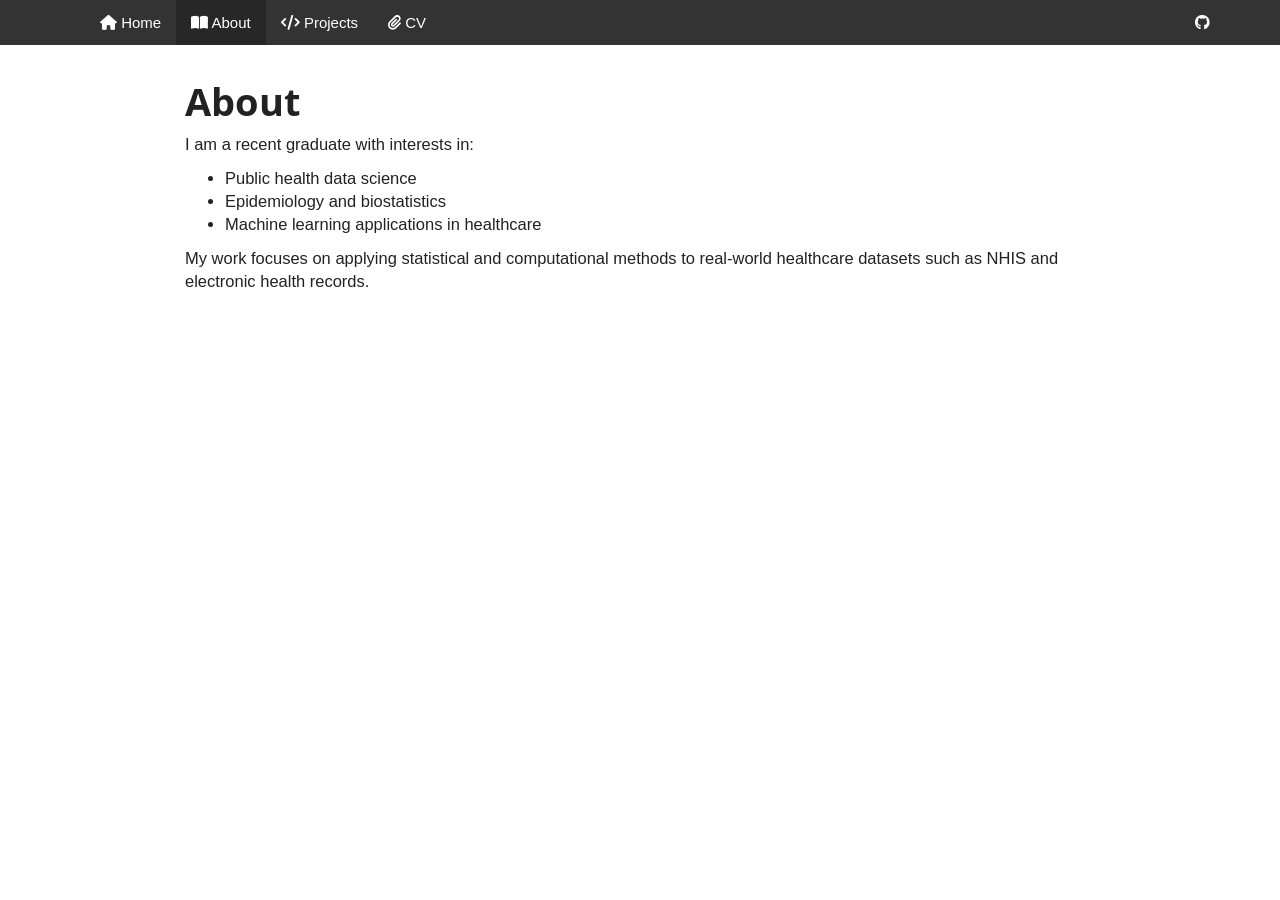
<file: docs/about.html>
<!DOCTYPE html>

<html>

<head>

<meta charset="utf-8" />
<meta name="generator" content="pandoc" />
<meta http-equiv="X-UA-Compatible" content="IE=EDGE" />




<title>About</title>

<script src="site_libs/header-attrs-2.29/header-attrs.js"></script>
<script src="site_libs/jquery-3.6.0/jquery-3.6.0.min.js"></script>
<meta name="viewport" content="width=device-width, initial-scale=1" />
<link href="site_libs/bootstrap-3.3.5/css/yeti.min.css" rel="stylesheet" />
<script src="site_libs/bootstrap-3.3.5/js/bootstrap.min.js"></script>
<script src="site_libs/bootstrap-3.3.5/shim/html5shiv.min.js"></script>
<script src="site_libs/bootstrap-3.3.5/shim/respond.min.js"></script>
<style>h1 {font-size: 34px;}
       h1.title {font-size: 38px;}
       h2 {font-size: 30px;}
       h3 {font-size: 24px;}
       h4 {font-size: 18px;}
       h5 {font-size: 16px;}
       h6 {font-size: 12px;}
       code {color: inherit; background-color: rgba(0, 0, 0, 0.04);}
       pre:not([class]) { background-color: white }</style>
<script src="site_libs/navigation-1.1/tabsets.js"></script>
<link href="site_libs/highlightjs-9.12.0/default.css" rel="stylesheet" />
<script src="site_libs/highlightjs-9.12.0/highlight.js"></script>
<link href="site_libs/font-awesome-6.5.2/css/all.min.css" rel="stylesheet" />
<link href="site_libs/font-awesome-6.5.2/css/v4-shims.min.css" rel="stylesheet" />
<link rel="icon" type="image/png" href="images/favicon.png"/>

<style type="text/css">
  code{white-space: pre-wrap;}
  span.smallcaps{font-variant: small-caps;}
  span.underline{text-decoration: underline;}
  div.column{display: inline-block; vertical-align: top; width: 50%;}
  div.hanging-indent{margin-left: 1.5em; text-indent: -1.5em;}
  ul.task-list{list-style: none;}
    </style>

<style type="text/css">code{white-space: pre;}</style>
<script type="text/javascript">
if (window.hljs) {
  hljs.configure({languages: []});
  hljs.initHighlightingOnLoad();
  if (document.readyState && document.readyState === "complete") {
    window.setTimeout(function() { hljs.initHighlighting(); }, 0);
  }
}
</script>






<link rel="stylesheet" href="style.css" type="text/css" />



<style type = "text/css">
.main-container {
  max-width: 940px;
  margin-left: auto;
  margin-right: auto;
}
img {
  max-width:100%;
}
.tabbed-pane {
  padding-top: 12px;
}
.html-widget {
  margin-bottom: 20px;
}
button.code-folding-btn:focus {
  outline: none;
}
summary {
  display: list-item;
}
details > summary > p:only-child {
  display: inline;
}
pre code {
  padding: 0;
}
</style>


<style type="text/css">
.dropdown-submenu {
  position: relative;
}
.dropdown-submenu>.dropdown-menu {
  top: 0;
  left: 100%;
  margin-top: -6px;
  margin-left: -1px;
  border-radius: 0 6px 6px 6px;
}
.dropdown-submenu:hover>.dropdown-menu {
  display: block;
}
.dropdown-submenu>a:after {
  display: block;
  content: " ";
  float: right;
  width: 0;
  height: 0;
  border-color: transparent;
  border-style: solid;
  border-width: 5px 0 5px 5px;
  border-left-color: #cccccc;
  margin-top: 5px;
  margin-right: -10px;
}
.dropdown-submenu:hover>a:after {
  border-left-color: #adb5bd;
}
.dropdown-submenu.pull-left {
  float: none;
}
.dropdown-submenu.pull-left>.dropdown-menu {
  left: -100%;
  margin-left: 10px;
  border-radius: 6px 0 6px 6px;
}
</style>

<script type="text/javascript">
// manage active state of menu based on current page
$(document).ready(function () {
  // active menu anchor
  href = window.location.pathname
  href = href.substr(href.lastIndexOf('/') + 1)
  if (href === "")
    href = "index.html";
  var menuAnchor = $('a[href="' + href + '"]');

  // mark the anchor link active (and if it's in a dropdown, also mark that active)
  var dropdown = menuAnchor.closest('li.dropdown');
  if (window.bootstrap) { // Bootstrap 4+
    menuAnchor.addClass('active');
    dropdown.find('> .dropdown-toggle').addClass('active');
  } else { // Bootstrap 3
    menuAnchor.parent().addClass('active');
    dropdown.addClass('active');
  }

  // Navbar adjustments
  var navHeight = $(".navbar").first().height() + 15;
  var style = document.createElement('style');
  var pt = "padding-top: " + navHeight + "px; ";
  var mt = "margin-top: -" + navHeight + "px; ";
  var css = "";
  // offset scroll position for anchor links (for fixed navbar)
  for (var i = 1; i <= 6; i++) {
    css += ".section h" + i + "{ " + pt + mt + "}\n";
  }
  style.innerHTML = "body {" + pt + "padding-bottom: 40px; }\n" + css;
  document.head.appendChild(style);
});
</script>

<!-- tabsets -->

<style type="text/css">
.tabset-dropdown > .nav-tabs {
  display: inline-table;
  max-height: 500px;
  min-height: 44px;
  overflow-y: auto;
  border: 1px solid #ddd;
  border-radius: 4px;
}

.tabset-dropdown > .nav-tabs > li.active:before, .tabset-dropdown > .nav-tabs.nav-tabs-open:before {
  content: "\e259";
  font-family: 'Glyphicons Halflings';
  display: inline-block;
  padding: 10px;
  border-right: 1px solid #ddd;
}

.tabset-dropdown > .nav-tabs.nav-tabs-open > li.active:before {
  content: "\e258";
  font-family: 'Glyphicons Halflings';
  border: none;
}

.tabset-dropdown > .nav-tabs > li.active {
  display: block;
}

.tabset-dropdown > .nav-tabs > li > a,
.tabset-dropdown > .nav-tabs > li > a:focus,
.tabset-dropdown > .nav-tabs > li > a:hover {
  border: none;
  display: inline-block;
  border-radius: 4px;
  background-color: transparent;
}

.tabset-dropdown > .nav-tabs.nav-tabs-open > li {
  display: block;
  float: none;
}

.tabset-dropdown > .nav-tabs > li {
  display: none;
}
</style>

<!-- code folding -->




</head>

<body>


<div class="container-fluid main-container">




<div class="navbar navbar-default  navbar-fixed-top" role="navigation">
  <div class="container">
    <div class="navbar-header">
      <button type="button" class="navbar-toggle collapsed" data-toggle="collapse" data-bs-toggle="collapse" data-target="#navbar" data-bs-target="#navbar">
        <span class="icon-bar"></span>
        <span class="icon-bar"></span>
        <span class="icon-bar"></span>
      </button>
      <a class="navbar-brand" href="index.html"></a>
    </div>
    <div id="navbar" class="navbar-collapse collapse">
      <ul class="nav navbar-nav">
        <li>
  <a href="index.html">
    <span class="fa fa-home"></span>
     
    Home
  </a>
</li>
<li>
  <a href="about.html">
    <span class="fa fa-book-open"></span>
     
    About
  </a>
</li>
<li>
  <a href="projects.html">
    <span class="fa fa-code"></span>
     
    Projects
  </a>
</li>
<li>
  <a href="cv.html">
    <span class="fa fa-paperclip"></span>
     
    CV
  </a>
</li>
      </ul>
      <ul class="nav navbar-nav navbar-right">
        <li>
  <a href="https://github.com/Eduardo-GV">
    <span class="fa fa-github"></span>
     
  </a>
</li>
      </ul>
    </div><!--/.nav-collapse -->
  </div><!--/.container -->
</div><!--/.navbar -->

<div id="header">



<h1 class="title toc-ignore">About</h1>

</div>


<p>I am a recent graduate with interests in:</p>
<ul>
<li>Public health data science<br />
</li>
<li>Epidemiology and biostatistics<br />
</li>
<li>Machine learning applications in healthcare</li>
</ul>
<p>My work focuses on applying statistical and computational methods to
real-world healthcare datasets such as NHIS and electronic health
records.</p>




</div>

<script>

// add bootstrap table styles to pandoc tables
function bootstrapStylePandocTables() {
  $('tr.odd').parent('tbody').parent('table').addClass('table table-condensed');
}
$(document).ready(function () {
  bootstrapStylePandocTables();
});


</script>

<!-- tabsets -->

<script>
$(document).ready(function () {
  window.buildTabsets("TOC");
});

$(document).ready(function () {
  $('.tabset-dropdown > .nav-tabs > li').click(function () {
    $(this).parent().toggleClass('nav-tabs-open');
  });
});
</script>

<!-- code folding -->


<!-- dynamically load mathjax for compatibility with self-contained -->
<script>
  (function () {
    var script = document.createElement("script");
    script.type = "text/javascript";
    script.src  = "https://mathjax.rstudio.com/latest/MathJax.js?config=TeX-AMS-MML_HTMLorMML";
    document.getElementsByTagName("head")[0].appendChild(script);
  })();
</script>

</body>
</html>
</file>
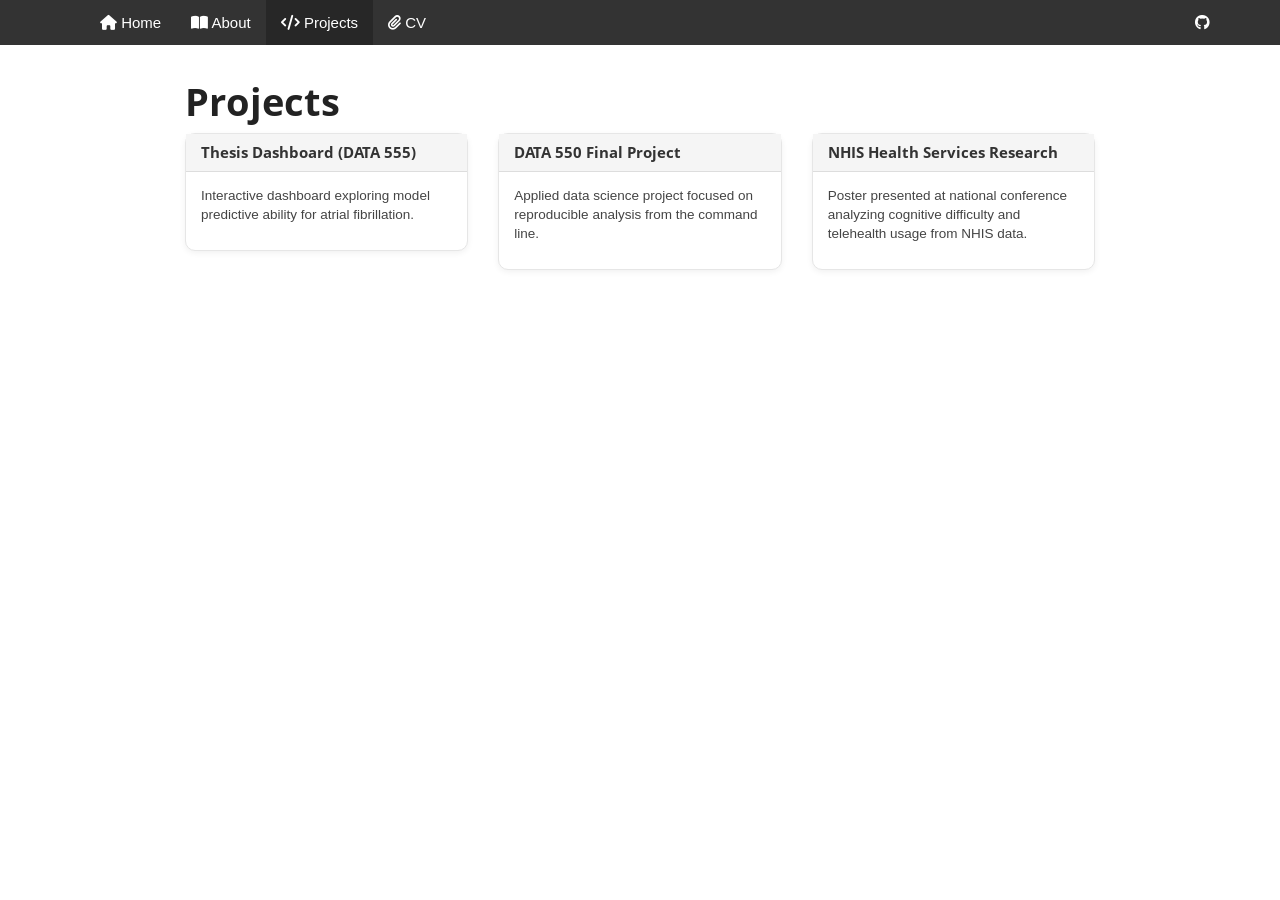
<file: docs/projects.html>
<!DOCTYPE html>

<html>

<head>

<meta charset="utf-8" />
<meta name="generator" content="pandoc" />
<meta http-equiv="X-UA-Compatible" content="IE=EDGE" />




<title>Projects</title>

<script src="site_libs/header-attrs-2.29/header-attrs.js"></script>
<script src="site_libs/jquery-3.6.0/jquery-3.6.0.min.js"></script>
<meta name="viewport" content="width=device-width, initial-scale=1" />
<link href="site_libs/bootstrap-3.3.5/css/yeti.min.css" rel="stylesheet" />
<script src="site_libs/bootstrap-3.3.5/js/bootstrap.min.js"></script>
<script src="site_libs/bootstrap-3.3.5/shim/html5shiv.min.js"></script>
<script src="site_libs/bootstrap-3.3.5/shim/respond.min.js"></script>
<style>h1 {font-size: 34px;}
       h1.title {font-size: 38px;}
       h2 {font-size: 30px;}
       h3 {font-size: 24px;}
       h4 {font-size: 18px;}
       h5 {font-size: 16px;}
       h6 {font-size: 12px;}
       code {color: inherit; background-color: rgba(0, 0, 0, 0.04);}
       pre:not([class]) { background-color: white }</style>
<script src="site_libs/navigation-1.1/tabsets.js"></script>
<link href="site_libs/highlightjs-9.12.0/default.css" rel="stylesheet" />
<script src="site_libs/highlightjs-9.12.0/highlight.js"></script>
<link href="site_libs/font-awesome-6.5.2/css/all.min.css" rel="stylesheet" />
<link href="site_libs/font-awesome-6.5.2/css/v4-shims.min.css" rel="stylesheet" />
<link rel="icon" type="image/png" href="images/favicon.png"/>

<style type="text/css">
  code{white-space: pre-wrap;}
  span.smallcaps{font-variant: small-caps;}
  span.underline{text-decoration: underline;}
  div.column{display: inline-block; vertical-align: top; width: 50%;}
  div.hanging-indent{margin-left: 1.5em; text-indent: -1.5em;}
  ul.task-list{list-style: none;}
    </style>

<style type="text/css">code{white-space: pre;}</style>
<script type="text/javascript">
if (window.hljs) {
  hljs.configure({languages: []});
  hljs.initHighlightingOnLoad();
  if (document.readyState && document.readyState === "complete") {
    window.setTimeout(function() { hljs.initHighlighting(); }, 0);
  }
}
</script>






<link rel="stylesheet" href="style.css" type="text/css" />



<style type = "text/css">
.main-container {
  max-width: 940px;
  margin-left: auto;
  margin-right: auto;
}
img {
  max-width:100%;
}
.tabbed-pane {
  padding-top: 12px;
}
.html-widget {
  margin-bottom: 20px;
}
button.code-folding-btn:focus {
  outline: none;
}
summary {
  display: list-item;
}
details > summary > p:only-child {
  display: inline;
}
pre code {
  padding: 0;
}
</style>


<style type="text/css">
.dropdown-submenu {
  position: relative;
}
.dropdown-submenu>.dropdown-menu {
  top: 0;
  left: 100%;
  margin-top: -6px;
  margin-left: -1px;
  border-radius: 0 6px 6px 6px;
}
.dropdown-submenu:hover>.dropdown-menu {
  display: block;
}
.dropdown-submenu>a:after {
  display: block;
  content: " ";
  float: right;
  width: 0;
  height: 0;
  border-color: transparent;
  border-style: solid;
  border-width: 5px 0 5px 5px;
  border-left-color: #cccccc;
  margin-top: 5px;
  margin-right: -10px;
}
.dropdown-submenu:hover>a:after {
  border-left-color: #adb5bd;
}
.dropdown-submenu.pull-left {
  float: none;
}
.dropdown-submenu.pull-left>.dropdown-menu {
  left: -100%;
  margin-left: 10px;
  border-radius: 6px 0 6px 6px;
}
</style>

<script type="text/javascript">
// manage active state of menu based on current page
$(document).ready(function () {
  // active menu anchor
  href = window.location.pathname
  href = href.substr(href.lastIndexOf('/') + 1)
  if (href === "")
    href = "index.html";
  var menuAnchor = $('a[href="' + href + '"]');

  // mark the anchor link active (and if it's in a dropdown, also mark that active)
  var dropdown = menuAnchor.closest('li.dropdown');
  if (window.bootstrap) { // Bootstrap 4+
    menuAnchor.addClass('active');
    dropdown.find('> .dropdown-toggle').addClass('active');
  } else { // Bootstrap 3
    menuAnchor.parent().addClass('active');
    dropdown.addClass('active');
  }

  // Navbar adjustments
  var navHeight = $(".navbar").first().height() + 15;
  var style = document.createElement('style');
  var pt = "padding-top: " + navHeight + "px; ";
  var mt = "margin-top: -" + navHeight + "px; ";
  var css = "";
  // offset scroll position for anchor links (for fixed navbar)
  for (var i = 1; i <= 6; i++) {
    css += ".section h" + i + "{ " + pt + mt + "}\n";
  }
  style.innerHTML = "body {" + pt + "padding-bottom: 40px; }\n" + css;
  document.head.appendChild(style);
});
</script>

<!-- tabsets -->

<style type="text/css">
.tabset-dropdown > .nav-tabs {
  display: inline-table;
  max-height: 500px;
  min-height: 44px;
  overflow-y: auto;
  border: 1px solid #ddd;
  border-radius: 4px;
}

.tabset-dropdown > .nav-tabs > li.active:before, .tabset-dropdown > .nav-tabs.nav-tabs-open:before {
  content: "\e259";
  font-family: 'Glyphicons Halflings';
  display: inline-block;
  padding: 10px;
  border-right: 1px solid #ddd;
}

.tabset-dropdown > .nav-tabs.nav-tabs-open > li.active:before {
  content: "\e258";
  font-family: 'Glyphicons Halflings';
  border: none;
}

.tabset-dropdown > .nav-tabs > li.active {
  display: block;
}

.tabset-dropdown > .nav-tabs > li > a,
.tabset-dropdown > .nav-tabs > li > a:focus,
.tabset-dropdown > .nav-tabs > li > a:hover {
  border: none;
  display: inline-block;
  border-radius: 4px;
  background-color: transparent;
}

.tabset-dropdown > .nav-tabs.nav-tabs-open > li {
  display: block;
  float: none;
}

.tabset-dropdown > .nav-tabs > li {
  display: none;
}
</style>

<!-- code folding -->




</head>

<body>


<div class="container-fluid main-container">




<div class="navbar navbar-default  navbar-fixed-top" role="navigation">
  <div class="container">
    <div class="navbar-header">
      <button type="button" class="navbar-toggle collapsed" data-toggle="collapse" data-bs-toggle="collapse" data-target="#navbar" data-bs-target="#navbar">
        <span class="icon-bar"></span>
        <span class="icon-bar"></span>
        <span class="icon-bar"></span>
      </button>
      <a class="navbar-brand" href="index.html"></a>
    </div>
    <div id="navbar" class="navbar-collapse collapse">
      <ul class="nav navbar-nav">
        <li>
  <a href="index.html">
    <span class="fa fa-home"></span>
     
    Home
  </a>
</li>
<li>
  <a href="about.html">
    <span class="fa fa-book-open"></span>
     
    About
  </a>
</li>
<li>
  <a href="projects.html">
    <span class="fa fa-code"></span>
     
    Projects
  </a>
</li>
<li>
  <a href="cv.html">
    <span class="fa fa-paperclip"></span>
     
    CV
  </a>
</li>
      </ul>
      <ul class="nav navbar-nav navbar-right">
        <li>
  <a href="https://github.com/Eduardo-GV">
    <span class="fa fa-github"></span>
     
  </a>
</li>
      </ul>
    </div><!--/.nav-collapse -->
  </div><!--/.container -->
</div><!--/.navbar -->

<div id="header">



<h1 class="title toc-ignore">Projects</h1>

</div>


<div class="row">
<div class="col-sm-4">
<a href="https://eduardo-gv.github.io/Thesis-Dashboard/" target="_blank">
<div class="panel panel-default">
<div class="panel-heading">
<h3 class="panel-title">
Thesis Dashboard (DATA 555)
</h3>
</div>
<div class="panel-body">
<p>Interactive dashboard exploring model predictive ability for atrial
fibrillation.</p>
</div>
</div>
<p></a></p>
</div>
<div class="col-sm-4">
<a href="https://github.com/Eduardo-GV/550Final" target="_blank">
<div class="panel panel-default">
<div class="panel-heading">
<h3 class="panel-title">
DATA 550 Final Project
</h3>
</div>
<div class="panel-body">
<p>Applied data science project focused on reproducible analysis from
the command line.</p>
</div>
</div>
<p></a></p>
</div>
<div class="col-sm-4">
<a href="files/NHIS_poster.pptx" target="_blank">
<div class="panel panel-default">
<div class="panel-heading">
<h3 class="panel-title">
NHIS Health Services Research
</h3>
</div>
<div class="panel-body">
<p>Poster presented at national conference analyzing cognitive
difficulty and telehealth usage from NHIS data.</p>
</div>
</div>
<p></a></p>
</div>
</div>




</div>

<script>

// add bootstrap table styles to pandoc tables
function bootstrapStylePandocTables() {
  $('tr.odd').parent('tbody').parent('table').addClass('table table-condensed');
}
$(document).ready(function () {
  bootstrapStylePandocTables();
});


</script>

<!-- tabsets -->

<script>
$(document).ready(function () {
  window.buildTabsets("TOC");
});

$(document).ready(function () {
  $('.tabset-dropdown > .nav-tabs > li').click(function () {
    $(this).parent().toggleClass('nav-tabs-open');
  });
});
</script>

<!-- code folding -->


<!-- dynamically load mathjax for compatibility with self-contained -->
<script>
  (function () {
    var script = document.createElement("script");
    script.type = "text/javascript";
    script.src  = "https://mathjax.rstudio.com/latest/MathJax.js?config=TeX-AMS-MML_HTMLorMML";
    document.getElementsByTagName("head")[0].appendChild(script);
  })();
</script>

</body>
</html>
</file>
<file: docs/site_libs/highlightjs-9.12.0/default.css>
.hljs-literal {
  color: #990073;
}

.hljs-number {
  color: #099;
}

.hljs-comment {
  color: #998;
  font-style: italic;
}

.hljs-keyword {
  color: #900;
  font-weight: bold;
}

.hljs-string {
  color: #d14;
}
</file>
<file: docs/style.css>
/* =========================
   GLOBAL / BASE STYLES
========================= */

body {
  font-family: 'Lato', sans-serif;
  font-size: 16.5px;
}

/* Headings */
h1, h2, h3 {
  font-weight: 700;
}

/* Navbar */
.navbar {
  font-size: 15px;
}

/* =========================
   HOMEPAGE HERO LAYOUT
========================= */

.hero-container {
  display: flex;
  align-items: center;
  justify-content: space-between;
  gap: 40px;
  margin-top: 30px;
}

.hero-left {
  flex: 1.2;
}

.hero-right {
  flex: 1;
  text-align: center;
}

.hero-left h1 {
  font-size: 38px;
  font-weight: 700;
  margin-bottom: 10px;
}

.hero-left h3 {
  font-weight: 400;
  color: #555;
  margin-bottom: 20px;
}

.hero-left p {
  line-height: 1.6;
  font-size: 16px;
}

/* Mobile responsiveness */
@media (max-width: 768px) {
  .hero-container {
    flex-direction: column;
    text-align: center;
  }

  .hero-right {
    order: -1;
  }
}

/* =========================
   PROJECT CARDS (PORTFOLIO)
========================= */

.panel {
  border-radius: 10px;
  border: 1px solid #e6e6e6;
  box-shadow: 0 2px 6px rgba(0,0,0,0.06);
  transition: all 0.25s ease;
}

/* Hover effect (ONLY ONCE) */
.panel:hover {
  transform: translateY(-6px);
  box-shadow: 0 10px 25px rgba(0,0,0,0.12);
}

/* Panel text */
.panel-title {
  font-weight: 600;
  font-size: 15px;
}

.panel-body {
  font-size: 13.5px;
  color: #444;
}

/* Remove link styling around cards */
a .panel {
  color: inherit;
  text-decoration: none;
}
</file>
<file: docs/site_libs/bootstrap-3.3.5/css/yeti.min.css>
@font-face {
  font-family: 'Open Sans';
  font-style: normal;
  font-weight: 300;
  src: url(fonts/OpenSansLight.ttf) format('truetype');
}
@font-face {
  font-family: 'Open Sans';
  font-style: normal;
  font-weight: 400;
  src: url(fonts/OpenSans.ttf) format('truetype');
}
@font-face {
  font-family: 'Open Sans';
  font-style: normal;
  font-weight: 700;
  src: url(fonts/OpenSansBold.ttf) format('truetype');
}
@font-face {
  font-family: 'Open Sans';
  font-style: italic;
  font-weight: 300;
  src: url(fonts/OpenSansLightItalic.ttf) format('truetype');
}
@font-face {
  font-family: 'Open Sans';
  font-style: italic;
  font-weight: 400;
  src: url(fonts/OpenSansItalic.ttf) format('truetype');
}
@font-face {
  font-family: 'Open Sans';
  font-style: italic;
  font-weight: 700;
  src: url(fonts/OpenSansBoldItalic.ttf) format('truetype');
}


/*!
 * bootswatch v3.3.6
 * Homepage: http://bootswatch.com
 * Copyright 2012-2015 Thomas Park
 * Licensed under MIT
 * Based on Bootstrap
*//*!
 * Bootstrap v3.3.6 (http://getbootstrap.com)
 * Copyright 2011-2015 Twitter, Inc.
 * Licensed under MIT (https://github.com/twbs/bootstrap/blob/master/LICENSE)
 *//*! normalize.css v3.0.3 | MIT License | github.com/necolas/normalize.css */html{font-family:sans-serif;-ms-text-size-adjust:100%;-webkit-text-size-adjust:100%}body{margin:0}article,aside,details,figcaption,figure,footer,header,hgroup,main,menu,nav,section,summary{display:block}audio,canvas,progress,video{display:inline-block;vertical-align:baseline}audio:not([controls]){display:none;height:0}[hidden],template{display:none}a{background-color:transparent}a:active,a:hover{outline:0}abbr[title]{border-bottom:1px dotted}b,strong{font-weight:bold}dfn{font-style:italic}h1{font-size:2em;margin:0.67em 0}mark{background:#ff0;color:#000}small{font-size:80%}sub,sup{font-size:75%;line-height:0;position:relative;vertical-align:baseline}sup{top:-0.5em}sub{bottom:-0.25em}img{border:0}svg:not(:root){overflow:hidden}figure{margin:1em 40px}hr{-webkit-box-sizing:content-box;-moz-box-sizing:content-box;box-sizing:content-box;height:0}pre{overflow:auto}code,kbd,pre,samp{font-family:monospace, monospace;font-size:1em}button,input,optgroup,select,textarea{color:inherit;font:inherit;margin:0}button{overflow:visible}button,select{text-transform:none}button,html input[type="button"],input[type="reset"],input[type="submit"]{-webkit-appearance:button;cursor:pointer}button[disabled],html input[disabled]{cursor:default}button::-moz-focus-inner,input::-moz-focus-inner{border:0;padding:0}input{line-height:normal}input[type="checkbox"],input[type="radio"]{-webkit-box-sizing:border-box;-moz-box-sizing:border-box;box-sizing:border-box;padding:0}input[type="number"]::-webkit-inner-spin-button,input[type="number"]::-webkit-outer-spin-button{height:auto}input[type="search"]{-webkit-appearance:textfield;-webkit-box-sizing:content-box;-moz-box-sizing:content-box;box-sizing:content-box}input[type="search"]::-webkit-search-cancel-button,input[type="search"]::-webkit-search-decoration{-webkit-appearance:none}fieldset{border:1px solid #c0c0c0;margin:0 2px;padding:0.35em 0.625em 0.75em}legend{border:0;padding:0}textarea{overflow:auto}optgroup{font-weight:bold}table{border-collapse:collapse;border-spacing:0}td,th{padding:0}/*! Source: https://github.com/h5bp/html5-boilerplate/blob/master/src/css/main.css */@media print{*,*:before,*:after{background:transparent !important;color:#000 !important;-webkit-box-shadow:none !important;box-shadow:none !important;text-shadow:none !important}a,a:visited{text-decoration:underline}a[href]:after{content:" (" attr(href) ")"}abbr[title]:after{content:" (" attr(title) ")"}a[href^="#"]:after,a[href^="javascript:"]:after{content:""}pre,blockquote{border:1px solid #999;page-break-inside:avoid}thead{display:table-header-group}tr,img{page-break-inside:avoid}img{max-width:100% !important}p,h2,h3{orphans:3;widows:3}h2,h3{page-break-after:avoid}.navbar{display:none}.btn>.caret,.dropup>.btn>.caret{border-top-color:#000 !important}.label{border:1px solid #000}.table{border-collapse:collapse !important}.table td,.table th{background-color:#fff !important}.table-bordered th,.table-bordered td{border:1px solid #ddd !important}}@font-face{font-family:'Glyphicons Halflings';src:url('../fonts/glyphicons-halflings-regular.eot');src:url('../fonts/glyphicons-halflings-regular.eot?#iefix') format('embedded-opentype'),url('../fonts/glyphicons-halflings-regular.woff') format('woff'),url('../fonts/glyphicons-halflings-regular.ttf') format('truetype'),url('../fonts/glyphicons-halflings-regular.svg#glyphicons_halflingsregular') format('svg')}.glyphicon{position:relative;top:1px;display:inline-block;font-family:'Glyphicons Halflings';font-style:normal;font-weight:normal;line-height:1;-webkit-font-smoothing:antialiased;-moz-osx-font-smoothing:grayscale}.glyphicon-asterisk:before{content:"\002a"}.glyphicon-plus:before{content:"\002b"}.glyphicon-euro:before,.glyphicon-eur:before{content:"\20ac"}.glyphicon-minus:before{content:"\2212"}.glyphicon-cloud:before{content:"\2601"}.glyphicon-envelope:before{content:"\2709"}.glyphicon-pencil:before{content:"\270f"}.glyphicon-glass:before{content:"\e001"}.glyphicon-music:before{content:"\e002"}.glyphicon-search:before{content:"\e003"}.glyphicon-heart:before{content:"\e005"}.glyphicon-star:before{content:"\e006"}.glyphicon-star-empty:before{content:"\e007"}.glyphicon-user:before{content:"\e008"}.glyphicon-film:before{content:"\e009"}.glyphicon-th-large:before{content:"\e010"}.glyphicon-th:before{content:"\e011"}.glyphicon-th-list:before{content:"\e012"}.glyphicon-ok:before{content:"\e013"}.glyphicon-remove:before{content:"\e014"}.glyphicon-zoom-in:before{content:"\e015"}.glyphicon-zoom-out:before{content:"\e016"}.glyphicon-off:before{content:"\e017"}.glyphicon-signal:before{content:"\e018"}.glyphicon-cog:before{content:"\e019"}.glyphicon-trash:before{content:"\e020"}.glyphicon-home:before{content:"\e021"}.glyphicon-file:before{content:"\e022"}.glyphicon-time:before{content:"\e023"}.glyphicon-road:before{content:"\e024"}.glyphicon-download-alt:before{content:"\e025"}.glyphicon-download:before{content:"\e026"}.glyphicon-upload:before{content:"\e027"}.glyphicon-inbox:before{content:"\e028"}.glyphicon-play-circle:before{content:"\e029"}.glyphicon-repeat:before{content:"\e030"}.glyphicon-refresh:before{content:"\e031"}.glyphicon-list-alt:before{content:"\e032"}.glyphicon-lock:before{content:"\e033"}.glyphicon-flag:before{content:"\e034"}.glyphicon-headphones:before{content:"\e035"}.glyphicon-volume-off:before{content:"\e036"}.glyphicon-volume-down:before{content:"\e037"}.glyphicon-volume-up:before{content:"\e038"}.glyphicon-qrcode:before{content:"\e039"}.glyphicon-barcode:before{content:"\e040"}.glyphicon-tag:before{content:"\e041"}.glyphicon-tags:before{content:"\e042"}.glyphicon-book:before{content:"\e043"}.glyphicon-bookmark:before{content:"\e044"}.glyphicon-print:before{content:"\e045"}.glyphicon-camera:before{content:"\e046"}.glyphicon-font:before{content:"\e047"}.glyphicon-bold:before{content:"\e048"}.glyphicon-italic:before{content:"\e049"}.glyphicon-text-height:before{content:"\e050"}.glyphicon-text-width:before{content:"\e051"}.glyphicon-align-left:before{content:"\e052"}.glyphicon-align-center:before{content:"\e053"}.glyphicon-align-right:before{content:"\e054"}.glyphicon-align-justify:before{content:"\e055"}.glyphicon-list:before{content:"\e056"}.glyphicon-indent-left:before{content:"\e057"}.glyphicon-indent-right:before{content:"\e058"}.glyphicon-facetime-video:before{content:"\e059"}.glyphicon-picture:before{content:"\e060"}.glyphicon-map-marker:before{content:"\e062"}.glyphicon-adjust:before{content:"\e063"}.glyphicon-tint:before{content:"\e064"}.glyphicon-edit:before{content:"\e065"}.glyphicon-share:before{content:"\e066"}.glyphicon-check:before{content:"\e067"}.glyphicon-move:before{content:"\e068"}.glyphicon-step-backward:before{content:"\e069"}.glyphicon-fast-backward:before{content:"\e070"}.glyphicon-backward:before{content:"\e071"}.glyphicon-play:before{content:"\e072"}.glyphicon-pause:before{content:"\e073"}.glyphicon-stop:before{content:"\e074"}.glyphicon-forward:before{content:"\e075"}.glyphicon-fast-forward:before{content:"\e076"}.glyphicon-step-forward:before{content:"\e077"}.glyphicon-eject:before{content:"\e078"}.glyphicon-chevron-left:before{content:"\e079"}.glyphicon-chevron-right:before{content:"\e080"}.glyphicon-plus-sign:before{content:"\e081"}.glyphicon-minus-sign:before{content:"\e082"}.glyphicon-remove-sign:before{content:"\e083"}.glyphicon-ok-sign:before{content:"\e084"}.glyphicon-question-sign:before{content:"\e085"}.glyphicon-info-sign:before{content:"\e086"}.glyphicon-screenshot:before{content:"\e087"}.glyphicon-remove-circle:before{content:"\e088"}.glyphicon-ok-circle:before{content:"\e089"}.glyphicon-ban-circle:before{content:"\e090"}.glyphicon-arrow-left:before{content:"\e091"}.glyphicon-arrow-right:before{content:"\e092"}.glyphicon-arrow-up:before{content:"\e093"}.glyphicon-arrow-down:before{content:"\e094"}.glyphicon-share-alt:before{content:"\e095"}.glyphicon-resize-full:before{content:"\e096"}.glyphicon-resize-small:before{content:"\e097"}.glyphicon-exclamation-sign:before{content:"\e101"}.glyphicon-gift:before{content:"\e102"}.glyphicon-leaf:before{content:"\e103"}.glyphicon-fire:before{content:"\e104"}.glyphicon-eye-open:before{content:"\e105"}.glyphicon-eye-close:before{content:"\e106"}.glyphicon-warning-sign:before{content:"\e107"}.glyphicon-plane:before{content:"\e108"}.glyphicon-calendar:before{content:"\e109"}.glyphicon-random:before{content:"\e110"}.glyphicon-comment:before{content:"\e111"}.glyphicon-magnet:before{content:"\e112"}.glyphicon-chevron-up:before{content:"\e113"}.glyphicon-chevron-down:before{content:"\e114"}.glyphicon-retweet:before{content:"\e115"}.glyphicon-shopping-cart:before{content:"\e116"}.glyphicon-folder-close:before{content:"\e117"}.glyphicon-folder-open:before{content:"\e118"}.glyphicon-resize-vertical:before{content:"\e119"}.glyphicon-resize-horizontal:before{content:"\e120"}.glyphicon-hdd:before{content:"\e121"}.glyphicon-bullhorn:before{content:"\e122"}.glyphicon-bell:before{content:"\e123"}.glyphicon-certificate:before{content:"\e124"}.glyphicon-thumbs-up:before{content:"\e125"}.glyphicon-thumbs-down:before{content:"\e126"}.glyphicon-hand-right:before{content:"\e127"}.glyphicon-hand-left:before{content:"\e128"}.glyphicon-hand-up:before{content:"\e129"}.glyphicon-hand-down:before{content:"\e130"}.glyphicon-circle-arrow-right:before{content:"\e131"}.glyphicon-circle-arrow-left:before{content:"\e132"}.glyphicon-circle-arrow-up:before{content:"\e133"}.glyphicon-circle-arrow-down:before{content:"\e134"}.glyphicon-globe:before{content:"\e135"}.glyphicon-wrench:before{content:"\e136"}.glyphicon-tasks:before{content:"\e137"}.glyphicon-filter:before{content:"\e138"}.glyphicon-briefcase:before{content:"\e139"}.glyphicon-fullscreen:before{content:"\e140"}.glyphicon-dashboard:before{content:"\e141"}.glyphicon-paperclip:before{content:"\e142"}.glyphicon-heart-empty:before{content:"\e143"}.glyphicon-link:before{content:"\e144"}.glyphicon-phone:before{content:"\e145"}.glyphicon-pushpin:before{content:"\e146"}.glyphicon-usd:before{content:"\e148"}.glyphicon-gbp:before{content:"\e149"}.glyphicon-sort:before{content:"\e150"}.glyphicon-sort-by-alphabet:before{content:"\e151"}.glyphicon-sort-by-alphabet-alt:before{content:"\e152"}.glyphicon-sort-by-order:before{content:"\e153"}.glyphicon-sort-by-order-alt:before{content:"\e154"}.glyphicon-sort-by-attributes:before{content:"\e155"}.glyphicon-sort-by-attributes-alt:before{content:"\e156"}.glyphicon-unchecked:before{content:"\e157"}.glyphicon-expand:before{content:"\e158"}.glyphicon-collapse-down:before{content:"\e159"}.glyphicon-collapse-up:before{content:"\e160"}.glyphicon-log-in:before{content:"\e161"}.glyphicon-flash:before{content:"\e162"}.glyphicon-log-out:before{content:"\e163"}.glyphicon-new-window:before{content:"\e164"}.glyphicon-record:before{content:"\e165"}.glyphicon-save:before{content:"\e166"}.glyphicon-open:before{content:"\e167"}.glyphicon-saved:before{content:"\e168"}.glyphicon-import:before{content:"\e169"}.glyphicon-export:before{content:"\e170"}.glyphicon-send:before{content:"\e171"}.glyphicon-floppy-disk:before{content:"\e172"}.glyphicon-floppy-saved:before{content:"\e173"}.glyphicon-floppy-remove:before{content:"\e174"}.glyphicon-floppy-save:before{content:"\e175"}.glyphicon-floppy-open:before{content:"\e176"}.glyphicon-credit-card:before{content:"\e177"}.glyphicon-transfer:before{content:"\e178"}.glyphicon-cutlery:before{content:"\e179"}.glyphicon-header:before{content:"\e180"}.glyphicon-compressed:before{content:"\e181"}.glyphicon-earphone:before{content:"\e182"}.glyphicon-phone-alt:before{content:"\e183"}.glyphicon-tower:before{content:"\e184"}.glyphicon-stats:before{content:"\e185"}.glyphicon-sd-video:before{content:"\e186"}.glyphicon-hd-video:before{content:"\e187"}.glyphicon-subtitles:before{content:"\e188"}.glyphicon-sound-stereo:before{content:"\e189"}.glyphicon-sound-dolby:before{content:"\e190"}.glyphicon-sound-5-1:before{content:"\e191"}.glyphicon-sound-6-1:before{content:"\e192"}.glyphicon-sound-7-1:before{content:"\e193"}.glyphicon-copyright-mark:before{content:"\e194"}.glyphicon-registration-mark:before{content:"\e195"}.glyphicon-cloud-download:before{content:"\e197"}.glyphicon-cloud-upload:before{content:"\e198"}.glyphicon-tree-conifer:before{content:"\e199"}.glyphicon-tree-deciduous:before{content:"\e200"}.glyphicon-cd:before{content:"\e201"}.glyphicon-save-file:before{content:"\e202"}.glyphicon-open-file:before{content:"\e203"}.glyphicon-level-up:before{content:"\e204"}.glyphicon-copy:before{content:"\e205"}.glyphicon-paste:before{content:"\e206"}.glyphicon-alert:before{content:"\e209"}.glyphicon-equalizer:before{content:"\e210"}.glyphicon-king:before{content:"\e211"}.glyphicon-queen:before{content:"\e212"}.glyphicon-pawn:before{content:"\e213"}.glyphicon-bishop:before{content:"\e214"}.glyphicon-knight:before{content:"\e215"}.glyphicon-baby-formula:before{content:"\e216"}.glyphicon-tent:before{content:"\26fa"}.glyphicon-blackboard:before{content:"\e218"}.glyphicon-bed:before{content:"\e219"}.glyphicon-apple:before{content:"\f8ff"}.glyphicon-erase:before{content:"\e221"}.glyphicon-hourglass:before{content:"\231b"}.glyphicon-lamp:before{content:"\e223"}.glyphicon-duplicate:before{content:"\e224"}.glyphicon-piggy-bank:before{content:"\e225"}.glyphicon-scissors:before{content:"\e226"}.glyphicon-bitcoin:before{content:"\e227"}.glyphicon-btc:before{content:"\e227"}.glyphicon-xbt:before{content:"\e227"}.glyphicon-yen:before{content:"\00a5"}.glyphicon-jpy:before{content:"\00a5"}.glyphicon-ruble:before{content:"\20bd"}.glyphicon-rub:before{content:"\20bd"}.glyphicon-scale:before{content:"\e230"}.glyphicon-ice-lolly:before{content:"\e231"}.glyphicon-ice-lolly-tasted:before{content:"\e232"}.glyphicon-education:before{content:"\e233"}.glyphicon-option-horizontal:before{content:"\e234"}.glyphicon-option-vertical:before{content:"\e235"}.glyphicon-menu-hamburger:before{content:"\e236"}.glyphicon-modal-window:before{content:"\e237"}.glyphicon-oil:before{content:"\e238"}.glyphicon-grain:before{content:"\e239"}.glyphicon-sunglasses:before{content:"\e240"}.glyphicon-text-size:before{content:"\e241"}.glyphicon-text-color:before{content:"\e242"}.glyphicon-text-background:before{content:"\e243"}.glyphicon-object-align-top:before{content:"\e244"}.glyphicon-object-align-bottom:before{content:"\e245"}.glyphicon-object-align-horizontal:before{content:"\e246"}.glyphicon-object-align-left:before{content:"\e247"}.glyphicon-object-align-vertical:before{content:"\e248"}.glyphicon-object-align-right:before{content:"\e249"}.glyphicon-triangle-right:before{content:"\e250"}.glyphicon-triangle-left:before{content:"\e251"}.glyphicon-triangle-bottom:before{content:"\e252"}.glyphicon-triangle-top:before{content:"\e253"}.glyphicon-console:before{content:"\e254"}.glyphicon-superscript:before{content:"\e255"}.glyphicon-subscript:before{content:"\e256"}.glyphicon-menu-left:before{content:"\e257"}.glyphicon-menu-right:before{content:"\e258"}.glyphicon-menu-down:before{content:"\e259"}.glyphicon-menu-up:before{content:"\e260"}*{-webkit-box-sizing:border-box;-moz-box-sizing:border-box;box-sizing:border-box}*:before,*:after{-webkit-box-sizing:border-box;-moz-box-sizing:border-box;box-sizing:border-box}html{font-size:10px;-webkit-tap-highlight-color:rgba(0,0,0,0)}body{font-family:"Open Sans","Helvetica Neue",Helvetica,Arial,sans-serif;font-size:15px;line-height:1.4;color:#222222;background-color:#ffffff}input,button,select,textarea{font-family:inherit;font-size:inherit;line-height:inherit}a{color:#008cba;text-decoration:none}a:hover,a:focus{color:#008cba;text-decoration:underline}a:focus{outline:thin dotted;outline:5px auto -webkit-focus-ring-color;outline-offset:-2px}figure{margin:0}img{vertical-align:middle}.img-responsive,.thumbnail>img,.thumbnail a>img,.carousel-inner>.item>img,.carousel-inner>.item>a>img{display:block;max-width:100%;height:auto}.img-rounded{border-radius:0}.img-thumbnail{padding:4px;line-height:1.4;background-color:#ffffff;border:1px solid #dddddd;border-radius:0;-webkit-transition:all .2s ease-in-out;-o-transition:all .2s ease-in-out;transition:all .2s ease-in-out;display:inline-block;max-width:100%;height:auto}.img-circle{border-radius:50%}hr{margin-top:21px;margin-bottom:21px;border:0;border-top:1px solid #dddddd}.sr-only{position:absolute;width:1px;height:1px;margin:-1px;padding:0;overflow:hidden;clip:rect(0, 0, 0, 0);border:0}.sr-only-focusable:active,.sr-only-focusable:focus{position:static;width:auto;height:auto;margin:0;overflow:visible;clip:auto}[role="button"]{cursor:pointer}h1,h2,h3,h4,h5,h6,.h1,.h2,.h3,.h4,.h5,.h6{font-family:"Open Sans","Helvetica Neue",Helvetica,Arial,sans-serif;font-weight:300;line-height:1.1;color:inherit}h1 small,h2 small,h3 small,h4 small,h5 small,h6 small,.h1 small,.h2 small,.h3 small,.h4 small,.h5 small,.h6 small,h1 .small,h2 .small,h3 .small,h4 .small,h5 .small,h6 .small,.h1 .small,.h2 .small,.h3 .small,.h4 .small,.h5 .small,.h6 .small{font-weight:normal;line-height:1;color:#999999}h1,.h1,h2,.h2,h3,.h3{margin-top:21px;margin-bottom:10.5px}h1 small,.h1 small,h2 small,.h2 small,h3 small,.h3 small,h1 .small,.h1 .small,h2 .small,.h2 .small,h3 .small,.h3 .small{font-size:65%}h4,.h4,h5,.h5,h6,.h6{margin-top:10.5px;margin-bottom:10.5px}h4 small,.h4 small,h5 small,.h5 small,h6 small,.h6 small,h4 .small,.h4 .small,h5 .small,.h5 .small,h6 .small,.h6 .small{font-size:75%}h1,.h1{font-size:39px}h2,.h2{font-size:32px}h3,.h3{font-size:26px}h4,.h4{font-size:19px}h5,.h5{font-size:15px}h6,.h6{font-size:13px}p{margin:0 0 10.5px}.lead{margin-bottom:21px;font-size:17px;font-weight:300;line-height:1.4}@media (min-width:768px){.lead{font-size:22.5px}}small,.small{font-size:80%}mark,.mark{background-color:#fcf8e3;padding:.2em}.text-left{text-align:left}.text-right{text-align:right}.text-center{text-align:center}.text-justify{text-align:justify}.text-nowrap{white-space:nowrap}.text-lowercase{text-transform:lowercase}.text-uppercase{text-transform:uppercase}.text-capitalize{text-transform:capitalize}.text-muted{color:#999999}.text-primary{color:#008cba}a.text-primary:hover,a.text-primary:focus{color:#006687}.text-success{color:#43ac6a}a.text-success:hover,a.text-success:focus{color:#358753}.text-info{color:#5bc0de}a.text-info:hover,a.text-info:focus{color:#31b0d5}.text-warning{color:#e99002}a.text-warning:hover,a.text-warning:focus{color:#b67102}.text-danger{color:#f04124}a.text-danger:hover,a.text-danger:focus{color:#d32a0e}.bg-primary{color:#fff;background-color:#008cba}a.bg-primary:hover,a.bg-primary:focus{background-color:#006687}.bg-success{background-color:#dff0d8}a.bg-success:hover,a.bg-success:focus{background-color:#c1e2b3}.bg-info{background-color:#d9edf7}a.bg-info:hover,a.bg-info:focus{background-color:#afd9ee}.bg-warning{background-color:#fcf8e3}a.bg-warning:hover,a.bg-warning:focus{background-color:#f7ecb5}.bg-danger{background-color:#f2dede}a.bg-danger:hover,a.bg-danger:focus{background-color:#e4b9b9}.page-header{padding-bottom:9.5px;margin:42px 0 21px;border-bottom:1px solid #dddddd}ul,ol{margin-top:0;margin-bottom:10.5px}ul ul,ol ul,ul ol,ol ol{margin-bottom:0}.list-unstyled{padding-left:0;list-style:none}.list-inline{padding-left:0;list-style:none;margin-left:-5px}.list-inline>li{display:inline-block;padding-left:5px;padding-right:5px}dl{margin-top:0;margin-bottom:21px}dt,dd{line-height:1.4}dt{font-weight:bold}dd{margin-left:0}@media (min-width:768px){.dl-horizontal dt{float:left;width:160px;clear:left;text-align:right;overflow:hidden;text-overflow:ellipsis;white-space:nowrap}.dl-horizontal dd{margin-left:180px}}abbr[title],abbr[data-original-title]{cursor:help;border-bottom:1px dotted #999999}.initialism{font-size:90%;text-transform:uppercase}blockquote{padding:10.5px 21px;margin:0 0 21px;font-size:18.75px;border-left:5px solid #dddddd}blockquote p:last-child,blockquote ul:last-child,blockquote ol:last-child{margin-bottom:0}blockquote footer,blockquote small,blockquote .small{display:block;font-size:80%;line-height:1.4;color:#6f6f6f}blockquote footer:before,blockquote small:before,blockquote .small:before{content:'\2014 \00A0'}.blockquote-reverse,blockquote.pull-right{padding-right:15px;padding-left:0;border-right:5px solid #dddddd;border-left:0;text-align:right}.blockquote-reverse footer:before,blockquote.pull-right footer:before,.blockquote-reverse small:before,blockquote.pull-right small:before,.blockquote-reverse .small:before,blockquote.pull-right .small:before{content:''}.blockquote-reverse footer:after,blockquote.pull-right footer:after,.blockquote-reverse small:after,blockquote.pull-right small:after,.blockquote-reverse .small:after,blockquote.pull-right .small:after{content:'\00A0 \2014'}address{margin-bottom:21px;font-style:normal;line-height:1.4}code,kbd,pre,samp{font-family:monospace}code{padding:2px 4px;font-size:90%;color:#c7254e;background-color:#f9f2f4;border-radius:0}kbd{padding:2px 4px;font-size:90%;color:#ffffff;background-color:#333333;border-radius:0;-webkit-box-shadow:inset 0 -1px 0 rgba(0,0,0,0.25);box-shadow:inset 0 -1px 0 rgba(0,0,0,0.25)}kbd kbd{padding:0;font-size:100%;font-weight:bold;-webkit-box-shadow:none;box-shadow:none}pre{display:block;padding:10px;margin:0 0 10.5px;font-size:14px;line-height:1.4;word-break:break-all;word-wrap:break-word;color:#333333;background-color:#f5f5f5;border:1px solid #cccccc;border-radius:0}pre code{padding:0;font-size:inherit;color:inherit;white-space:pre-wrap;background-color:transparent;border-radius:0}.pre-scrollable{max-height:340px;overflow-y:scroll}.container{margin-right:auto;margin-left:auto;padding-left:15px;padding-right:15px}@media (min-width:768px){.container{width:750px}}@media (min-width:992px){.container{width:970px}}@media (min-width:1200px){.container{width:1170px}}.container-fluid{margin-right:auto;margin-left:auto;padding-left:15px;padding-right:15px}.row{margin-left:-15px;margin-right:-15px}.col-xs-1,.col-sm-1,.col-md-1,.col-lg-1,.col-xs-2,.col-sm-2,.col-md-2,.col-lg-2,.col-xs-3,.col-sm-3,.col-md-3,.col-lg-3,.col-xs-4,.col-sm-4,.col-md-4,.col-lg-4,.col-xs-5,.col-sm-5,.col-md-5,.col-lg-5,.col-xs-6,.col-sm-6,.col-md-6,.col-lg-6,.col-xs-7,.col-sm-7,.col-md-7,.col-lg-7,.col-xs-8,.col-sm-8,.col-md-8,.col-lg-8,.col-xs-9,.col-sm-9,.col-md-9,.col-lg-9,.col-xs-10,.col-sm-10,.col-md-10,.col-lg-10,.col-xs-11,.col-sm-11,.col-md-11,.col-lg-11,.col-xs-12,.col-sm-12,.col-md-12,.col-lg-12{position:relative;min-height:1px;padding-left:15px;padding-right:15px}.col-xs-1,.col-xs-2,.col-xs-3,.col-xs-4,.col-xs-5,.col-xs-6,.col-xs-7,.col-xs-8,.col-xs-9,.col-xs-10,.col-xs-11,.col-xs-12{float:left}.col-xs-12{width:100%}.col-xs-11{width:91.66666667%}.col-xs-10{width:83.33333333%}.col-xs-9{width:75%}.col-xs-8{width:66.66666667%}.col-xs-7{width:58.33333333%}.col-xs-6{width:50%}.col-xs-5{width:41.66666667%}.col-xs-4{width:33.33333333%}.col-xs-3{width:25%}.col-xs-2{width:16.66666667%}.col-xs-1{width:8.33333333%}.col-xs-pull-12{right:100%}.col-xs-pull-11{right:91.66666667%}.col-xs-pull-10{right:83.33333333%}.col-xs-pull-9{right:75%}.col-xs-pull-8{right:66.66666667%}.col-xs-pull-7{right:58.33333333%}.col-xs-pull-6{right:50%}.col-xs-pull-5{right:41.66666667%}.col-xs-pull-4{right:33.33333333%}.col-xs-pull-3{right:25%}.col-xs-pull-2{right:16.66666667%}.col-xs-pull-1{right:8.33333333%}.col-xs-pull-0{right:auto}.col-xs-push-12{left:100%}.col-xs-push-11{left:91.66666667%}.col-xs-push-10{left:83.33333333%}.col-xs-push-9{left:75%}.col-xs-push-8{left:66.66666667%}.col-xs-push-7{left:58.33333333%}.col-xs-push-6{left:50%}.col-xs-push-5{left:41.66666667%}.col-xs-push-4{left:33.33333333%}.col-xs-push-3{left:25%}.col-xs-push-2{left:16.66666667%}.col-xs-push-1{left:8.33333333%}.col-xs-push-0{left:auto}.col-xs-offset-12{margin-left:100%}.col-xs-offset-11{margin-left:91.66666667%}.col-xs-offset-10{margin-left:83.33333333%}.col-xs-offset-9{margin-left:75%}.col-xs-offset-8{margin-left:66.66666667%}.col-xs-offset-7{margin-left:58.33333333%}.col-xs-offset-6{margin-left:50%}.col-xs-offset-5{margin-left:41.66666667%}.col-xs-offset-4{margin-left:33.33333333%}.col-xs-offset-3{margin-left:25%}.col-xs-offset-2{margin-left:16.66666667%}.col-xs-offset-1{margin-left:8.33333333%}.col-xs-offset-0{margin-left:0%}@media (min-width:768px){.col-sm-1,.col-sm-2,.col-sm-3,.col-sm-4,.col-sm-5,.col-sm-6,.col-sm-7,.col-sm-8,.col-sm-9,.col-sm-10,.col-sm-11,.col-sm-12{float:left}.col-sm-12{width:100%}.col-sm-11{width:91.66666667%}.col-sm-10{width:83.33333333%}.col-sm-9{width:75%}.col-sm-8{width:66.66666667%}.col-sm-7{width:58.33333333%}.col-sm-6{width:50%}.col-sm-5{width:41.66666667%}.col-sm-4{width:33.33333333%}.col-sm-3{width:25%}.col-sm-2{width:16.66666667%}.col-sm-1{width:8.33333333%}.col-sm-pull-12{right:100%}.col-sm-pull-11{right:91.66666667%}.col-sm-pull-10{right:83.33333333%}.col-sm-pull-9{right:75%}.col-sm-pull-8{right:66.66666667%}.col-sm-pull-7{right:58.33333333%}.col-sm-pull-6{right:50%}.col-sm-pull-5{right:41.66666667%}.col-sm-pull-4{right:33.33333333%}.col-sm-pull-3{right:25%}.col-sm-pull-2{right:16.66666667%}.col-sm-pull-1{right:8.33333333%}.col-sm-pull-0{right:auto}.col-sm-push-12{left:100%}.col-sm-push-11{left:91.66666667%}.col-sm-push-10{left:83.33333333%}.col-sm-push-9{left:75%}.col-sm-push-8{left:66.66666667%}.col-sm-push-7{left:58.33333333%}.col-sm-push-6{left:50%}.col-sm-push-5{left:41.66666667%}.col-sm-push-4{left:33.33333333%}.col-sm-push-3{left:25%}.col-sm-push-2{left:16.66666667%}.col-sm-push-1{left:8.33333333%}.col-sm-push-0{left:auto}.col-sm-offset-12{margin-left:100%}.col-sm-offset-11{margin-left:91.66666667%}.col-sm-offset-10{margin-left:83.33333333%}.col-sm-offset-9{margin-left:75%}.col-sm-offset-8{margin-left:66.66666667%}.col-sm-offset-7{margin-left:58.33333333%}.col-sm-offset-6{margin-left:50%}.col-sm-offset-5{margin-left:41.66666667%}.col-sm-offset-4{margin-left:33.33333333%}.col-sm-offset-3{margin-left:25%}.col-sm-offset-2{margin-left:16.66666667%}.col-sm-offset-1{margin-left:8.33333333%}.col-sm-offset-0{margin-left:0%}}@media (min-width:992px){.col-md-1,.col-md-2,.col-md-3,.col-md-4,.col-md-5,.col-md-6,.col-md-7,.col-md-8,.col-md-9,.col-md-10,.col-md-11,.col-md-12{float:left}.col-md-12{width:100%}.col-md-11{width:91.66666667%}.col-md-10{width:83.33333333%}.col-md-9{width:75%}.col-md-8{width:66.66666667%}.col-md-7{width:58.33333333%}.col-md-6{width:50%}.col-md-5{width:41.66666667%}.col-md-4{width:33.33333333%}.col-md-3{width:25%}.col-md-2{width:16.66666667%}.col-md-1{width:8.33333333%}.col-md-pull-12{right:100%}.col-md-pull-11{right:91.66666667%}.col-md-pull-10{right:83.33333333%}.col-md-pull-9{right:75%}.col-md-pull-8{right:66.66666667%}.col-md-pull-7{right:58.33333333%}.col-md-pull-6{right:50%}.col-md-pull-5{right:41.66666667%}.col-md-pull-4{right:33.33333333%}.col-md-pull-3{right:25%}.col-md-pull-2{right:16.66666667%}.col-md-pull-1{right:8.33333333%}.col-md-pull-0{right:auto}.col-md-push-12{left:100%}.col-md-push-11{left:91.66666667%}.col-md-push-10{left:83.33333333%}.col-md-push-9{left:75%}.col-md-push-8{left:66.66666667%}.col-md-push-7{left:58.33333333%}.col-md-push-6{left:50%}.col-md-push-5{left:41.66666667%}.col-md-push-4{left:33.33333333%}.col-md-push-3{left:25%}.col-md-push-2{left:16.66666667%}.col-md-push-1{left:8.33333333%}.col-md-push-0{left:auto}.col-md-offset-12{margin-left:100%}.col-md-offset-11{margin-left:91.66666667%}.col-md-offset-10{margin-left:83.33333333%}.col-md-offset-9{margin-left:75%}.col-md-offset-8{margin-left:66.66666667%}.col-md-offset-7{margin-left:58.33333333%}.col-md-offset-6{margin-left:50%}.col-md-offset-5{margin-left:41.66666667%}.col-md-offset-4{margin-left:33.33333333%}.col-md-offset-3{margin-left:25%}.col-md-offset-2{margin-left:16.66666667%}.col-md-offset-1{margin-left:8.33333333%}.col-md-offset-0{margin-left:0%}}@media (min-width:1200px){.col-lg-1,.col-lg-2,.col-lg-3,.col-lg-4,.col-lg-5,.col-lg-6,.col-lg-7,.col-lg-8,.col-lg-9,.col-lg-10,.col-lg-11,.col-lg-12{float:left}.col-lg-12{width:100%}.col-lg-11{width:91.66666667%}.col-lg-10{width:83.33333333%}.col-lg-9{width:75%}.col-lg-8{width:66.66666667%}.col-lg-7{width:58.33333333%}.col-lg-6{width:50%}.col-lg-5{width:41.66666667%}.col-lg-4{width:33.33333333%}.col-lg-3{width:25%}.col-lg-2{width:16.66666667%}.col-lg-1{width:8.33333333%}.col-lg-pull-12{right:100%}.col-lg-pull-11{right:91.66666667%}.col-lg-pull-10{right:83.33333333%}.col-lg-pull-9{right:75%}.col-lg-pull-8{right:66.66666667%}.col-lg-pull-7{right:58.33333333%}.col-lg-pull-6{right:50%}.col-lg-pull-5{right:41.66666667%}.col-lg-pull-4{right:33.33333333%}.col-lg-pull-3{right:25%}.col-lg-pull-2{right:16.66666667%}.col-lg-pull-1{right:8.33333333%}.col-lg-pull-0{right:auto}.col-lg-push-12{left:100%}.col-lg-push-11{left:91.66666667%}.col-lg-push-10{left:83.33333333%}.col-lg-push-9{left:75%}.col-lg-push-8{left:66.66666667%}.col-lg-push-7{left:58.33333333%}.col-lg-push-6{left:50%}.col-lg-push-5{left:41.66666667%}.col-lg-push-4{left:33.33333333%}.col-lg-push-3{left:25%}.col-lg-push-2{left:16.66666667%}.col-lg-push-1{left:8.33333333%}.col-lg-push-0{left:auto}.col-lg-offset-12{margin-left:100%}.col-lg-offset-11{margin-left:91.66666667%}.col-lg-offset-10{margin-left:83.33333333%}.col-lg-offset-9{margin-left:75%}.col-lg-offset-8{margin-left:66.66666667%}.col-lg-offset-7{margin-left:58.33333333%}.col-lg-offset-6{margin-left:50%}.col-lg-offset-5{margin-left:41.66666667%}.col-lg-offset-4{margin-left:33.33333333%}.col-lg-offset-3{margin-left:25%}.col-lg-offset-2{margin-left:16.66666667%}.col-lg-offset-1{margin-left:8.33333333%}.col-lg-offset-0{margin-left:0%}}table{background-color:transparent}caption{padding-top:8px;padding-bottom:8px;color:#999999;text-align:left}th{}.table{width:100%;max-width:100%;margin-bottom:21px}.table>thead>tr>th,.table>tbody>tr>th,.table>tfoot>tr>th,.table>thead>tr>td,.table>tbody>tr>td,.table>tfoot>tr>td{padding:8px;line-height:1.4;vertical-align:top;border-top:1px solid #dddddd}.table>thead>tr>th{vertical-align:bottom;border-bottom:2px solid #dddddd}.table>caption+thead>tr:first-child>th,.table>colgroup+thead>tr:first-child>th,.table>thead:first-child>tr:first-child>th,.table>caption+thead>tr:first-child>td,.table>colgroup+thead>tr:first-child>td,.table>thead:first-child>tr:first-child>td{border-top:0}.table>tbody+tbody{border-top:2px solid #dddddd}.table .table{background-color:#ffffff}.table-condensed>thead>tr>th,.table-condensed>tbody>tr>th,.table-condensed>tfoot>tr>th,.table-condensed>thead>tr>td,.table-condensed>tbody>tr>td,.table-condensed>tfoot>tr>td{padding:5px}.table-bordered{border:1px solid #dddddd}.table-bordered>thead>tr>th,.table-bordered>tbody>tr>th,.table-bordered>tfoot>tr>th,.table-bordered>thead>tr>td,.table-bordered>tbody>tr>td,.table-bordered>tfoot>tr>td{border:1px solid #dddddd}.table-bordered>thead>tr>th,.table-bordered>thead>tr>td{border-bottom-width:2px}.table-striped>tbody>tr:nth-of-type(odd){background-color:#f9f9f9}.table-hover>tbody>tr:hover{background-color:#f5f5f5}table col[class*="col-"]{position:static;float:none;display:table-column}table td[class*="col-"],table th[class*="col-"]{position:static;float:none;display:table-cell}.table>thead>tr>td.active,.table>tbody>tr>td.active,.table>tfoot>tr>td.active,.table>thead>tr>th.active,.table>tbody>tr>th.active,.table>tfoot>tr>th.active,.table>thead>tr.active>td,.table>tbody>tr.active>td,.table>tfoot>tr.active>td,.table>thead>tr.active>th,.table>tbody>tr.active>th,.table>tfoot>tr.active>th{background-color:#f5f5f5}.table-hover>tbody>tr>td.active:hover,.table-hover>tbody>tr>th.active:hover,.table-hover>tbody>tr.active:hover>td,.table-hover>tbody>tr:hover>.active,.table-hover>tbody>tr.active:hover>th{background-color:#e8e8e8}.table>thead>tr>td.success,.table>tbody>tr>td.success,.table>tfoot>tr>td.success,.table>thead>tr>th.success,.table>tbody>tr>th.success,.table>tfoot>tr>th.success,.table>thead>tr.success>td,.table>tbody>tr.success>td,.table>tfoot>tr.success>td,.table>thead>tr.success>th,.table>tbody>tr.success>th,.table>tfoot>tr.success>th{background-color:#dff0d8}.table-hover>tbody>tr>td.success:hover,.table-hover>tbody>tr>th.success:hover,.table-hover>tbody>tr.success:hover>td,.table-hover>tbody>tr:hover>.success,.table-hover>tbody>tr.success:hover>th{background-color:#d0e9c6}.table>thead>tr>td.info,.table>tbody>tr>td.info,.table>tfoot>tr>td.info,.table>thead>tr>th.info,.table>tbody>tr>th.info,.table>tfoot>tr>th.info,.table>thead>tr.info>td,.table>tbody>tr.info>td,.table>tfoot>tr.info>td,.table>thead>tr.info>th,.table>tbody>tr.info>th,.table>tfoot>tr.info>th{background-color:#d9edf7}.table-hover>tbody>tr>td.info:hover,.table-hover>tbody>tr>th.info:hover,.table-hover>tbody>tr.info:hover>td,.table-hover>tbody>tr:hover>.info,.table-hover>tbody>tr.info:hover>th{background-color:#c4e3f3}.table>thead>tr>td.warning,.table>tbody>tr>td.warning,.table>tfoot>tr>td.warning,.table>thead>tr>th.warning,.table>tbody>tr>th.warning,.table>tfoot>tr>th.warning,.table>thead>tr.warning>td,.table>tbody>tr.warning>td,.table>tfoot>tr.warning>td,.table>thead>tr.warning>th,.table>tbody>tr.warning>th,.table>tfoot>tr.warning>th{background-color:#fcf8e3}.table-hover>tbody>tr>td.warning:hover,.table-hover>tbody>tr>th.warning:hover,.table-hover>tbody>tr.warning:hover>td,.table-hover>tbody>tr:hover>.warning,.table-hover>tbody>tr.warning:hover>th{background-color:#faf2cc}.table>thead>tr>td.danger,.table>tbody>tr>td.danger,.table>tfoot>tr>td.danger,.table>thead>tr>th.danger,.table>tbody>tr>th.danger,.table>tfoot>tr>th.danger,.table>thead>tr.danger>td,.table>tbody>tr.danger>td,.table>tfoot>tr.danger>td,.table>thead>tr.danger>th,.table>tbody>tr.danger>th,.table>tfoot>tr.danger>th{background-color:#f2dede}.table-hover>tbody>tr>td.danger:hover,.table-hover>tbody>tr>th.danger:hover,.table-hover>tbody>tr.danger:hover>td,.table-hover>tbody>tr:hover>.danger,.table-hover>tbody>tr.danger:hover>th{background-color:#ebcccc}.table-responsive{overflow-x:auto;min-height:0.01%}@media screen and (max-width:767px){.table-responsive{width:100%;margin-bottom:15.75px;overflow-y:hidden;-ms-overflow-style:-ms-autohiding-scrollbar;border:1px solid #dddddd}.table-responsive>.table{margin-bottom:0}.table-responsive>.table>thead>tr>th,.table-responsive>.table>tbody>tr>th,.table-responsive>.table>tfoot>tr>th,.table-responsive>.table>thead>tr>td,.table-responsive>.table>tbody>tr>td,.table-responsive>.table>tfoot>tr>td{white-space:nowrap}.table-responsive>.table-bordered{border:0}.table-responsive>.table-bordered>thead>tr>th:first-child,.table-responsive>.table-bordered>tbody>tr>th:first-child,.table-responsive>.table-bordered>tfoot>tr>th:first-child,.table-responsive>.table-bordered>thead>tr>td:first-child,.table-responsive>.table-bordered>tbody>tr>td:first-child,.table-responsive>.table-bordered>tfoot>tr>td:first-child{border-left:0}.table-responsive>.table-bordered>thead>tr>th:last-child,.table-responsive>.table-bordered>tbody>tr>th:last-child,.table-responsive>.table-bordered>tfoot>tr>th:last-child,.table-responsive>.table-bordered>thead>tr>td:last-child,.table-responsive>.table-bordered>tbody>tr>td:last-child,.table-responsive>.table-bordered>tfoot>tr>td:last-child{border-right:0}.table-responsive>.table-bordered>tbody>tr:last-child>th,.table-responsive>.table-bordered>tfoot>tr:last-child>th,.table-responsive>.table-bordered>tbody>tr:last-child>td,.table-responsive>.table-bordered>tfoot>tr:last-child>td{border-bottom:0}}fieldset{padding:0;margin:0;border:0;min-width:0}legend{display:block;width:100%;padding:0;margin-bottom:21px;font-size:22.5px;line-height:inherit;color:#333333;border:0;border-bottom:1px solid #e5e5e5}label{display:inline-block;max-width:100%;margin-bottom:5px;font-weight:bold}input[type="search"]{-webkit-box-sizing:border-box;-moz-box-sizing:border-box;box-sizing:border-box}input[type="radio"],input[type="checkbox"]{margin:4px 0 0;margin-top:1px \9;line-height:normal}input[type="file"]{display:block}input[type="range"]{display:block;width:100%}select[multiple],select[size]{height:auto}input[type="file"]:focus,input[type="radio"]:focus,input[type="checkbox"]:focus{outline:thin dotted;outline:5px auto -webkit-focus-ring-color;outline-offset:-2px}output{display:block;padding-top:9px;font-size:15px;line-height:1.4;color:#6f6f6f}.form-control{display:block;width:100%;height:39px;padding:8px 12px;font-size:15px;line-height:1.4;color:#6f6f6f;background-color:#ffffff;background-image:none;border:1px solid #cccccc;border-radius:0;-webkit-box-shadow:inset 0 1px 1px rgba(0,0,0,0.075);box-shadow:inset 0 1px 1px rgba(0,0,0,0.075);-webkit-transition:border-color ease-in-out .15s,-webkit-box-shadow ease-in-out .15s;-o-transition:border-color ease-in-out .15s,box-shadow ease-in-out .15s;transition:border-color ease-in-out .15s,box-shadow ease-in-out .15s}.form-control:focus{border-color:#66afe9;outline:0;-webkit-box-shadow:inset 0 1px 1px rgba(0,0,0,0.075),0 0 8px rgba(102,175,233,0.6);box-shadow:inset 0 1px 1px rgba(0,0,0,0.075),0 0 8px rgba(102,175,233,0.6)}.form-control::-moz-placeholder{color:#999999;opacity:1}.form-control:-ms-input-placeholder{color:#999999}.form-control::-webkit-input-placeholder{color:#999999}.form-control::-ms-expand{border:0;background-color:transparent}.form-control[disabled],.form-control[readonly],fieldset[disabled] .form-control{background-color:#eeeeee;opacity:1}.form-control[disabled],fieldset[disabled] .form-control{cursor:not-allowed}textarea.form-control{height:auto}input[type="search"]{-webkit-appearance:none}@media screen and (-webkit-min-device-pixel-ratio:0){input[type="date"].form-control,input[type="time"].form-control,input[type="datetime-local"].form-control,input[type="month"].form-control{line-height:39px}input[type="date"].input-sm,input[type="time"].input-sm,input[type="datetime-local"].input-sm,input[type="month"].input-sm,.input-group-sm input[type="date"],.input-group-sm input[type="time"],.input-group-sm input[type="datetime-local"],.input-group-sm input[type="month"]{line-height:36px}input[type="date"].input-lg,input[type="time"].input-lg,input[type="datetime-local"].input-lg,input[type="month"].input-lg,.input-group-lg input[type="date"],.input-group-lg input[type="time"],.input-group-lg input[type="datetime-local"],.input-group-lg input[type="month"]{line-height:60px}}.form-group{margin-bottom:15px}.radio,.checkbox{position:relative;display:block;margin-top:10px;margin-bottom:10px}.radio label,.checkbox label{min-height:21px;padding-left:20px;margin-bottom:0;font-weight:normal;cursor:pointer}.radio input[type="radio"],.radio-inline input[type="radio"],.checkbox input[type="checkbox"],.checkbox-inline input[type="checkbox"]{position:absolute;margin-left:-20px;margin-top:4px \9}.radio+.radio,.checkbox+.checkbox{margin-top:-5px}.radio-inline,.checkbox-inline{position:relative;display:inline-block;padding-left:20px;margin-bottom:0;vertical-align:middle;font-weight:normal;cursor:pointer}.radio-inline+.radio-inline,.checkbox-inline+.checkbox-inline{margin-top:0;margin-left:10px}input[type="radio"][disabled],input[type="checkbox"][disabled],input[type="radio"].disabled,input[type="checkbox"].disabled,fieldset[disabled] input[type="radio"],fieldset[disabled] input[type="checkbox"]{cursor:not-allowed}.radio-inline.disabled,.checkbox-inline.disabled,fieldset[disabled] .radio-inline,fieldset[disabled] .checkbox-inline{cursor:not-allowed}.radio.disabled label,.checkbox.disabled label,fieldset[disabled] .radio label,fieldset[disabled] .checkbox label{cursor:not-allowed}.form-control-static{padding-top:9px;padding-bottom:9px;margin-bottom:0;min-height:36px}.form-control-static.input-lg,.form-control-static.input-sm{padding-left:0;padding-right:0}.input-sm{height:36px;padding:8px 12px;font-size:12px;line-height:1.5;border-radius:0}select.input-sm{height:36px;line-height:36px}textarea.input-sm,select[multiple].input-sm{height:auto}.form-group-sm .form-control{height:36px;padding:8px 12px;font-size:12px;line-height:1.5;border-radius:0}.form-group-sm select.form-control{height:36px;line-height:36px}.form-group-sm textarea.form-control,.form-group-sm select[multiple].form-control{height:auto}.form-group-sm .form-control-static{height:36px;min-height:33px;padding:9px 12px;font-size:12px;line-height:1.5}.input-lg{height:60px;padding:16px 20px;font-size:19px;line-height:1.3333333;border-radius:0}select.input-lg{height:60px;line-height:60px}textarea.input-lg,select[multiple].input-lg{height:auto}.form-group-lg .form-control{height:60px;padding:16px 20px;font-size:19px;line-height:1.3333333;border-radius:0}.form-group-lg select.form-control{height:60px;line-height:60px}.form-group-lg textarea.form-control,.form-group-lg select[multiple].form-control{height:auto}.form-group-lg .form-control-static{height:60px;min-height:40px;padding:17px 20px;font-size:19px;line-height:1.3333333}.has-feedback{position:relative}.has-feedback .form-control{padding-right:48.75px}.form-control-feedback{position:absolute;top:0;right:0;z-index:2;display:block;width:39px;height:39px;line-height:39px;text-align:center;pointer-events:none}.input-lg+.form-control-feedback,.input-group-lg+.form-control-feedback,.form-group-lg .form-control+.form-control-feedback{width:60px;height:60px;line-height:60px}.input-sm+.form-control-feedback,.input-group-sm+.form-control-feedback,.form-group-sm .form-control+.form-control-feedback{width:36px;height:36px;line-height:36px}.has-success .help-block,.has-success .control-label,.has-success .radio,.has-success .checkbox,.has-success .radio-inline,.has-success .checkbox-inline,.has-success.radio label,.has-success.checkbox label,.has-success.radio-inline label,.has-success.checkbox-inline label{color:#43ac6a}.has-success .form-control{border-color:#43ac6a;-webkit-box-shadow:inset 0 1px 1px rgba(0,0,0,0.075);box-shadow:inset 0 1px 1px rgba(0,0,0,0.075)}.has-success .form-control:focus{border-color:#358753;-webkit-box-shadow:inset 0 1px 1px rgba(0,0,0,0.075),0 0 6px #85d0a1;box-shadow:inset 0 1px 1px rgba(0,0,0,0.075),0 0 6px #85d0a1}.has-success .input-group-addon{color:#43ac6a;border-color:#43ac6a;background-color:#dff0d8}.has-success .form-control-feedback{color:#43ac6a}.has-warning .help-block,.has-warning .control-label,.has-warning .radio,.has-warning .checkbox,.has-warning .radio-inline,.has-warning .checkbox-inline,.has-warning.radio label,.has-warning.checkbox label,.has-warning.radio-inline label,.has-warning.checkbox-inline label{color:#e99002}.has-warning .form-control{border-color:#e99002;-webkit-box-shadow:inset 0 1px 1px rgba(0,0,0,0.075);box-shadow:inset 0 1px 1px rgba(0,0,0,0.075)}.has-warning .form-control:focus{border-color:#b67102;-webkit-box-shadow:inset 0 1px 1px rgba(0,0,0,0.075),0 0 6px #febc53;box-shadow:inset 0 1px 1px rgba(0,0,0,0.075),0 0 6px #febc53}.has-warning .input-group-addon{color:#e99002;border-color:#e99002;background-color:#fcf8e3}.has-warning .form-control-feedback{color:#e99002}.has-error .help-block,.has-error .control-label,.has-error .radio,.has-error .checkbox,.has-error .radio-inline,.has-error .checkbox-inline,.has-error.radio label,.has-error.checkbox label,.has-error.radio-inline label,.has-error.checkbox-inline label{color:#f04124}.has-error .form-control{border-color:#f04124;-webkit-box-shadow:inset 0 1px 1px rgba(0,0,0,0.075);box-shadow:inset 0 1px 1px rgba(0,0,0,0.075)}.has-error .form-control:focus{border-color:#d32a0e;-webkit-box-shadow:inset 0 1px 1px rgba(0,0,0,0.075),0 0 6px #f79483;box-shadow:inset 0 1px 1px rgba(0,0,0,0.075),0 0 6px #f79483}.has-error .input-group-addon{color:#f04124;border-color:#f04124;background-color:#f2dede}.has-error .form-control-feedback{color:#f04124}.has-feedback label~.form-control-feedback{top:26px}.has-feedback label.sr-only~.form-control-feedback{top:0}.help-block{display:block;margin-top:5px;margin-bottom:10px;color:#626262}@media (min-width:768px){.form-inline .form-group{display:inline-block;margin-bottom:0;vertical-align:middle}.form-inline .form-control{display:inline-block;width:auto;vertical-align:middle}.form-inline .form-control-static{display:inline-block}.form-inline .input-group{display:inline-table;vertical-align:middle}.form-inline .input-group .input-group-addon,.form-inline .input-group .input-group-btn,.form-inline .input-group .form-control{width:auto}.form-inline .input-group>.form-control{width:100%}.form-inline .control-label{margin-bottom:0;vertical-align:middle}.form-inline .radio,.form-inline .checkbox{display:inline-block;margin-top:0;margin-bottom:0;vertical-align:middle}.form-inline .radio label,.form-inline .checkbox label{padding-left:0}.form-inline .radio input[type="radio"],.form-inline .checkbox input[type="checkbox"]{position:relative;margin-left:0}.form-inline .has-feedback .form-control-feedback{top:0}}.form-horizontal .radio,.form-horizontal .checkbox,.form-horizontal .radio-inline,.form-horizontal .checkbox-inline{margin-top:0;margin-bottom:0;padding-top:9px}.form-horizontal .radio,.form-horizontal .checkbox{min-height:30px}.form-horizontal .form-group{margin-left:-15px;margin-right:-15px}@media (min-width:768px){.form-horizontal .control-label{text-align:right;margin-bottom:0;padding-top:9px}}.form-horizontal .has-feedback .form-control-feedback{right:15px}@media (min-width:768px){.form-horizontal .form-group-lg .control-label{padding-top:17px;font-size:19px}}@media (min-width:768px){.form-horizontal .form-group-sm .control-label{padding-top:9px;font-size:12px}}.btn{display:inline-block;margin-bottom:0;font-weight:normal;text-align:center;vertical-align:middle;-ms-touch-action:manipulation;touch-action:manipulation;cursor:pointer;background-image:none;border:1px solid transparent;white-space:nowrap;padding:8px 12px;font-size:15px;line-height:1.4;border-radius:0;-webkit-user-select:none;-moz-user-select:none;-ms-user-select:none;user-select:none}.btn:focus,.btn:active:focus,.btn.active:focus,.btn.focus,.btn:active.focus,.btn.active.focus{outline:thin dotted;outline:5px auto -webkit-focus-ring-color;outline-offset:-2px}.btn:hover,.btn:focus,.btn.focus{color:#333333;text-decoration:none}.btn:active,.btn.active{outline:0;background-image:none;-webkit-box-shadow:inset 0 3px 5px rgba(0,0,0,0.125);box-shadow:inset 0 3px 5px rgba(0,0,0,0.125)}.btn.disabled,.btn[disabled],fieldset[disabled] .btn{cursor:not-allowed;opacity:0.65;filter:alpha(opacity=65);-webkit-box-shadow:none;box-shadow:none}a.btn.disabled,fieldset[disabled] a.btn{pointer-events:none}.btn-default{color:#333333;background-color:#e7e7e7;border-color:#cccccc}.btn-default:focus,.btn-default.focus{color:#333333;background-color:#cecece;border-color:#8c8c8c}.btn-default:hover{color:#333333;background-color:#cecece;border-color:#adadad}.btn-default:active,.btn-default.active,.open>.dropdown-toggle.btn-default{color:#333333;background-color:#cecece;border-color:#adadad}.btn-default:active:hover,.btn-default.active:hover,.open>.dropdown-toggle.btn-default:hover,.btn-default:active:focus,.btn-default.active:focus,.open>.dropdown-toggle.btn-default:focus,.btn-default:active.focus,.btn-default.active.focus,.open>.dropdown-toggle.btn-default.focus{color:#333333;background-color:#bcbcbc;border-color:#8c8c8c}.btn-default:active,.btn-default.active,.open>.dropdown-toggle.btn-default{background-image:none}.btn-default.disabled:hover,.btn-default[disabled]:hover,fieldset[disabled] .btn-default:hover,.btn-default.disabled:focus,.btn-default[disabled]:focus,fieldset[disabled] .btn-default:focus,.btn-default.disabled.focus,.btn-default[disabled].focus,fieldset[disabled] .btn-default.focus{background-color:#e7e7e7;border-color:#cccccc}.btn-default .badge{color:#e7e7e7;background-color:#333333}.btn-primary{color:#ffffff;background-color:#008cba;border-color:#0079a1}.btn-primary:focus,.btn-primary.focus{color:#ffffff;background-color:#006687;border-color:#001921}.btn-primary:hover{color:#ffffff;background-color:#006687;border-color:#004b63}.btn-primary:active,.btn-primary.active,.open>.dropdown-toggle.btn-primary{color:#ffffff;background-color:#006687;border-color:#004b63}.btn-primary:active:hover,.btn-primary.active:hover,.open>.dropdown-toggle.btn-primary:hover,.btn-primary:active:focus,.btn-primary.active:focus,.open>.dropdown-toggle.btn-primary:focus,.btn-primary:active.focus,.btn-primary.active.focus,.open>.dropdown-toggle.btn-primary.focus{color:#ffffff;background-color:#004b63;border-color:#001921}.btn-primary:active,.btn-primary.active,.open>.dropdown-toggle.btn-primary{background-image:none}.btn-primary.disabled:hover,.btn-primary[disabled]:hover,fieldset[disabled] .btn-primary:hover,.btn-primary.disabled:focus,.btn-primary[disabled]:focus,fieldset[disabled] .btn-primary:focus,.btn-primary.disabled.focus,.btn-primary[disabled].focus,fieldset[disabled] .btn-primary.focus{background-color:#008cba;border-color:#0079a1}.btn-primary .badge{color:#008cba;background-color:#ffffff}.btn-success{color:#ffffff;background-color:#43ac6a;border-color:#3c9a5f}.btn-success:focus,.btn-success.focus{color:#ffffff;background-color:#358753;border-color:#183e26}.btn-success:hover{color:#ffffff;background-color:#358753;border-color:#2b6e44}.btn-success:active,.btn-success.active,.open>.dropdown-toggle.btn-success{color:#ffffff;background-color:#358753;border-color:#2b6e44}.btn-success:active:hover,.btn-success.active:hover,.open>.dropdown-toggle.btn-success:hover,.btn-success:active:focus,.btn-success.active:focus,.open>.dropdown-toggle.btn-success:focus,.btn-success:active.focus,.btn-success.active.focus,.open>.dropdown-toggle.btn-success.focus{color:#ffffff;background-color:#2b6e44;border-color:#183e26}.btn-success:active,.btn-success.active,.open>.dropdown-toggle.btn-success{background-image:none}.btn-success.disabled:hover,.btn-success[disabled]:hover,fieldset[disabled] .btn-success:hover,.btn-success.disabled:focus,.btn-success[disabled]:focus,fieldset[disabled] .btn-success:focus,.btn-success.disabled.focus,.btn-success[disabled].focus,fieldset[disabled] .btn-success.focus{background-color:#43ac6a;border-color:#3c9a5f}.btn-success .badge{color:#43ac6a;background-color:#ffffff}.btn-info{color:#ffffff;background-color:#5bc0de;border-color:#46b8da}.btn-info:focus,.btn-info.focus{color:#ffffff;background-color:#31b0d5;border-color:#1b6d85}.btn-info:hover{color:#ffffff;background-color:#31b0d5;border-color:#269abc}.btn-info:active,.btn-info.active,.open>.dropdown-toggle.btn-info{color:#ffffff;background-color:#31b0d5;border-color:#269abc}.btn-info:active:hover,.btn-info.active:hover,.open>.dropdown-toggle.btn-info:hover,.btn-info:active:focus,.btn-info.active:focus,.open>.dropdown-toggle.btn-info:focus,.btn-info:active.focus,.btn-info.active.focus,.open>.dropdown-toggle.btn-info.focus{color:#ffffff;background-color:#269abc;border-color:#1b6d85}.btn-info:active,.btn-info.active,.open>.dropdown-toggle.btn-info{background-image:none}.btn-info.disabled:hover,.btn-info[disabled]:hover,fieldset[disabled] .btn-info:hover,.btn-info.disabled:focus,.btn-info[disabled]:focus,fieldset[disabled] .btn-info:focus,.btn-info.disabled.focus,.btn-info[disabled].focus,fieldset[disabled] .btn-info.focus{background-color:#5bc0de;border-color:#46b8da}.btn-info .badge{color:#5bc0de;background-color:#ffffff}.btn-warning{color:#ffffff;background-color:#e99002;border-color:#d08002}.btn-warning:focus,.btn-warning.focus{color:#ffffff;background-color:#b67102;border-color:#513201}.btn-warning:hover{color:#ffffff;background-color:#b67102;border-color:#935b01}.btn-warning:active,.btn-warning.active,.open>.dropdown-toggle.btn-warning{color:#ffffff;background-color:#b67102;border-color:#935b01}.btn-warning:active:hover,.btn-warning.active:hover,.open>.dropdown-toggle.btn-warning:hover,.btn-warning:active:focus,.btn-warning.active:focus,.open>.dropdown-toggle.btn-warning:focus,.btn-warning:active.focus,.btn-warning.active.focus,.open>.dropdown-toggle.btn-warning.focus{color:#ffffff;background-color:#935b01;border-color:#513201}.btn-warning:active,.btn-warning.active,.open>.dropdown-toggle.btn-warning{background-image:none}.btn-warning.disabled:hover,.btn-warning[disabled]:hover,fieldset[disabled] .btn-warning:hover,.btn-warning.disabled:focus,.btn-warning[disabled]:focus,fieldset[disabled] .btn-warning:focus,.btn-warning.disabled.focus,.btn-warning[disabled].focus,fieldset[disabled] .btn-warning.focus{background-color:#e99002;border-color:#d08002}.btn-warning .badge{color:#e99002;background-color:#ffffff}.btn-danger{color:#ffffff;background-color:#f04124;border-color:#ea2f10}.btn-danger:focus,.btn-danger.focus{color:#ffffff;background-color:#d32a0e;border-color:#731708}.btn-danger:hover{color:#ffffff;background-color:#d32a0e;border-color:#b1240c}.btn-danger:active,.btn-danger.active,.open>.dropdown-toggle.btn-danger{color:#ffffff;background-color:#d32a0e;border-color:#b1240c}.btn-danger:active:hover,.btn-danger.active:hover,.open>.dropdown-toggle.btn-danger:hover,.btn-danger:active:focus,.btn-danger.active:focus,.open>.dropdown-toggle.btn-danger:focus,.btn-danger:active.focus,.btn-danger.active.focus,.open>.dropdown-toggle.btn-danger.focus{color:#ffffff;background-color:#b1240c;border-color:#731708}.btn-danger:active,.btn-danger.active,.open>.dropdown-toggle.btn-danger{background-image:none}.btn-danger.disabled:hover,.btn-danger[disabled]:hover,fieldset[disabled] .btn-danger:hover,.btn-danger.disabled:focus,.btn-danger[disabled]:focus,fieldset[disabled] .btn-danger:focus,.btn-danger.disabled.focus,.btn-danger[disabled].focus,fieldset[disabled] .btn-danger.focus{background-color:#f04124;border-color:#ea2f10}.btn-danger .badge{color:#f04124;background-color:#ffffff}.btn-link{color:#008cba;font-weight:normal;border-radius:0}.btn-link,.btn-link:active,.btn-link.active,.btn-link[disabled],fieldset[disabled] .btn-link{background-color:transparent;-webkit-box-shadow:none;box-shadow:none}.btn-link,.btn-link:hover,.btn-link:focus,.btn-link:active{border-color:transparent}.btn-link:hover,.btn-link:focus{color:#008cba;text-decoration:underline;background-color:transparent}.btn-link[disabled]:hover,fieldset[disabled] .btn-link:hover,.btn-link[disabled]:focus,fieldset[disabled] .btn-link:focus{color:#999999;text-decoration:none}.btn-lg,.btn-group-lg>.btn{padding:16px 20px;font-size:19px;line-height:1.3333333;border-radius:0}.btn-sm,.btn-group-sm>.btn{padding:8px 12px;font-size:12px;line-height:1.5;border-radius:0}.btn-xs,.btn-group-xs>.btn{padding:4px 6px;font-size:12px;line-height:1.5;border-radius:0}.btn-block{display:block;width:100%}.btn-block+.btn-block{margin-top:5px}input[type="submit"].btn-block,input[type="reset"].btn-block,input[type="button"].btn-block{width:100%}.fade{opacity:0;-webkit-transition:opacity 0.15s linear;-o-transition:opacity 0.15s linear;transition:opacity 0.15s linear}.fade.in{opacity:1}.collapse{display:none}.collapse.in{display:block}tr.collapse.in{display:table-row}tbody.collapse.in{display:table-row-group}.collapsing{position:relative;height:0;overflow:hidden;-webkit-transition-property:height, visibility;-o-transition-property:height, visibility;transition-property:height, visibility;-webkit-transition-duration:0.35s;-o-transition-duration:0.35s;transition-duration:0.35s;-webkit-transition-timing-function:ease;-o-transition-timing-function:ease;transition-timing-function:ease}.caret{display:inline-block;width:0;height:0;margin-left:2px;vertical-align:middle;border-top:4px dashed;border-top:4px solid \9;border-right:4px solid transparent;border-left:4px solid transparent}.dropup,.dropdown{position:relative}.dropdown-toggle:focus{outline:0}.dropdown-menu{position:absolute;top:100%;left:0;z-index:1000;display:none;float:left;min-width:160px;padding:5px 0;margin:2px 0 0;list-style:none;font-size:15px;text-align:left;background-color:#ffffff;border:1px solid #cccccc;border:1px solid rgba(0,0,0,0.15);border-radius:0;-webkit-box-shadow:0 6px 12px rgba(0,0,0,0.175);box-shadow:0 6px 12px rgba(0,0,0,0.175);-webkit-background-clip:padding-box;background-clip:padding-box}.dropdown-menu.pull-right{right:0;left:auto}.dropdown-menu .divider{height:1px;margin:9.5px 0;overflow:hidden;background-color:rgba(0,0,0,0.2)}.dropdown-menu>li>a{display:block;padding:3px 20px;clear:both;font-weight:normal;line-height:1.4;color:#555555;white-space:nowrap}.dropdown-menu>li>a:hover,.dropdown-menu>li>a:focus{text-decoration:none;color:#262626;background-color:#eeeeee}.dropdown-menu>.active>a,.dropdown-menu>.active>a:hover,.dropdown-menu>.active>a:focus{color:#ffffff;text-decoration:none;outline:0;background-color:#008cba}.dropdown-menu>.disabled>a,.dropdown-menu>.disabled>a:hover,.dropdown-menu>.disabled>a:focus{color:#999999}.dropdown-menu>.disabled>a:hover,.dropdown-menu>.disabled>a:focus{text-decoration:none;background-color:transparent;background-image:none;filter:progid:DXImageTransform.Microsoft.gradient(enabled=false);cursor:not-allowed}.open>.dropdown-menu{display:block}.open>a{outline:0}.dropdown-menu-right{left:auto;right:0}.dropdown-menu-left{left:0;right:auto}.dropdown-header{display:block;padding:3px 20px;font-size:12px;line-height:1.4;color:#999999;white-space:nowrap}.dropdown-backdrop{position:fixed;left:0;right:0;bottom:0;top:0;z-index:990}.pull-right>.dropdown-menu{right:0;left:auto}.dropup .caret,.navbar-fixed-bottom .dropdown .caret{border-top:0;border-bottom:4px dashed;border-bottom:4px solid \9;content:""}.dropup .dropdown-menu,.navbar-fixed-bottom .dropdown .dropdown-menu{top:auto;bottom:100%;margin-bottom:2px}@media (min-width:768px){.navbar-right .dropdown-menu{left:auto;right:0}.navbar-right .dropdown-menu-left{left:0;right:auto}}.btn-group,.btn-group-vertical{position:relative;display:inline-block;vertical-align:middle}.btn-group>.btn,.btn-group-vertical>.btn{position:relative;float:left}.btn-group>.btn:hover,.btn-group-vertical>.btn:hover,.btn-group>.btn:focus,.btn-group-vertical>.btn:focus,.btn-group>.btn:active,.btn-group-vertical>.btn:active,.btn-group>.btn.active,.btn-group-vertical>.btn.active{z-index:2}.btn-group .btn+.btn,.btn-group .btn+.btn-group,.btn-group .btn-group+.btn,.btn-group .btn-group+.btn-group{margin-left:-1px}.btn-toolbar{margin-left:-5px}.btn-toolbar .btn,.btn-toolbar .btn-group,.btn-toolbar .input-group{float:left}.btn-toolbar>.btn,.btn-toolbar>.btn-group,.btn-toolbar>.input-group{margin-left:5px}.btn-group>.btn:not(:first-child):not(:last-child):not(.dropdown-toggle){border-radius:0}.btn-group>.btn:first-child{margin-left:0}.btn-group>.btn:first-child:not(:last-child):not(.dropdown-toggle){border-bottom-right-radius:0;border-top-right-radius:0}.btn-group>.btn:last-child:not(:first-child),.btn-group>.dropdown-toggle:not(:first-child){border-bottom-left-radius:0;border-top-left-radius:0}.btn-group>.btn-group{float:left}.btn-group>.btn-group:not(:first-child):not(:last-child)>.btn{border-radius:0}.btn-group>.btn-group:first-child:not(:last-child)>.btn:last-child,.btn-group>.btn-group:first-child:not(:last-child)>.dropdown-toggle{border-bottom-right-radius:0;border-top-right-radius:0}.btn-group>.btn-group:last-child:not(:first-child)>.btn:first-child{border-bottom-left-radius:0;border-top-left-radius:0}.btn-group .dropdown-toggle:active,.btn-group.open .dropdown-toggle{outline:0}.btn-group>.btn+.dropdown-toggle{padding-left:8px;padding-right:8px}.btn-group>.btn-lg+.dropdown-toggle{padding-left:12px;padding-right:12px}.btn-group.open .dropdown-toggle{-webkit-box-shadow:inset 0 3px 5px rgba(0,0,0,0.125);box-shadow:inset 0 3px 5px rgba(0,0,0,0.125)}.btn-group.open .dropdown-toggle.btn-link{-webkit-box-shadow:none;box-shadow:none}.btn .caret{margin-left:0}.btn-lg .caret{border-width:5px 5px 0;border-bottom-width:0}.dropup .btn-lg .caret{border-width:0 5px 5px}.btn-group-vertical>.btn,.btn-group-vertical>.btn-group,.btn-group-vertical>.btn-group>.btn{display:block;float:none;width:100%;max-width:100%}.btn-group-vertical>.btn-group>.btn{float:none}.btn-group-vertical>.btn+.btn,.btn-group-vertical>.btn+.btn-group,.btn-group-vertical>.btn-group+.btn,.btn-group-vertical>.btn-group+.btn-group{margin-top:-1px;margin-left:0}.btn-group-vertical>.btn:not(:first-child):not(:last-child){border-radius:0}.btn-group-vertical>.btn:first-child:not(:last-child){border-top-right-radius:0;border-top-left-radius:0;border-bottom-right-radius:0;border-bottom-left-radius:0}.btn-group-vertical>.btn:last-child:not(:first-child){border-top-right-radius:0;border-top-left-radius:0;border-bottom-right-radius:0;border-bottom-left-radius:0}.btn-group-vertical>.btn-group:not(:first-child):not(:last-child)>.btn{border-radius:0}.btn-group-vertical>.btn-group:first-child:not(:last-child)>.btn:last-child,.btn-group-vertical>.btn-group:first-child:not(:last-child)>.dropdown-toggle{border-bottom-right-radius:0;border-bottom-left-radius:0}.btn-group-vertical>.btn-group:last-child:not(:first-child)>.btn:first-child{border-top-right-radius:0;border-top-left-radius:0}.btn-group-justified{display:table;width:100%;table-layout:fixed;border-collapse:separate}.btn-group-justified>.btn,.btn-group-justified>.btn-group{float:none;display:table-cell;width:1%}.btn-group-justified>.btn-group .btn{width:100%}.btn-group-justified>.btn-group .dropdown-menu{left:auto}[data-toggle="buttons"]>.btn input[type="radio"],[data-toggle="buttons"]>.btn-group>.btn input[type="radio"],[data-toggle="buttons"]>.btn input[type="checkbox"],[data-toggle="buttons"]>.btn-group>.btn input[type="checkbox"]{position:absolute;clip:rect(0, 0, 0, 0);pointer-events:none}.input-group{position:relative;display:table;border-collapse:separate}.input-group[class*="col-"]{float:none;padding-left:0;padding-right:0}.input-group .form-control{position:relative;z-index:2;float:left;width:100%;margin-bottom:0}.input-group .form-control:focus{z-index:3}.input-group-lg>.form-control,.input-group-lg>.input-group-addon,.input-group-lg>.input-group-btn>.btn{height:60px;padding:16px 20px;font-size:19px;line-height:1.3333333;border-radius:0}select.input-group-lg>.form-control,select.input-group-lg>.input-group-addon,select.input-group-lg>.input-group-btn>.btn{height:60px;line-height:60px}textarea.input-group-lg>.form-control,textarea.input-group-lg>.input-group-addon,textarea.input-group-lg>.input-group-btn>.btn,select[multiple].input-group-lg>.form-control,select[multiple].input-group-lg>.input-group-addon,select[multiple].input-group-lg>.input-group-btn>.btn{height:auto}.input-group-sm>.form-control,.input-group-sm>.input-group-addon,.input-group-sm>.input-group-btn>.btn{height:36px;padding:8px 12px;font-size:12px;line-height:1.5;border-radius:0}select.input-group-sm>.form-control,select.input-group-sm>.input-group-addon,select.input-group-sm>.input-group-btn>.btn{height:36px;line-height:36px}textarea.input-group-sm>.form-control,textarea.input-group-sm>.input-group-addon,textarea.input-group-sm>.input-group-btn>.btn,select[multiple].input-group-sm>.form-control,select[multiple].input-group-sm>.input-group-addon,select[multiple].input-group-sm>.input-group-btn>.btn{height:auto}.input-group-addon,.input-group-btn,.input-group .form-control{display:table-cell}.input-group-addon:not(:first-child):not(:last-child),.input-group-btn:not(:first-child):not(:last-child),.input-group .form-control:not(:first-child):not(:last-child){border-radius:0}.input-group-addon,.input-group-btn{width:1%;white-space:nowrap;vertical-align:middle}.input-group-addon{padding:8px 12px;font-size:15px;font-weight:normal;line-height:1;color:#6f6f6f;text-align:center;background-color:#eeeeee;border:1px solid #cccccc;border-radius:0}.input-group-addon.input-sm{padding:8px 12px;font-size:12px;border-radius:0}.input-group-addon.input-lg{padding:16px 20px;font-size:19px;border-radius:0}.input-group-addon input[type="radio"],.input-group-addon input[type="checkbox"]{margin-top:0}.input-group .form-control:first-child,.input-group-addon:first-child,.input-group-btn:first-child>.btn,.input-group-btn:first-child>.btn-group>.btn,.input-group-btn:first-child>.dropdown-toggle,.input-group-btn:last-child>.btn:not(:last-child):not(.dropdown-toggle),.input-group-btn:last-child>.btn-group:not(:last-child)>.btn{border-bottom-right-radius:0;border-top-right-radius:0}.input-group-addon:first-child{border-right:0}.input-group .form-control:last-child,.input-group-addon:last-child,.input-group-btn:last-child>.btn,.input-group-btn:last-child>.btn-group>.btn,.input-group-btn:last-child>.dropdown-toggle,.input-group-btn:first-child>.btn:not(:first-child),.input-group-btn:first-child>.btn-group:not(:first-child)>.btn{border-bottom-left-radius:0;border-top-left-radius:0}.input-group-addon:last-child{border-left:0}.input-group-btn{position:relative;font-size:0;white-space:nowrap}.input-group-btn>.btn{position:relative}.input-group-btn>.btn+.btn{margin-left:-1px}.input-group-btn>.btn:hover,.input-group-btn>.btn:focus,.input-group-btn>.btn:active{z-index:2}.input-group-btn:first-child>.btn,.input-group-btn:first-child>.btn-group{margin-right:-1px}.input-group-btn:last-child>.btn,.input-group-btn:last-child>.btn-group{z-index:2;margin-left:-1px}.nav{margin-bottom:0;padding-left:0;list-style:none}.nav>li{position:relative;display:block}.nav>li>a{position:relative;display:block;padding:10px 15px}.nav>li>a:hover,.nav>li>a:focus{text-decoration:none;background-color:#eeeeee}.nav>li.disabled>a{color:#999999}.nav>li.disabled>a:hover,.nav>li.disabled>a:focus{color:#999999;text-decoration:none;background-color:transparent;cursor:not-allowed}.nav .open>a,.nav .open>a:hover,.nav .open>a:focus{background-color:#eeeeee;border-color:#008cba}.nav .nav-divider{height:1px;margin:9.5px 0;overflow:hidden;background-color:#e5e5e5}.nav>li>a>img{max-width:none}.nav-tabs{border-bottom:1px solid #dddddd}.nav-tabs>li{float:left;margin-bottom:-1px}.nav-tabs>li>a{margin-right:2px;line-height:1.4;border:1px solid transparent;border-radius:0 0 0 0}.nav-tabs>li>a:hover{border-color:#eeeeee #eeeeee #dddddd}.nav-tabs>li.active>a,.nav-tabs>li.active>a:hover,.nav-tabs>li.active>a:focus{color:#6f6f6f;background-color:#ffffff;border:1px solid #dddddd;border-bottom-color:transparent;cursor:default}.nav-tabs.nav-justified{width:100%;border-bottom:0}.nav-tabs.nav-justified>li{float:none}.nav-tabs.nav-justified>li>a{text-align:center;margin-bottom:5px}.nav-tabs.nav-justified>.dropdown .dropdown-menu{top:auto;left:auto}@media (min-width:768px){.nav-tabs.nav-justified>li{display:table-cell;width:1%}.nav-tabs.nav-justified>li>a{margin-bottom:0}}.nav-tabs.nav-justified>li>a{margin-right:0;border-radius:0}.nav-tabs.nav-justified>.active>a,.nav-tabs.nav-justified>.active>a:hover,.nav-tabs.nav-justified>.active>a:focus{border:1px solid #dddddd}@media (min-width:768px){.nav-tabs.nav-justified>li>a{border-bottom:1px solid #dddddd;border-radius:0 0 0 0}.nav-tabs.nav-justified>.active>a,.nav-tabs.nav-justified>.active>a:hover,.nav-tabs.nav-justified>.active>a:focus{border-bottom-color:#ffffff}}.nav-pills>li{float:left}.nav-pills>li>a{border-radius:0}.nav-pills>li+li{margin-left:2px}.nav-pills>li.active>a,.nav-pills>li.active>a:hover,.nav-pills>li.active>a:focus{color:#ffffff;background-color:#008cba}.nav-stacked>li{float:none}.nav-stacked>li+li{margin-top:2px;margin-left:0}.nav-justified{width:100%}.nav-justified>li{float:none}.nav-justified>li>a{text-align:center;margin-bottom:5px}.nav-justified>.dropdown .dropdown-menu{top:auto;left:auto}@media (min-width:768px){.nav-justified>li{display:table-cell;width:1%}.nav-justified>li>a{margin-bottom:0}}.nav-tabs-justified{border-bottom:0}.nav-tabs-justified>li>a{margin-right:0;border-radius:0}.nav-tabs-justified>.active>a,.nav-tabs-justified>.active>a:hover,.nav-tabs-justified>.active>a:focus{border:1px solid #dddddd}@media (min-width:768px){.nav-tabs-justified>li>a{border-bottom:1px solid #dddddd;border-radius:0 0 0 0}.nav-tabs-justified>.active>a,.nav-tabs-justified>.active>a:hover,.nav-tabs-justified>.active>a:focus{border-bottom-color:#ffffff}}.tab-content>.tab-pane{display:none}.tab-content>.active{display:block}.nav-tabs .dropdown-menu{margin-top:-1px;border-top-right-radius:0;border-top-left-radius:0}.navbar{position:relative;min-height:45px;margin-bottom:21px;border:1px solid transparent}@media (min-width:768px){.navbar{border-radius:0}}@media (min-width:768px){.navbar-header{float:left}}.navbar-collapse{overflow-x:visible;padding-right:15px;padding-left:15px;border-top:1px solid transparent;-webkit-box-shadow:inset 0 1px 0 rgba(255,255,255,0.1);box-shadow:inset 0 1px 0 rgba(255,255,255,0.1);-webkit-overflow-scrolling:touch}.navbar-collapse.in{overflow-y:auto}@media (min-width:768px){.navbar-collapse{width:auto;border-top:0;-webkit-box-shadow:none;box-shadow:none}.navbar-collapse.collapse{display:block !important;height:auto !important;padding-bottom:0;overflow:visible !important}.navbar-collapse.in{overflow-y:visible}.navbar-fixed-top .navbar-collapse,.navbar-static-top .navbar-collapse,.navbar-fixed-bottom .navbar-collapse{padding-left:0;padding-right:0}}.navbar-fixed-top .navbar-collapse,.navbar-fixed-bottom .navbar-collapse{max-height:340px}@media (max-device-width:480px) and (orientation:landscape){.navbar-fixed-top .navbar-collapse,.navbar-fixed-bottom .navbar-collapse{max-height:200px}}.container>.navbar-header,.container-fluid>.navbar-header,.container>.navbar-collapse,.container-fluid>.navbar-collapse{margin-right:-15px;margin-left:-15px}@media (min-width:768px){.container>.navbar-header,.container-fluid>.navbar-header,.container>.navbar-collapse,.container-fluid>.navbar-collapse{margin-right:0;margin-left:0}}.navbar-static-top{z-index:1000;border-width:0 0 1px}@media (min-width:768px){.navbar-static-top{border-radius:0}}.navbar-fixed-top,.navbar-fixed-bottom{position:fixed;right:0;left:0;z-index:1030}@media (min-width:768px){.navbar-fixed-top,.navbar-fixed-bottom{border-radius:0}}.navbar-fixed-top{top:0;border-width:0 0 1px}.navbar-fixed-bottom{bottom:0;margin-bottom:0;border-width:1px 0 0}.navbar-brand{float:left;padding:12px 15px;font-size:19px;line-height:21px;height:45px}.navbar-brand:hover,.navbar-brand:focus{text-decoration:none}.navbar-brand>img{display:block}@media (min-width:768px){.navbar>.container .navbar-brand,.navbar>.container-fluid .navbar-brand{margin-left:-15px}}.navbar-toggle{position:relative;float:right;margin-right:15px;padding:9px 10px;margin-top:5.5px;margin-bottom:5.5px;background-color:transparent;background-image:none;border:1px solid transparent;border-radius:0}.navbar-toggle:focus{outline:0}.navbar-toggle .icon-bar{display:block;width:22px;height:2px;border-radius:1px}.navbar-toggle .icon-bar+.icon-bar{margin-top:4px}@media (min-width:768px){.navbar-toggle{display:none}}.navbar-nav{margin:6px -15px}.navbar-nav>li>a{padding-top:10px;padding-bottom:10px;line-height:21px}@media (max-width:767px){.navbar-nav .open .dropdown-menu{position:static;float:none;width:auto;margin-top:0;background-color:transparent;border:0;-webkit-box-shadow:none;box-shadow:none}.navbar-nav .open .dropdown-menu>li>a,.navbar-nav .open .dropdown-menu .dropdown-header{padding:5px 15px 5px 25px}.navbar-nav .open .dropdown-menu>li>a{line-height:21px}.navbar-nav .open .dropdown-menu>li>a:hover,.navbar-nav .open .dropdown-menu>li>a:focus{background-image:none}}@media (min-width:768px){.navbar-nav{float:left;margin:0}.navbar-nav>li{float:left}.navbar-nav>li>a{padding-top:12px;padding-bottom:12px}}.navbar-form{margin-left:-15px;margin-right:-15px;padding:10px 15px;border-top:1px solid transparent;border-bottom:1px solid transparent;-webkit-box-shadow:inset 0 1px 0 rgba(255,255,255,0.1),0 1px 0 rgba(255,255,255,0.1);box-shadow:inset 0 1px 0 rgba(255,255,255,0.1),0 1px 0 rgba(255,255,255,0.1);margin-top:3px;margin-bottom:3px}@media (min-width:768px){.navbar-form .form-group{display:inline-block;margin-bottom:0;vertical-align:middle}.navbar-form .form-control{display:inline-block;width:auto;vertical-align:middle}.navbar-form .form-control-static{display:inline-block}.navbar-form .input-group{display:inline-table;vertical-align:middle}.navbar-form .input-group .input-group-addon,.navbar-form .input-group .input-group-btn,.navbar-form .input-group .form-control{width:auto}.navbar-form .input-group>.form-control{width:100%}.navbar-form .control-label{margin-bottom:0;vertical-align:middle}.navbar-form .radio,.navbar-form .checkbox{display:inline-block;margin-top:0;margin-bottom:0;vertical-align:middle}.navbar-form .radio label,.navbar-form .checkbox label{padding-left:0}.navbar-form .radio input[type="radio"],.navbar-form .checkbox input[type="checkbox"]{position:relative;margin-left:0}.navbar-form .has-feedback .form-control-feedback{top:0}}@media (max-width:767px){.navbar-form .form-group{margin-bottom:5px}.navbar-form .form-group:last-child{margin-bottom:0}}@media (min-width:768px){.navbar-form{width:auto;border:0;margin-left:0;margin-right:0;padding-top:0;padding-bottom:0;-webkit-box-shadow:none;box-shadow:none}}.navbar-nav>li>.dropdown-menu{margin-top:0;border-top-right-radius:0;border-top-left-radius:0}.navbar-fixed-bottom .navbar-nav>li>.dropdown-menu{margin-bottom:0;border-top-right-radius:0;border-top-left-radius:0;border-bottom-right-radius:0;border-bottom-left-radius:0}.navbar-btn{margin-top:3px;margin-bottom:3px}.navbar-btn.btn-sm{margin-top:4.5px;margin-bottom:4.5px}.navbar-btn.btn-xs{margin-top:11.5px;margin-bottom:11.5px}.navbar-text{margin-top:12px;margin-bottom:12px}@media (min-width:768px){.navbar-text{float:left;margin-left:15px;margin-right:15px}}@media (min-width:768px){.navbar-left{float:left !important}.navbar-right{float:right !important;margin-right:-15px}.navbar-right~.navbar-right{margin-right:0}}.navbar-default{background-color:#333333;border-color:#222222}.navbar-default .navbar-brand{color:#ffffff}.navbar-default .navbar-brand:hover,.navbar-default .navbar-brand:focus{color:#ffffff;background-color:transparent}.navbar-default .navbar-text{color:#ffffff}.navbar-default .navbar-nav>li>a{color:#ffffff}.navbar-default .navbar-nav>li>a:hover,.navbar-default .navbar-nav>li>a:focus{color:#ffffff;background-color:#272727}.navbar-default .navbar-nav>.active>a,.navbar-default .navbar-nav>.active>a:hover,.navbar-default .navbar-nav>.active>a:focus{color:#ffffff;background-color:#272727}.navbar-default .navbar-nav>.disabled>a,.navbar-default .navbar-nav>.disabled>a:hover,.navbar-default .navbar-nav>.disabled>a:focus{color:#cccccc;background-color:transparent}.navbar-default .navbar-toggle{border-color:transparent}.navbar-default .navbar-toggle:hover,.navbar-default .navbar-toggle:focus{background-color:transparent}.navbar-default .navbar-toggle .icon-bar{background-color:#ffffff}.navbar-default .navbar-collapse,.navbar-default .navbar-form{border-color:#222222}.navbar-default .navbar-nav>.open>a,.navbar-default .navbar-nav>.open>a:hover,.navbar-default .navbar-nav>.open>a:focus{background-color:#272727;color:#ffffff}@media (max-width:767px){.navbar-default .navbar-nav .open .dropdown-menu>li>a{color:#ffffff}.navbar-default .navbar-nav .open .dropdown-menu>li>a:hover,.navbar-default .navbar-nav .open .dropdown-menu>li>a:focus{color:#ffffff;background-color:#272727}.navbar-default .navbar-nav .open .dropdown-menu>.active>a,.navbar-default .navbar-nav .open .dropdown-menu>.active>a:hover,.navbar-default .navbar-nav .open .dropdown-menu>.active>a:focus{color:#ffffff;background-color:#272727}.navbar-default .navbar-nav .open .dropdown-menu>.disabled>a,.navbar-default .navbar-nav .open .dropdown-menu>.disabled>a:hover,.navbar-default .navbar-nav .open .dropdown-menu>.disabled>a:focus{color:#cccccc;background-color:transparent}}.navbar-default .navbar-link{color:#ffffff}.navbar-default .navbar-link:hover{color:#ffffff}.navbar-default .btn-link{color:#ffffff}.navbar-default .btn-link:hover,.navbar-default .btn-link:focus{color:#ffffff}.navbar-default .btn-link[disabled]:hover,fieldset[disabled] .navbar-default .btn-link:hover,.navbar-default .btn-link[disabled]:focus,fieldset[disabled] .navbar-default .btn-link:focus{color:#cccccc}.navbar-inverse{background-color:#008cba;border-color:#006687}.navbar-inverse .navbar-brand{color:#ffffff}.navbar-inverse .navbar-brand:hover,.navbar-inverse .navbar-brand:focus{color:#ffffff;background-color:transparent}.navbar-inverse .navbar-text{color:#ffffff}.navbar-inverse .navbar-nav>li>a{color:#ffffff}.navbar-inverse .navbar-nav>li>a:hover,.navbar-inverse .navbar-nav>li>a:focus{color:#ffffff;background-color:#006687}.navbar-inverse .navbar-nav>.active>a,.navbar-inverse .navbar-nav>.active>a:hover,.navbar-inverse .navbar-nav>.active>a:focus{color:#ffffff;background-color:#006687}.navbar-inverse .navbar-nav>.disabled>a,.navbar-inverse .navbar-nav>.disabled>a:hover,.navbar-inverse .navbar-nav>.disabled>a:focus{color:#444444;background-color:transparent}.navbar-inverse .navbar-toggle{border-color:transparent}.navbar-inverse .navbar-toggle:hover,.navbar-inverse .navbar-toggle:focus{background-color:transparent}.navbar-inverse .navbar-toggle .icon-bar{background-color:#ffffff}.navbar-inverse .navbar-collapse,.navbar-inverse .navbar-form{border-color:#007196}.navbar-inverse .navbar-nav>.open>a,.navbar-inverse .navbar-nav>.open>a:hover,.navbar-inverse .navbar-nav>.open>a:focus{background-color:#006687;color:#ffffff}@media (max-width:767px){.navbar-inverse .navbar-nav .open .dropdown-menu>.dropdown-header{border-color:#006687}.navbar-inverse .navbar-nav .open .dropdown-menu .divider{background-color:#006687}.navbar-inverse .navbar-nav .open .dropdown-menu>li>a{color:#ffffff}.navbar-inverse .navbar-nav .open .dropdown-menu>li>a:hover,.navbar-inverse .navbar-nav .open .dropdown-menu>li>a:focus{color:#ffffff;background-color:#006687}.navbar-inverse .navbar-nav .open .dropdown-menu>.active>a,.navbar-inverse .navbar-nav .open .dropdown-menu>.active>a:hover,.navbar-inverse .navbar-nav .open .dropdown-menu>.active>a:focus{color:#ffffff;background-color:#006687}.navbar-inverse .navbar-nav .open .dropdown-menu>.disabled>a,.navbar-inverse .navbar-nav .open .dropdown-menu>.disabled>a:hover,.navbar-inverse .navbar-nav .open .dropdown-menu>.disabled>a:focus{color:#444444;background-color:transparent}}.navbar-inverse .navbar-link{color:#ffffff}.navbar-inverse .navbar-link:hover{color:#ffffff}.navbar-inverse .btn-link{color:#ffffff}.navbar-inverse .btn-link:hover,.navbar-inverse .btn-link:focus{color:#ffffff}.navbar-inverse .btn-link[disabled]:hover,fieldset[disabled] .navbar-inverse .btn-link:hover,.navbar-inverse .btn-link[disabled]:focus,fieldset[disabled] .navbar-inverse .btn-link:focus{color:#444444}.breadcrumb{padding:8px 15px;margin-bottom:21px;list-style:none;background-color:#f5f5f5;border-radius:0}.breadcrumb>li{display:inline-block}.breadcrumb>li+li:before{content:"/\00a0";padding:0 5px;color:#999999}.breadcrumb>.active{color:#333333}.pagination{display:inline-block;padding-left:0;margin:21px 0;border-radius:0}.pagination>li{display:inline}.pagination>li>a,.pagination>li>span{position:relative;float:left;padding:8px 12px;line-height:1.4;text-decoration:none;color:#008cba;background-color:transparent;border:1px solid transparent;margin-left:-1px}.pagination>li:first-child>a,.pagination>li:first-child>span{margin-left:0;border-bottom-left-radius:0;border-top-left-radius:0}.pagination>li:last-child>a,.pagination>li:last-child>span{border-bottom-right-radius:0;border-top-right-radius:0}.pagination>li>a:hover,.pagination>li>span:hover,.pagination>li>a:focus,.pagination>li>span:focus{z-index:2;color:#008cba;background-color:#eeeeee;border-color:transparent}.pagination>.active>a,.pagination>.active>span,.pagination>.active>a:hover,.pagination>.active>span:hover,.pagination>.active>a:focus,.pagination>.active>span:focus{z-index:3;color:#ffffff;background-color:#008cba;border-color:transparent;cursor:default}.pagination>.disabled>span,.pagination>.disabled>span:hover,.pagination>.disabled>span:focus,.pagination>.disabled>a,.pagination>.disabled>a:hover,.pagination>.disabled>a:focus{color:#999999;background-color:#ffffff;border-color:transparent;cursor:not-allowed}.pagination-lg>li>a,.pagination-lg>li>span{padding:16px 20px;font-size:19px;line-height:1.3333333}.pagination-lg>li:first-child>a,.pagination-lg>li:first-child>span{border-bottom-left-radius:0;border-top-left-radius:0}.pagination-lg>li:last-child>a,.pagination-lg>li:last-child>span{border-bottom-right-radius:0;border-top-right-radius:0}.pagination-sm>li>a,.pagination-sm>li>span{padding:8px 12px;font-size:12px;line-height:1.5}.pagination-sm>li:first-child>a,.pagination-sm>li:first-child>span{border-bottom-left-radius:0;border-top-left-radius:0}.pagination-sm>li:last-child>a,.pagination-sm>li:last-child>span{border-bottom-right-radius:0;border-top-right-radius:0}.pager{padding-left:0;margin:21px 0;list-style:none;text-align:center}.pager li{display:inline}.pager li>a,.pager li>span{display:inline-block;padding:5px 14px;background-color:transparent;border:1px solid transparent;border-radius:3px}.pager li>a:hover,.pager li>a:focus{text-decoration:none;background-color:#eeeeee}.pager .next>a,.pager .next>span{float:right}.pager .previous>a,.pager .previous>span{float:left}.pager .disabled>a,.pager .disabled>a:hover,.pager .disabled>a:focus,.pager .disabled>span{color:#999999;background-color:transparent;cursor:not-allowed}.label{display:inline;padding:.2em .6em .3em;font-size:75%;font-weight:bold;line-height:1;color:#ffffff;text-align:center;white-space:nowrap;vertical-align:baseline;border-radius:.25em}a.label:hover,a.label:focus{color:#ffffff;text-decoration:none;cursor:pointer}.label:empty{display:none}.btn .label{position:relative;top:-1px}.label-default{background-color:#999999}.label-default[href]:hover,.label-default[href]:focus{background-color:#808080}.label-primary{background-color:#008cba}.label-primary[href]:hover,.label-primary[href]:focus{background-color:#006687}.label-success{background-color:#43ac6a}.label-success[href]:hover,.label-success[href]:focus{background-color:#358753}.label-info{background-color:#5bc0de}.label-info[href]:hover,.label-info[href]:focus{background-color:#31b0d5}.label-warning{background-color:#e99002}.label-warning[href]:hover,.label-warning[href]:focus{background-color:#b67102}.label-danger{background-color:#f04124}.label-danger[href]:hover,.label-danger[href]:focus{background-color:#d32a0e}.badge{display:inline-block;min-width:10px;padding:3px 7px;font-size:12px;font-weight:bold;color:#ffffff;line-height:1;vertical-align:middle;white-space:nowrap;text-align:center;background-color:#008cba;border-radius:10px}.badge:empty{display:none}.btn .badge{position:relative;top:-1px}.btn-xs .badge,.btn-group-xs>.btn .badge{top:0;padding:1px 5px}a.badge:hover,a.badge:focus{color:#ffffff;text-decoration:none;cursor:pointer}.list-group-item.active>.badge,.nav-pills>.active>a>.badge{color:#008cba;background-color:#ffffff}.list-group-item>.badge{float:right}.list-group-item>.badge+.badge{margin-right:5px}.nav-pills>li>a>.badge{margin-left:3px}.jumbotron{padding-top:30px;padding-bottom:30px;margin-bottom:30px;color:inherit;background-color:#fafafa}.jumbotron h1,.jumbotron .h1{color:inherit}.jumbotron p{margin-bottom:15px;font-size:23px;font-weight:200}.jumbotron>hr{border-top-color:#e1e1e1}.container .jumbotron,.container-fluid .jumbotron{border-radius:0;padding-left:15px;padding-right:15px}.jumbotron .container{max-width:100%}@media screen and (min-width:768px){.jumbotron{padding-top:48px;padding-bottom:48px}.container .jumbotron,.container-fluid .jumbotron{padding-left:60px;padding-right:60px}.jumbotron h1,.jumbotron .h1{font-size:68px}}.thumbnail{display:block;padding:4px;margin-bottom:21px;line-height:1.4;background-color:#ffffff;border:1px solid #dddddd;border-radius:0;-webkit-transition:border .2s ease-in-out;-o-transition:border .2s ease-in-out;transition:border .2s ease-in-out}.thumbnail>img,.thumbnail a>img{margin-left:auto;margin-right:auto}a.thumbnail:hover,a.thumbnail:focus,a.thumbnail.active{border-color:#008cba}.thumbnail .caption{padding:9px;color:#222222}.alert{padding:15px;margin-bottom:21px;border:1px solid transparent;border-radius:0}.alert h4{margin-top:0;color:inherit}.alert .alert-link{font-weight:bold}.alert>p,.alert>ul{margin-bottom:0}.alert>p+p{margin-top:5px}.alert-dismissable,.alert-dismissible{padding-right:35px}.alert-dismissable .close,.alert-dismissible .close{position:relative;top:-2px;right:-21px;color:inherit}.alert-success{background-color:#43ac6a;border-color:#3c9a5f;color:#ffffff}.alert-success hr{border-top-color:#358753}.alert-success .alert-link{color:#e6e6e6}.alert-info{background-color:#5bc0de;border-color:#3db5d8;color:#ffffff}.alert-info hr{border-top-color:#2aabd2}.alert-info .alert-link{color:#e6e6e6}.alert-warning{background-color:#e99002;border-color:#d08002;color:#ffffff}.alert-warning hr{border-top-color:#b67102}.alert-warning .alert-link{color:#e6e6e6}.alert-danger{background-color:#f04124;border-color:#ea2f10;color:#ffffff}.alert-danger hr{border-top-color:#d32a0e}.alert-danger .alert-link{color:#e6e6e6}@-webkit-keyframes progress-bar-stripes{from{background-position:40px 0}to{background-position:0 0}}@-o-keyframes progress-bar-stripes{from{background-position:40px 0}to{background-position:0 0}}@keyframes progress-bar-stripes{from{background-position:40px 0}to{background-position:0 0}}.progress{overflow:hidden;height:21px;margin-bottom:21px;background-color:#f5f5f5;border-radius:0;-webkit-box-shadow:inset 0 1px 2px rgba(0,0,0,0.1);box-shadow:inset 0 1px 2px rgba(0,0,0,0.1)}.progress-bar{float:left;width:0%;height:100%;font-size:12px;line-height:21px;color:#ffffff;text-align:center;background-color:#008cba;-webkit-box-shadow:inset 0 -1px 0 rgba(0,0,0,0.15);box-shadow:inset 0 -1px 0 rgba(0,0,0,0.15);-webkit-transition:width 0.6s ease;-o-transition:width 0.6s ease;transition:width 0.6s ease}.progress-striped .progress-bar,.progress-bar-striped{background-image:-webkit-linear-gradient(45deg, rgba(255,255,255,0.15) 25%, transparent 25%, transparent 50%, rgba(255,255,255,0.15) 50%, rgba(255,255,255,0.15) 75%, transparent 75%, transparent);background-image:-o-linear-gradient(45deg, rgba(255,255,255,0.15) 25%, transparent 25%, transparent 50%, rgba(255,255,255,0.15) 50%, rgba(255,255,255,0.15) 75%, transparent 75%, transparent);background-image:linear-gradient(45deg, rgba(255,255,255,0.15) 25%, transparent 25%, transparent 50%, rgba(255,255,255,0.15) 50%, rgba(255,255,255,0.15) 75%, transparent 75%, transparent);-webkit-background-size:40px 40px;background-size:40px 40px}.progress.active .progress-bar,.progress-bar.active{-webkit-animation:progress-bar-stripes 2s linear infinite;-o-animation:progress-bar-stripes 2s linear infinite;animation:progress-bar-stripes 2s linear infinite}.progress-bar-success{background-color:#43ac6a}.progress-striped .progress-bar-success{background-image:-webkit-linear-gradient(45deg, rgba(255,255,255,0.15) 25%, transparent 25%, transparent 50%, rgba(255,255,255,0.15) 50%, rgba(255,255,255,0.15) 75%, transparent 75%, transparent);background-image:-o-linear-gradient(45deg, rgba(255,255,255,0.15) 25%, transparent 25%, transparent 50%, rgba(255,255,255,0.15) 50%, rgba(255,255,255,0.15) 75%, transparent 75%, transparent);background-image:linear-gradient(45deg, rgba(255,255,255,0.15) 25%, transparent 25%, transparent 50%, rgba(255,255,255,0.15) 50%, rgba(255,255,255,0.15) 75%, transparent 75%, transparent)}.progress-bar-info{background-color:#5bc0de}.progress-striped .progress-bar-info{background-image:-webkit-linear-gradient(45deg, rgba(255,255,255,0.15) 25%, transparent 25%, transparent 50%, rgba(255,255,255,0.15) 50%, rgba(255,255,255,0.15) 75%, transparent 75%, transparent);background-image:-o-linear-gradient(45deg, rgba(255,255,255,0.15) 25%, transparent 25%, transparent 50%, rgba(255,255,255,0.15) 50%, rgba(255,255,255,0.15) 75%, transparent 75%, transparent);background-image:linear-gradient(45deg, rgba(255,255,255,0.15) 25%, transparent 25%, transparent 50%, rgba(255,255,255,0.15) 50%, rgba(255,255,255,0.15) 75%, transparent 75%, transparent)}.progress-bar-warning{background-color:#e99002}.progress-striped .progress-bar-warning{background-image:-webkit-linear-gradient(45deg, rgba(255,255,255,0.15) 25%, transparent 25%, transparent 50%, rgba(255,255,255,0.15) 50%, rgba(255,255,255,0.15) 75%, transparent 75%, transparent);background-image:-o-linear-gradient(45deg, rgba(255,255,255,0.15) 25%, transparent 25%, transparent 50%, rgba(255,255,255,0.15) 50%, rgba(255,255,255,0.15) 75%, transparent 75%, transparent);background-image:linear-gradient(45deg, rgba(255,255,255,0.15) 25%, transparent 25%, transparent 50%, rgba(255,255,255,0.15) 50%, rgba(255,255,255,0.15) 75%, transparent 75%, transparent)}.progress-bar-danger{background-color:#f04124}.progress-striped .progress-bar-danger{background-image:-webkit-linear-gradient(45deg, rgba(255,255,255,0.15) 25%, transparent 25%, transparent 50%, rgba(255,255,255,0.15) 50%, rgba(255,255,255,0.15) 75%, transparent 75%, transparent);background-image:-o-linear-gradient(45deg, rgba(255,255,255,0.15) 25%, transparent 25%, transparent 50%, rgba(255,255,255,0.15) 50%, rgba(255,255,255,0.15) 75%, transparent 75%, transparent);background-image:linear-gradient(45deg, rgba(255,255,255,0.15) 25%, transparent 25%, transparent 50%, rgba(255,255,255,0.15) 50%, rgba(255,255,255,0.15) 75%, transparent 75%, transparent)}.media{margin-top:15px}.media:first-child{margin-top:0}.media,.media-body{zoom:1;overflow:hidden}.media-body{width:10000px}.media-object{display:block}.media-object.img-thumbnail{max-width:none}.media-right,.media>.pull-right{padding-left:10px}.media-left,.media>.pull-left{padding-right:10px}.media-left,.media-right,.media-body{display:table-cell;vertical-align:top}.media-middle{vertical-align:middle}.media-bottom{vertical-align:bottom}.media-heading{margin-top:0;margin-bottom:5px}.media-list{padding-left:0;list-style:none}.list-group{margin-bottom:20px;padding-left:0}.list-group-item{position:relative;display:block;padding:10px 15px;margin-bottom:-1px;background-color:#ffffff;border:1px solid #dddddd}.list-group-item:first-child{border-top-right-radius:0;border-top-left-radius:0}.list-group-item:last-child{margin-bottom:0;border-bottom-right-radius:0;border-bottom-left-radius:0}a.list-group-item,button.list-group-item{color:#555555}a.list-group-item .list-group-item-heading,button.list-group-item .list-group-item-heading{color:#333333}a.list-group-item:hover,button.list-group-item:hover,a.list-group-item:focus,button.list-group-item:focus{text-decoration:none;color:#555555;background-color:#f5f5f5}button.list-group-item{width:100%;text-align:left}.list-group-item.disabled,.list-group-item.disabled:hover,.list-group-item.disabled:focus{background-color:#eeeeee;color:#999999;cursor:not-allowed}.list-group-item.disabled .list-group-item-heading,.list-group-item.disabled:hover .list-group-item-heading,.list-group-item.disabled:focus .list-group-item-heading{color:inherit}.list-group-item.disabled .list-group-item-text,.list-group-item.disabled:hover .list-group-item-text,.list-group-item.disabled:focus .list-group-item-text{color:#999999}.list-group-item.active,.list-group-item.active:hover,.list-group-item.active:focus{z-index:2;color:#ffffff;background-color:#008cba;border-color:#008cba}.list-group-item.active .list-group-item-heading,.list-group-item.active:hover .list-group-item-heading,.list-group-item.active:focus .list-group-item-heading,.list-group-item.active .list-group-item-heading>small,.list-group-item.active:hover .list-group-item-heading>small,.list-group-item.active:focus .list-group-item-heading>small,.list-group-item.active .list-group-item-heading>.small,.list-group-item.active:hover .list-group-item-heading>.small,.list-group-item.active:focus .list-group-item-heading>.small{color:inherit}.list-group-item.active .list-group-item-text,.list-group-item.active:hover .list-group-item-text,.list-group-item.active:focus .list-group-item-text{color:#87e1ff}.list-group-item-success{color:#43ac6a;background-color:#dff0d8}a.list-group-item-success,button.list-group-item-success{color:#43ac6a}a.list-group-item-success .list-group-item-heading,button.list-group-item-success .list-group-item-heading{color:inherit}a.list-group-item-success:hover,button.list-group-item-success:hover,a.list-group-item-success:focus,button.list-group-item-success:focus{color:#43ac6a;background-color:#d0e9c6}a.list-group-item-success.active,button.list-group-item-success.active,a.list-group-item-success.active:hover,button.list-group-item-success.active:hover,a.list-group-item-success.active:focus,button.list-group-item-success.active:focus{color:#fff;background-color:#43ac6a;border-color:#43ac6a}.list-group-item-info{color:#5bc0de;background-color:#d9edf7}a.list-group-item-info,button.list-group-item-info{color:#5bc0de}a.list-group-item-info .list-group-item-heading,button.list-group-item-info .list-group-item-heading{color:inherit}a.list-group-item-info:hover,button.list-group-item-info:hover,a.list-group-item-info:focus,button.list-group-item-info:focus{color:#5bc0de;background-color:#c4e3f3}a.list-group-item-info.active,button.list-group-item-info.active,a.list-group-item-info.active:hover,button.list-group-item-info.active:hover,a.list-group-item-info.active:focus,button.list-group-item-info.active:focus{color:#fff;background-color:#5bc0de;border-color:#5bc0de}.list-group-item-warning{color:#e99002;background-color:#fcf8e3}a.list-group-item-warning,button.list-group-item-warning{color:#e99002}a.list-group-item-warning .list-group-item-heading,button.list-group-item-warning .list-group-item-heading{color:inherit}a.list-group-item-warning:hover,button.list-group-item-warning:hover,a.list-group-item-warning:focus,button.list-group-item-warning:focus{color:#e99002;background-color:#faf2cc}a.list-group-item-warning.active,button.list-group-item-warning.active,a.list-group-item-warning.active:hover,button.list-group-item-warning.active:hover,a.list-group-item-warning.active:focus,button.list-group-item-warning.active:focus{color:#fff;background-color:#e99002;border-color:#e99002}.list-group-item-danger{color:#f04124;background-color:#f2dede}a.list-group-item-danger,button.list-group-item-danger{color:#f04124}a.list-group-item-danger .list-group-item-heading,button.list-group-item-danger .list-group-item-heading{color:inherit}a.list-group-item-danger:hover,button.list-group-item-danger:hover,a.list-group-item-danger:focus,button.list-group-item-danger:focus{color:#f04124;background-color:#ebcccc}a.list-group-item-danger.active,button.list-group-item-danger.active,a.list-group-item-danger.active:hover,button.list-group-item-danger.active:hover,a.list-group-item-danger.active:focus,button.list-group-item-danger.active:focus{color:#fff;background-color:#f04124;border-color:#f04124}.list-group-item-heading{margin-top:0;margin-bottom:5px}.list-group-item-text{margin-bottom:0;line-height:1.3}.panel{margin-bottom:21px;background-color:#ffffff;border:1px solid transparent;border-radius:0;-webkit-box-shadow:0 1px 1px rgba(0,0,0,0.05);box-shadow:0 1px 1px rgba(0,0,0,0.05)}.panel-body{padding:15px}.panel-heading{padding:10px 15px;border-bottom:1px solid transparent;border-top-right-radius:-1;border-top-left-radius:-1}.panel-heading>.dropdown .dropdown-toggle{color:inherit}.panel-title{margin-top:0;margin-bottom:0;font-size:17px;color:inherit}.panel-title>a,.panel-title>small,.panel-title>.small,.panel-title>small>a,.panel-title>.small>a{color:inherit}.panel-footer{padding:10px 15px;background-color:#f5f5f5;border-top:1px solid #dddddd;border-bottom-right-radius:-1;border-bottom-left-radius:-1}.panel>.list-group,.panel>.panel-collapse>.list-group{margin-bottom:0}.panel>.list-group .list-group-item,.panel>.panel-collapse>.list-group .list-group-item{border-width:1px 0;border-radius:0}.panel>.list-group:first-child .list-group-item:first-child,.panel>.panel-collapse>.list-group:first-child .list-group-item:first-child{border-top:0;border-top-right-radius:-1;border-top-left-radius:-1}.panel>.list-group:last-child .list-group-item:last-child,.panel>.panel-collapse>.list-group:last-child .list-group-item:last-child{border-bottom:0;border-bottom-right-radius:-1;border-bottom-left-radius:-1}.panel>.panel-heading+.panel-collapse>.list-group .list-group-item:first-child{border-top-right-radius:0;border-top-left-radius:0}.panel-heading+.list-group .list-group-item:first-child{border-top-width:0}.list-group+.panel-footer{border-top-width:0}.panel>.table,.panel>.table-responsive>.table,.panel>.panel-collapse>.table{margin-bottom:0}.panel>.table caption,.panel>.table-responsive>.table caption,.panel>.panel-collapse>.table caption{padding-left:15px;padding-right:15px}.panel>.table:first-child,.panel>.table-responsive:first-child>.table:first-child{border-top-right-radius:-1;border-top-left-radius:-1}.panel>.table:first-child>thead:first-child>tr:first-child,.panel>.table-responsive:first-child>.table:first-child>thead:first-child>tr:first-child,.panel>.table:first-child>tbody:first-child>tr:first-child,.panel>.table-responsive:first-child>.table:first-child>tbody:first-child>tr:first-child{border-top-left-radius:-1;border-top-right-radius:-1}.panel>.table:first-child>thead:first-child>tr:first-child td:first-child,.panel>.table-responsive:first-child>.table:first-child>thead:first-child>tr:first-child td:first-child,.panel>.table:first-child>tbody:first-child>tr:first-child td:first-child,.panel>.table-responsive:first-child>.table:first-child>tbody:first-child>tr:first-child td:first-child,.panel>.table:first-child>thead:first-child>tr:first-child th:first-child,.panel>.table-responsive:first-child>.table:first-child>thead:first-child>tr:first-child th:first-child,.panel>.table:first-child>tbody:first-child>tr:first-child th:first-child,.panel>.table-responsive:first-child>.table:first-child>tbody:first-child>tr:first-child th:first-child{border-top-left-radius:-1}.panel>.table:first-child>thead:first-child>tr:first-child td:last-child,.panel>.table-responsive:first-child>.table:first-child>thead:first-child>tr:first-child td:last-child,.panel>.table:first-child>tbody:first-child>tr:first-child td:last-child,.panel>.table-responsive:first-child>.table:first-child>tbody:first-child>tr:first-child td:last-child,.panel>.table:first-child>thead:first-child>tr:first-child th:last-child,.panel>.table-responsive:first-child>.table:first-child>thead:first-child>tr:first-child th:last-child,.panel>.table:first-child>tbody:first-child>tr:first-child th:last-child,.panel>.table-responsive:first-child>.table:first-child>tbody:first-child>tr:first-child th:last-child{border-top-right-radius:-1}.panel>.table:last-child,.panel>.table-responsive:last-child>.table:last-child{border-bottom-right-radius:-1;border-bottom-left-radius:-1}.panel>.table:last-child>tbody:last-child>tr:last-child,.panel>.table-responsive:last-child>.table:last-child>tbody:last-child>tr:last-child,.panel>.table:last-child>tfoot:last-child>tr:last-child,.panel>.table-responsive:last-child>.table:last-child>tfoot:last-child>tr:last-child{border-bottom-left-radius:-1;border-bottom-right-radius:-1}.panel>.table:last-child>tbody:last-child>tr:last-child td:first-child,.panel>.table-responsive:last-child>.table:last-child>tbody:last-child>tr:last-child td:first-child,.panel>.table:last-child>tfoot:last-child>tr:last-child td:first-child,.panel>.table-responsive:last-child>.table:last-child>tfoot:last-child>tr:last-child td:first-child,.panel>.table:last-child>tbody:last-child>tr:last-child th:first-child,.panel>.table-responsive:last-child>.table:last-child>tbody:last-child>tr:last-child th:first-child,.panel>.table:last-child>tfoot:last-child>tr:last-child th:first-child,.panel>.table-responsive:last-child>.table:last-child>tfoot:last-child>tr:last-child th:first-child{border-bottom-left-radius:-1}.panel>.table:last-child>tbody:last-child>tr:last-child td:last-child,.panel>.table-responsive:last-child>.table:last-child>tbody:last-child>tr:last-child td:last-child,.panel>.table:last-child>tfoot:last-child>tr:last-child td:last-child,.panel>.table-responsive:last-child>.table:last-child>tfoot:last-child>tr:last-child td:last-child,.panel>.table:last-child>tbody:last-child>tr:last-child th:last-child,.panel>.table-responsive:last-child>.table:last-child>tbody:last-child>tr:last-child th:last-child,.panel>.table:last-child>tfoot:last-child>tr:last-child th:last-child,.panel>.table-responsive:last-child>.table:last-child>tfoot:last-child>tr:last-child th:last-child{border-bottom-right-radius:-1}.panel>.panel-body+.table,.panel>.panel-body+.table-responsive,.panel>.table+.panel-body,.panel>.table-responsive+.panel-body{border-top:1px solid #dddddd}.panel>.table>tbody:first-child>tr:first-child th,.panel>.table>tbody:first-child>tr:first-child td{border-top:0}.panel>.table-bordered,.panel>.table-responsive>.table-bordered{border:0}.panel>.table-bordered>thead>tr>th:first-child,.panel>.table-responsive>.table-bordered>thead>tr>th:first-child,.panel>.table-bordered>tbody>tr>th:first-child,.panel>.table-responsive>.table-bordered>tbody>tr>th:first-child,.panel>.table-bordered>tfoot>tr>th:first-child,.panel>.table-responsive>.table-bordered>tfoot>tr>th:first-child,.panel>.table-bordered>thead>tr>td:first-child,.panel>.table-responsive>.table-bordered>thead>tr>td:first-child,.panel>.table-bordered>tbody>tr>td:first-child,.panel>.table-responsive>.table-bordered>tbody>tr>td:first-child,.panel>.table-bordered>tfoot>tr>td:first-child,.panel>.table-responsive>.table-bordered>tfoot>tr>td:first-child{border-left:0}.panel>.table-bordered>thead>tr>th:last-child,.panel>.table-responsive>.table-bordered>thead>tr>th:last-child,.panel>.table-bordered>tbody>tr>th:last-child,.panel>.table-responsive>.table-bordered>tbody>tr>th:last-child,.panel>.table-bordered>tfoot>tr>th:last-child,.panel>.table-responsive>.table-bordered>tfoot>tr>th:last-child,.panel>.table-bordered>thead>tr>td:last-child,.panel>.table-responsive>.table-bordered>thead>tr>td:last-child,.panel>.table-bordered>tbody>tr>td:last-child,.panel>.table-responsive>.table-bordered>tbody>tr>td:last-child,.panel>.table-bordered>tfoot>tr>td:last-child,.panel>.table-responsive>.table-bordered>tfoot>tr>td:last-child{border-right:0}.panel>.table-bordered>thead>tr:first-child>td,.panel>.table-responsive>.table-bordered>thead>tr:first-child>td,.panel>.table-bordered>tbody>tr:first-child>td,.panel>.table-responsive>.table-bordered>tbody>tr:first-child>td,.panel>.table-bordered>thead>tr:first-child>th,.panel>.table-responsive>.table-bordered>thead>tr:first-child>th,.panel>.table-bordered>tbody>tr:first-child>th,.panel>.table-responsive>.table-bordered>tbody>tr:first-child>th{border-bottom:0}.panel>.table-bordered>tbody>tr:last-child>td,.panel>.table-responsive>.table-bordered>tbody>tr:last-child>td,.panel>.table-bordered>tfoot>tr:last-child>td,.panel>.table-responsive>.table-bordered>tfoot>tr:last-child>td,.panel>.table-bordered>tbody>tr:last-child>th,.panel>.table-responsive>.table-bordered>tbody>tr:last-child>th,.panel>.table-bordered>tfoot>tr:last-child>th,.panel>.table-responsive>.table-bordered>tfoot>tr:last-child>th{border-bottom:0}.panel>.table-responsive{border:0;margin-bottom:0}.panel-group{margin-bottom:21px}.panel-group .panel{margin-bottom:0;border-radius:0}.panel-group .panel+.panel{margin-top:5px}.panel-group .panel-heading{border-bottom:0}.panel-group .panel-heading+.panel-collapse>.panel-body,.panel-group .panel-heading+.panel-collapse>.list-group{border-top:1px solid #dddddd}.panel-group .panel-footer{border-top:0}.panel-group .panel-footer+.panel-collapse .panel-body{border-bottom:1px solid #dddddd}.panel-default{border-color:#dddddd}.panel-default>.panel-heading{color:#333333;background-color:#f5f5f5;border-color:#dddddd}.panel-default>.panel-heading+.panel-collapse>.panel-body{border-top-color:#dddddd}.panel-default>.panel-heading .badge{color:#f5f5f5;background-color:#333333}.panel-default>.panel-footer+.panel-collapse>.panel-body{border-bottom-color:#dddddd}.panel-primary{border-color:#008cba}.panel-primary>.panel-heading{color:#ffffff;background-color:#008cba;border-color:#008cba}.panel-primary>.panel-heading+.panel-collapse>.panel-body{border-top-color:#008cba}.panel-primary>.panel-heading .badge{color:#008cba;background-color:#ffffff}.panel-primary>.panel-footer+.panel-collapse>.panel-body{border-bottom-color:#008cba}.panel-success{border-color:#3c9a5f}.panel-success>.panel-heading{color:#ffffff;background-color:#43ac6a;border-color:#3c9a5f}.panel-success>.panel-heading+.panel-collapse>.panel-body{border-top-color:#3c9a5f}.panel-success>.panel-heading .badge{color:#43ac6a;background-color:#ffffff}.panel-success>.panel-footer+.panel-collapse>.panel-body{border-bottom-color:#3c9a5f}.panel-info{border-color:#3db5d8}.panel-info>.panel-heading{color:#ffffff;background-color:#5bc0de;border-color:#3db5d8}.panel-info>.panel-heading+.panel-collapse>.panel-body{border-top-color:#3db5d8}.panel-info>.panel-heading .badge{color:#5bc0de;background-color:#ffffff}.panel-info>.panel-footer+.panel-collapse>.panel-body{border-bottom-color:#3db5d8}.panel-warning{border-color:#d08002}.panel-warning>.panel-heading{color:#ffffff;background-color:#e99002;border-color:#d08002}.panel-warning>.panel-heading+.panel-collapse>.panel-body{border-top-color:#d08002}.panel-warning>.panel-heading .badge{color:#e99002;background-color:#ffffff}.panel-warning>.panel-footer+.panel-collapse>.panel-body{border-bottom-color:#d08002}.panel-danger{border-color:#ea2f10}.panel-danger>.panel-heading{color:#ffffff;background-color:#f04124;border-color:#ea2f10}.panel-danger>.panel-heading+.panel-collapse>.panel-body{border-top-color:#ea2f10}.panel-danger>.panel-heading .badge{color:#f04124;background-color:#ffffff}.panel-danger>.panel-footer+.panel-collapse>.panel-body{border-bottom-color:#ea2f10}.embed-responsive{position:relative;display:block;height:0;padding:0;overflow:hidden}.embed-responsive .embed-responsive-item,.embed-responsive iframe,.embed-responsive embed,.embed-responsive object,.embed-responsive video{position:absolute;top:0;left:0;bottom:0;height:100%;width:100%;border:0}.embed-responsive-16by9{padding-bottom:56.25%}.embed-responsive-4by3{padding-bottom:75%}.well{min-height:20px;padding:19px;margin-bottom:20px;background-color:#fafafa;border:1px solid #e8e8e8;border-radius:0;-webkit-box-shadow:inset 0 1px 1px rgba(0,0,0,0.05);box-shadow:inset 0 1px 1px rgba(0,0,0,0.05)}.well blockquote{border-color:#ddd;border-color:rgba(0,0,0,0.15)}.well-lg{padding:24px;border-radius:0}.well-sm{padding:9px;border-radius:0}.close{float:right;font-size:22.5px;font-weight:bold;line-height:1;color:#ffffff;text-shadow:0 1px 0 #ffffff;opacity:0.2;filter:alpha(opacity=20)}.close:hover,.close:focus{color:#ffffff;text-decoration:none;cursor:pointer;opacity:0.5;filter:alpha(opacity=50)}button.close{padding:0;cursor:pointer;background:transparent;border:0;-webkit-appearance:none}.modal-open{overflow:hidden}.modal{display:none;overflow:hidden;position:fixed;top:0;right:0;bottom:0;left:0;z-index:1050;-webkit-overflow-scrolling:touch;outline:0}.modal.fade .modal-dialog{-webkit-transform:translate(0, -25%);-ms-transform:translate(0, -25%);-o-transform:translate(0, -25%);transform:translate(0, -25%);-webkit-transition:-webkit-transform .3s ease-out;-o-transition:-o-transform .3s ease-out;transition:transform .3s ease-out}.modal.in .modal-dialog{-webkit-transform:translate(0, 0);-ms-transform:translate(0, 0);-o-transform:translate(0, 0);transform:translate(0, 0)}.modal-open .modal{overflow-x:hidden;overflow-y:auto}.modal-dialog{position:relative;width:auto;margin:10px}.modal-content{position:relative;background-color:#ffffff;border:1px solid #999999;border:1px solid rgba(0,0,0,0.2);border-radius:0;-webkit-box-shadow:0 3px 9px rgba(0,0,0,0.5);box-shadow:0 3px 9px rgba(0,0,0,0.5);-webkit-background-clip:padding-box;background-clip:padding-box;outline:0}.modal-backdrop{position:fixed;top:0;right:0;bottom:0;left:0;z-index:1040;background-color:#000000}.modal-backdrop.fade{opacity:0;filter:alpha(opacity=0)}.modal-backdrop.in{opacity:0.5;filter:alpha(opacity=50)}.modal-header{padding:15px;border-bottom:1px solid #e5e5e5}.modal-header .close{margin-top:-2px}.modal-title{margin:0;line-height:1.4}.modal-body{position:relative;padding:20px}.modal-footer{padding:20px;text-align:right;border-top:1px solid #e5e5e5}.modal-footer .btn+.btn{margin-left:5px;margin-bottom:0}.modal-footer .btn-group .btn+.btn{margin-left:-1px}.modal-footer .btn-block+.btn-block{margin-left:0}.modal-scrollbar-measure{position:absolute;top:-9999px;width:50px;height:50px;overflow:scroll}@media (min-width:768px){.modal-dialog{width:600px;margin:30px auto}.modal-content{-webkit-box-shadow:0 5px 15px rgba(0,0,0,0.5);box-shadow:0 5px 15px rgba(0,0,0,0.5)}.modal-sm{width:300px}}@media (min-width:992px){.modal-lg{width:900px}}.tooltip{position:absolute;z-index:1070;display:block;font-family:"Open Sans","Helvetica Neue",Helvetica,Arial,sans-serif;font-style:normal;font-weight:normal;letter-spacing:normal;line-break:auto;line-height:1.4;text-align:left;text-align:start;text-decoration:none;text-shadow:none;text-transform:none;white-space:normal;word-break:normal;word-spacing:normal;word-wrap:normal;font-size:12px;opacity:0;filter:alpha(opacity=0)}.tooltip.in{opacity:0.9;filter:alpha(opacity=90)}.tooltip.top{margin-top:-3px;padding:5px 0}.tooltip.right{margin-left:3px;padding:0 5px}.tooltip.bottom{margin-top:3px;padding:5px 0}.tooltip.left{margin-left:-3px;padding:0 5px}.tooltip-inner{max-width:200px;padding:3px 8px;color:#ffffff;text-align:center;background-color:#333333;border-radius:0}.tooltip-arrow{position:absolute;width:0;height:0;border-color:transparent;border-style:solid}.tooltip.top .tooltip-arrow{bottom:0;left:50%;margin-left:-5px;border-width:5px 5px 0;border-top-color:#333333}.tooltip.top-left .tooltip-arrow{bottom:0;right:5px;margin-bottom:-5px;border-width:5px 5px 0;border-top-color:#333333}.tooltip.top-right .tooltip-arrow{bottom:0;left:5px;margin-bottom:-5px;border-width:5px 5px 0;border-top-color:#333333}.tooltip.right .tooltip-arrow{top:50%;left:0;margin-top:-5px;border-width:5px 5px 5px 0;border-right-color:#333333}.tooltip.left .tooltip-arrow{top:50%;right:0;margin-top:-5px;border-width:5px 0 5px 5px;border-left-color:#333333}.tooltip.bottom .tooltip-arrow{top:0;left:50%;margin-left:-5px;border-width:0 5px 5px;border-bottom-color:#333333}.tooltip.bottom-left .tooltip-arrow{top:0;right:5px;margin-top:-5px;border-width:0 5px 5px;border-bottom-color:#333333}.tooltip.bottom-right .tooltip-arrow{top:0;left:5px;margin-top:-5px;border-width:0 5px 5px;border-bottom-color:#333333}.popover{position:absolute;top:0;left:0;z-index:1060;display:none;max-width:276px;padding:1px;font-family:"Open Sans","Helvetica Neue",Helvetica,Arial,sans-serif;font-style:normal;font-weight:normal;letter-spacing:normal;line-break:auto;line-height:1.4;text-align:left;text-align:start;text-decoration:none;text-shadow:none;text-transform:none;white-space:normal;word-break:normal;word-spacing:normal;word-wrap:normal;font-size:15px;background-color:#333333;-webkit-background-clip:padding-box;background-clip:padding-box;border:1px solid #333333;border:1px solid transparent;border-radius:0;-webkit-box-shadow:0 5px 10px rgba(0,0,0,0.2);box-shadow:0 5px 10px rgba(0,0,0,0.2)}.popover.top{margin-top:-10px}.popover.right{margin-left:10px}.popover.bottom{margin-top:10px}.popover.left{margin-left:-10px}.popover-title{margin:0;padding:8px 14px;font-size:15px;background-color:#333333;border-bottom:1px solid #262626;border-radius:-1 -1 0 0}.popover-content{padding:9px 14px}.popover>.arrow,.popover>.arrow:after{position:absolute;display:block;width:0;height:0;border-color:transparent;border-style:solid}.popover>.arrow{border-width:11px}.popover>.arrow:after{border-width:10px;content:""}.popover.top>.arrow{left:50%;margin-left:-11px;border-bottom-width:0;border-top-color:#000000;border-top-color:rgba(0,0,0,0.05);bottom:-11px}.popover.top>.arrow:after{content:" ";bottom:1px;margin-left:-10px;border-bottom-width:0;border-top-color:#333333}.popover.right>.arrow{top:50%;left:-11px;margin-top:-11px;border-left-width:0;border-right-color:#000000;border-right-color:rgba(0,0,0,0.05)}.popover.right>.arrow:after{content:" ";left:1px;bottom:-10px;border-left-width:0;border-right-color:#333333}.popover.bottom>.arrow{left:50%;margin-left:-11px;border-top-width:0;border-bottom-color:#000000;border-bottom-color:rgba(0,0,0,0.05);top:-11px}.popover.bottom>.arrow:after{content:" ";top:1px;margin-left:-10px;border-top-width:0;border-bottom-color:#333333}.popover.left>.arrow{top:50%;right:-11px;margin-top:-11px;border-right-width:0;border-left-color:#000000;border-left-color:rgba(0,0,0,0.05)}.popover.left>.arrow:after{content:" ";right:1px;border-right-width:0;border-left-color:#333333;bottom:-10px}.carousel{position:relative}.carousel-inner{position:relative;overflow:hidden;width:100%}.carousel-inner>.item{display:none;position:relative;-webkit-transition:.6s ease-in-out left;-o-transition:.6s ease-in-out left;transition:.6s ease-in-out left}.carousel-inner>.item>img,.carousel-inner>.item>a>img{line-height:1}@media all and (transform-3d),(-webkit-transform-3d){.carousel-inner>.item{-webkit-transition:-webkit-transform .6s ease-in-out;-o-transition:-o-transform .6s ease-in-out;transition:transform .6s ease-in-out;-webkit-backface-visibility:hidden;backface-visibility:hidden;-webkit-perspective:1000px;perspective:1000px}.carousel-inner>.item.next,.carousel-inner>.item.active.right{-webkit-transform:translate3d(100%, 0, 0);transform:translate3d(100%, 0, 0);left:0}.carousel-inner>.item.prev,.carousel-inner>.item.active.left{-webkit-transform:translate3d(-100%, 0, 0);transform:translate3d(-100%, 0, 0);left:0}.carousel-inner>.item.next.left,.carousel-inner>.item.prev.right,.carousel-inner>.item.active{-webkit-transform:translate3d(0, 0, 0);transform:translate3d(0, 0, 0);left:0}}.carousel-inner>.active,.carousel-inner>.next,.carousel-inner>.prev{display:block}.carousel-inner>.active{left:0}.carousel-inner>.next,.carousel-inner>.prev{position:absolute;top:0;width:100%}.carousel-inner>.next{left:100%}.carousel-inner>.prev{left:-100%}.carousel-inner>.next.left,.carousel-inner>.prev.right{left:0}.carousel-inner>.active.left{left:-100%}.carousel-inner>.active.right{left:100%}.carousel-control{position:absolute;top:0;left:0;bottom:0;width:15%;opacity:0.5;filter:alpha(opacity=50);font-size:20px;color:#ffffff;text-align:center;text-shadow:0 1px 2px rgba(0,0,0,0.6);background-color:rgba(0,0,0,0)}.carousel-control.left{background-image:-webkit-linear-gradient(left, rgba(0,0,0,0.5) 0, rgba(0,0,0,0.0001) 100%);background-image:-o-linear-gradient(left, rgba(0,0,0,0.5) 0, rgba(0,0,0,0.0001) 100%);background-image:-webkit-gradient(linear, left top, right top, from(rgba(0,0,0,0.5)), to(rgba(0,0,0,0.0001)));background-image:linear-gradient(to right, rgba(0,0,0,0.5) 0, rgba(0,0,0,0.0001) 100%);background-repeat:repeat-x;filter:progid:DXImageTransform.Microsoft.gradient(startColorstr='#80000000', endColorstr='#00000000', GradientType=1)}.carousel-control.right{left:auto;right:0;background-image:-webkit-linear-gradient(left, rgba(0,0,0,0.0001) 0, rgba(0,0,0,0.5) 100%);background-image:-o-linear-gradient(left, rgba(0,0,0,0.0001) 0, rgba(0,0,0,0.5) 100%);background-image:-webkit-gradient(linear, left top, right top, from(rgba(0,0,0,0.0001)), to(rgba(0,0,0,0.5)));background-image:linear-gradient(to right, rgba(0,0,0,0.0001) 0, rgba(0,0,0,0.5) 100%);background-repeat:repeat-x;filter:progid:DXImageTransform.Microsoft.gradient(startColorstr='#00000000', endColorstr='#80000000', GradientType=1)}.carousel-control:hover,.carousel-control:focus{outline:0;color:#ffffff;text-decoration:none;opacity:0.9;filter:alpha(opacity=90)}.carousel-control .icon-prev,.carousel-control .icon-next,.carousel-control .glyphicon-chevron-left,.carousel-control .glyphicon-chevron-right{position:absolute;top:50%;margin-top:-10px;z-index:5;display:inline-block}.carousel-control .icon-prev,.carousel-control .glyphicon-chevron-left{left:50%;margin-left:-10px}.carousel-control .icon-next,.carousel-control .glyphicon-chevron-right{right:50%;margin-right:-10px}.carousel-control .icon-prev,.carousel-control .icon-next{width:20px;height:20px;line-height:1;font-family:serif}.carousel-control .icon-prev:before{content:'\2039'}.carousel-control .icon-next:before{content:'\203a'}.carousel-indicators{position:absolute;bottom:10px;left:50%;z-index:15;width:60%;margin-left:-30%;padding-left:0;list-style:none;text-align:center}.carousel-indicators li{display:inline-block;width:10px;height:10px;margin:1px;text-indent:-999px;border:1px solid #ffffff;border-radius:10px;cursor:pointer;background-color:#000 \9;background-color:rgba(0,0,0,0)}.carousel-indicators .active{margin:0;width:12px;height:12px;background-color:#ffffff}.carousel-caption{position:absolute;left:15%;right:15%;bottom:20px;z-index:10;padding-top:20px;padding-bottom:20px;color:#ffffff;text-align:center;text-shadow:0 1px 2px rgba(0,0,0,0.6)}.carousel-caption .btn{text-shadow:none}@media screen and (min-width:768px){.carousel-control .glyphicon-chevron-left,.carousel-control .glyphicon-chevron-right,.carousel-control .icon-prev,.carousel-control .icon-next{width:30px;height:30px;margin-top:-10px;font-size:30px}.carousel-control .glyphicon-chevron-left,.carousel-control .icon-prev{margin-left:-10px}.carousel-control .glyphicon-chevron-right,.carousel-control .icon-next{margin-right:-10px}.carousel-caption{left:20%;right:20%;padding-bottom:30px}.carousel-indicators{bottom:20px}}.clearfix:before,.clearfix:after,.dl-horizontal dd:before,.dl-horizontal dd:after,.container:before,.container:after,.container-fluid:before,.container-fluid:after,.row:before,.row:after,.form-horizontal .form-group:before,.form-horizontal .form-group:after,.btn-toolbar:before,.btn-toolbar:after,.btn-group-vertical>.btn-group:before,.btn-group-vertical>.btn-group:after,.nav:before,.nav:after,.navbar:before,.navbar:after,.navbar-header:before,.navbar-header:after,.navbar-collapse:before,.navbar-collapse:after,.pager:before,.pager:after,.panel-body:before,.panel-body:after,.modal-header:before,.modal-header:after,.modal-footer:before,.modal-footer:after{content:" ";display:table}.clearfix:after,.dl-horizontal dd:after,.container:after,.container-fluid:after,.row:after,.form-horizontal .form-group:after,.btn-toolbar:after,.btn-group-vertical>.btn-group:after,.nav:after,.navbar:after,.navbar-header:after,.navbar-collapse:after,.pager:after,.panel-body:after,.modal-header:after,.modal-footer:after{clear:both}.center-block{display:block;margin-left:auto;margin-right:auto}.pull-right{float:right !important}.pull-left{float:left !important}.hide{display:none !important}.show{display:block !important}.invisible{visibility:hidden}.text-hide{font:0/0 a;color:transparent;text-shadow:none;background-color:transparent;border:0}.hidden{display:none !important}.affix{position:fixed}@-ms-viewport{width:device-width}.visible-xs,.visible-sm,.visible-md,.visible-lg{display:none !important}.visible-xs-block,.visible-xs-inline,.visible-xs-inline-block,.visible-sm-block,.visible-sm-inline,.visible-sm-inline-block,.visible-md-block,.visible-md-inline,.visible-md-inline-block,.visible-lg-block,.visible-lg-inline,.visible-lg-inline-block{display:none !important}@media (max-width:767px){.visible-xs{display:block !important}table.visible-xs{display:table !important}tr.visible-xs{display:table-row !important}th.visible-xs,td.visible-xs{display:table-cell !important}}@media (max-width:767px){.visible-xs-block{display:block !important}}@media (max-width:767px){.visible-xs-inline{display:inline !important}}@media (max-width:767px){.visible-xs-inline-block{display:inline-block !important}}@media (min-width:768px) and (max-width:991px){.visible-sm{display:block !important}table.visible-sm{display:table !important}tr.visible-sm{display:table-row !important}th.visible-sm,td.visible-sm{display:table-cell !important}}@media (min-width:768px) and (max-width:991px){.visible-sm-block{display:block !important}}@media (min-width:768px) and (max-width:991px){.visible-sm-inline{display:inline !important}}@media (min-width:768px) and (max-width:991px){.visible-sm-inline-block{display:inline-block !important}}@media (min-width:992px) and (max-width:1199px){.visible-md{display:block !important}table.visible-md{display:table !important}tr.visible-md{display:table-row !important}th.visible-md,td.visible-md{display:table-cell !important}}@media (min-width:992px) and (max-width:1199px){.visible-md-block{display:block !important}}@media (min-width:992px) and (max-width:1199px){.visible-md-inline{display:inline !important}}@media (min-width:992px) and (max-width:1199px){.visible-md-inline-block{display:inline-block !important}}@media (min-width:1200px){.visible-lg{display:block !important}table.visible-lg{display:table !important}tr.visible-lg{display:table-row !important}th.visible-lg,td.visible-lg{display:table-cell !important}}@media (min-width:1200px){.visible-lg-block{display:block !important}}@media (min-width:1200px){.visible-lg-inline{display:inline !important}}@media (min-width:1200px){.visible-lg-inline-block{display:inline-block !important}}@media (max-width:767px){.hidden-xs{display:none !important}}@media (min-width:768px) and (max-width:991px){.hidden-sm{display:none !important}}@media (min-width:992px) and (max-width:1199px){.hidden-md{display:none !important}}@media (min-width:1200px){.hidden-lg{display:none !important}}.visible-print{display:none !important}@media print{.visible-print{display:block !important}table.visible-print{display:table !important}tr.visible-print{display:table-row !important}th.visible-print,td.visible-print{display:table-cell !important}}.visible-print-block{display:none !important}@media print{.visible-print-block{display:block !important}}.visible-print-inline{display:none !important}@media print{.visible-print-inline{display:inline !important}}.visible-print-inline-block{display:none !important}@media print{.visible-print-inline-block{display:inline-block !important}}@media print{.hidden-print{display:none !important}}.navbar{border:none;font-size:13px;font-weight:300}.navbar .navbar-toggle:hover .icon-bar{background-color:#b3b3b3}.navbar-collapse{border-top-color:rgba(0,0,0,0.2);-webkit-box-shadow:none;box-shadow:none}.navbar .btn{padding-top:6px;padding-bottom:6px}.navbar-form{margin-top:7px;margin-bottom:5px}.navbar-form .form-control{height:auto;padding:4px 6px}.navbar .dropdown-menu{border:none}.navbar .dropdown-menu>li>a,.navbar .dropdown-menu>li>a:focus{background-color:transparent;font-size:13px;font-weight:300}.navbar .dropdown-header{color:rgba(255,255,255,0.5)}.navbar-default .dropdown-menu{background-color:#333333}.navbar-default .dropdown-menu>li>a,.navbar-default .dropdown-menu>li>a:focus{color:#ffffff}.navbar-default .dropdown-menu>li>a:hover,.navbar-default .dropdown-menu>.active>a,.navbar-default .dropdown-menu>.active>a:hover{background-color:#272727}.navbar-inverse .dropdown-menu{background-color:#008cba}.navbar-inverse .dropdown-menu>li>a,.navbar-inverse .dropdown-menu>li>a:focus{color:#ffffff}.navbar-inverse .dropdown-menu>li>a:hover,.navbar-inverse .dropdown-menu>.active>a,.navbar-inverse .dropdown-menu>.active>a:hover{background-color:#006687}.btn{padding:8px 12px}.btn-lg{padding:16px 20px}.btn-sm{padding:8px 12px}.btn-xs{padding:4px 6px}.btn-group .btn~.dropdown-toggle{padding-left:16px;padding-right:16px}.btn-group .dropdown-menu{border-top-width:0}.btn-group.dropup .dropdown-menu{border-top-width:1px;border-bottom-width:0;margin-bottom:0}.btn-group .dropdown-toggle.btn-default~.dropdown-menu{background-color:#e7e7e7;border-color:#cccccc}.btn-group .dropdown-toggle.btn-default~.dropdown-menu>li>a{color:#333333}.btn-group .dropdown-toggle.btn-default~.dropdown-menu>li>a:hover{background-color:#d3d3d3}.btn-group .dropdown-toggle.btn-primary~.dropdown-menu{background-color:#008cba;border-color:#0079a1}.btn-group .dropdown-toggle.btn-primary~.dropdown-menu>li>a{color:#ffffff}.btn-group .dropdown-toggle.btn-primary~.dropdown-menu>li>a:hover{background-color:#006d91}.btn-group .dropdown-toggle.btn-success~.dropdown-menu{background-color:#43ac6a;border-color:#3c9a5f}.btn-group .dropdown-toggle.btn-success~.dropdown-menu>li>a{color:#ffffff}.btn-group .dropdown-toggle.btn-success~.dropdown-menu>li>a:hover{background-color:#388f58}.btn-group .dropdown-toggle.btn-info~.dropdown-menu{background-color:#5bc0de;border-color:#46b8da}.btn-group .dropdown-toggle.btn-info~.dropdown-menu>li>a{color:#ffffff}.btn-group .dropdown-toggle.btn-info~.dropdown-menu>li>a:hover{background-color:#39b3d7}.btn-group .dropdown-toggle.btn-warning~.dropdown-menu{background-color:#e99002;border-color:#d08002}.btn-group .dropdown-toggle.btn-warning~.dropdown-menu>li>a{color:#ffffff}.btn-group .dropdown-toggle.btn-warning~.dropdown-menu>li>a:hover{background-color:#c17702}.btn-group .dropdown-toggle.btn-danger~.dropdown-menu{background-color:#f04124;border-color:#ea2f10}.btn-group .dropdown-toggle.btn-danger~.dropdown-menu>li>a{color:#ffffff}.btn-group .dropdown-toggle.btn-danger~.dropdown-menu>li>a:hover{background-color:#dc2c0f}.lead{color:#6f6f6f}cite{font-style:italic}blockquote{border-left-width:1px;color:#6f6f6f}blockquote.pull-right{border-right-width:1px}blockquote small{font-size:12px;font-weight:300}table{font-size:12px}label,.control-label,.help-block,.checkbox,.radio{font-size:12px;font-weight:normal}input[type="radio"],input[type="checkbox"]{margin-top:1px}.nav .open>a,.nav .open>a:hover,.nav .open>a:focus{border-color:transparent}.nav-tabs>li>a{background-color:#e7e7e7;color:#222222}.nav-tabs .caret{border-top-color:#222222;border-bottom-color:#222222}.nav-pills{font-weight:300}.breadcrumb{border:1px solid #dddddd;border-radius:3px;font-size:10px;font-weight:300;text-transform:uppercase}.pagination{font-size:12px;font-weight:300;color:#999999}.pagination>li>a,.pagination>li>span{margin-left:4px;color:#999999}.pagination>.active>a,.pagination>.active>span{color:#fff}.pagination>li>a,.pagination>li:first-child>a,.pagination>li:last-child>a,.pagination>li>span,.pagination>li:first-child>span,.pagination>li:last-child>span{border-radius:3px}.pagination-lg>li>a,.pagination-lg>li>span{padding-left:22px;padding-right:22px}.pagination-sm>li>a,.pagination-sm>li>span{padding:0 5px}.pager{font-size:12px;font-weight:300;color:#999999}.list-group{font-size:12px;font-weight:300}.close{opacity:0.4;text-decoration:none;text-shadow:none}.close:hover,.close:focus{opacity:1}.alert{font-size:12px;font-weight:300}.alert .alert-link{font-weight:normal;color:#fff;text-decoration:underline}.label{padding-left:1em;padding-right:1em;border-radius:0;font-weight:300}.label-default{background-color:#e7e7e7;color:#333333}.badge{font-weight:300}.progress{height:22px;padding:2px;background-color:#f6f6f6;border:1px solid #ccc;-webkit-box-shadow:none;box-shadow:none}.dropdown-menu{padding:0;margin-top:0;font-size:12px}.dropdown-menu>li>a{padding:12px 15px}.dropdown-header{padding-left:15px;padding-right:15px;font-size:9px;text-transform:uppercase}.popover{color:#fff;font-size:12px;font-weight:300}.panel-heading,.panel-footer{border-top-right-radius:0;border-top-left-radius:0}.panel-default .close{color:#222222}.modal .close{color:#222222}
</file>
<file: docs/site_libs/font-awesome-6.5.2/css/v4-shims.min.css>
/*!
 * Font Awesome Free 6.5.2 by @fontawesome - https://fontawesome.com
 * License - https://fontawesome.com/license/free (Icons: CC BY 4.0, Fonts: SIL OFL 1.1, Code: MIT License)
 * Copyright 2024 Fonticons, Inc.
 */
.fa.fa-glass:before{content:"\f000"}.fa.fa-envelope-o{font-family:"Font Awesome 6 Free";font-weight:400}.fa.fa-envelope-o:before{content:"\f0e0"}.fa.fa-star-o{font-family:"Font Awesome 6 Free";font-weight:400}.fa.fa-star-o:before{content:"\f005"}.fa.fa-close:before,.fa.fa-remove:before{content:"\f00d"}.fa.fa-gear:before{content:"\f013"}.fa.fa-trash-o{font-family:"Font Awesome 6 Free";font-weight:400}.fa.fa-trash-o:before{content:"\f2ed"}.fa.fa-home:before{content:"\f015"}.fa.fa-file-o{font-family:"Font Awesome 6 Free";font-weight:400}.fa.fa-file-o:before{content:"\f15b"}.fa.fa-clock-o{font-family:"Font Awesome 6 Free";font-weight:400}.fa.fa-clock-o:before{content:"\f017"}.fa.fa-arrow-circle-o-down{font-family:"Font Awesome 6 Free";font-weight:400}.fa.fa-arrow-circle-o-down:before{content:"\f358"}.fa.fa-arrow-circle-o-up{font-family:"Font Awesome 6 Free";font-weight:400}.fa.fa-arrow-circle-o-up:before{content:"\f35b"}.fa.fa-play-circle-o{font-family:"Font Awesome 6 Free";font-weight:400}.fa.fa-play-circle-o:before{content:"\f144"}.fa.fa-repeat:before,.fa.fa-rotate-right:before{content:"\f01e"}.fa.fa-refresh:before{content:"\f021"}.fa.fa-list-alt{font-family:"Font Awesome 6 Free";font-weight:400}.fa.fa-list-alt:before{content:"\f022"}.fa.fa-dedent:before{content:"\f03b"}.fa.fa-video-camera:before{content:"\f03d"}.fa.fa-picture-o{font-family:"Font Awesome 6 Free";font-weight:400}.fa.fa-picture-o:before{content:"\f03e"}.fa.fa-photo{font-family:"Font Awesome 6 Free";font-weight:400}.fa.fa-photo:before{content:"\f03e"}.fa.fa-image{font-family:"Font Awesome 6 Free";font-weight:400}.fa.fa-image:before{content:"\f03e"}.fa.fa-map-marker:before{content:"\f3c5"}.fa.fa-pencil-square-o{font-family:"Font Awesome 6 Free";font-weight:400}.fa.fa-pencil-square-o:before{content:"\f044"}.fa.fa-edit{font-family:"Font Awesome 6 Free";font-weight:400}.fa.fa-edit:before{content:"\f044"}.fa.fa-share-square-o:before{content:"\f14d"}.fa.fa-check-square-o{font-family:"Font Awesome 6 Free";font-weight:400}.fa.fa-check-square-o:before{content:"\f14a"}.fa.fa-arrows:before{content:"\f0b2"}.fa.fa-times-circle-o{font-family:"Font Awesome 6 Free";font-weight:400}.fa.fa-times-circle-o:before{content:"\f057"}.fa.fa-check-circle-o{font-family:"Font Awesome 6 Free";font-weight:400}.fa.fa-check-circle-o:before{content:"\f058"}.fa.fa-mail-forward:before{content:"\f064"}.fa.fa-expand:before{content:"\f424"}.fa.fa-compress:before{content:"\f422"}.fa.fa-eye,.fa.fa-eye-slash{font-family:"Font Awesome 6 Free";font-weight:400}.fa.fa-warning:before{content:"\f071"}.fa.fa-calendar:before{content:"\f073"}.fa.fa-arrows-v:before{content:"\f338"}.fa.fa-arrows-h:before{content:"\f337"}.fa.fa-bar-chart-o:before,.fa.fa-bar-chart:before{content:"\e0e3"}.fa.fa-twitter-square{font-family:"Font Awesome 6 Brands";font-weight:400}.fa.fa-twitter-square:before{content:"\f081"}.fa.fa-facebook-square{font-family:"Font Awesome 6 Brands";font-weight:400}.fa.fa-facebook-square:before{content:"\f082"}.fa.fa-gears:before{content:"\f085"}.fa.fa-thumbs-o-up{font-family:"Font Awesome 6 Free";font-weight:400}.fa.fa-thumbs-o-up:before{content:"\f164"}.fa.fa-thumbs-o-down{font-family:"Font Awesome 6 Free";font-weight:400}.fa.fa-thumbs-o-down:before{content:"\f165"}.fa.fa-heart-o{font-family:"Font Awesome 6 Free";font-weight:400}.fa.fa-heart-o:before{content:"\f004"}.fa.fa-sign-out:before{content:"\f2f5"}.fa.fa-linkedin-square{font-family:"Font Awesome 6 Brands";font-weight:400}.fa.fa-linkedin-square:before{content:"\f08c"}.fa.fa-thumb-tack:before{content:"\f08d"}.fa.fa-external-link:before{content:"\f35d"}.fa.fa-sign-in:before{content:"\f2f6"}.fa.fa-github-square{font-family:"Font Awesome 6 Brands";font-weight:400}.fa.fa-github-square:before{content:"\f092"}.fa.fa-lemon-o{font-family:"Font Awesome 6 Free";font-weight:400}.fa.fa-lemon-o:before{content:"\f094"}.fa.fa-square-o{font-family:"Font Awesome 6 Free";font-weight:400}.fa.fa-square-o:before{content:"\f0c8"}.fa.fa-bookmark-o{font-family:"Font Awesome 6 Free";font-weight:400}.fa.fa-bookmark-o:before{content:"\f02e"}.fa.fa-facebook,.fa.fa-twitter{font-family:"Font Awesome 6 Brands";font-weight:400}.fa.fa-facebook:before{content:"\f39e"}.fa.fa-facebook-f{font-family:"Font Awesome 6 Brands";font-weight:400}.fa.fa-facebook-f:before{content:"\f39e"}.fa.fa-github{font-family:"Font Awesome 6 Brands";font-weight:400}.fa.fa-credit-card{font-family:"Font Awesome 6 Free";font-weight:400}.fa.fa-feed:before{content:"\f09e"}.fa.fa-hdd-o{font-family:"Font Awesome 6 Free";font-weight:400}.fa.fa-hdd-o:before{content:"\f0a0"}.fa.fa-hand-o-right{font-family:"Font Awesome 6 Free";font-weight:400}.fa.fa-hand-o-right:before{content:"\f0a4"}.fa.fa-hand-o-left{font-family:"Font Awesome 6 Free";font-weight:400}.fa.fa-hand-o-left:before{content:"\f0a5"}.fa.fa-hand-o-up{font-family:"Font Awesome 6 Free";font-weight:400}.fa.fa-hand-o-up:before{content:"\f0a6"}.fa.fa-hand-o-down{font-family:"Font Awesome 6 Free";font-weight:400}.fa.fa-hand-o-down:before{content:"\f0a7"}.fa.fa-globe:before{content:"\f57d"}.fa.fa-tasks:before{content:"\f828"}.fa.fa-arrows-alt:before{content:"\f31e"}.fa.fa-group:before{content:"\f0c0"}.fa.fa-chain:before{content:"\f0c1"}.fa.fa-cut:before{content:"\f0c4"}.fa.fa-files-o{font-family:"Font Awesome 6 Free";font-weight:400}.fa.fa-files-o:before{content:"\f0c5"}.fa.fa-floppy-o{font-family:"Font Awesome 6 Free";font-weight:400}.fa.fa-floppy-o:before{content:"\f0c7"}.fa.fa-save{font-family:"Font Awesome 6 Free";font-weight:400}.fa.fa-save:before{content:"\f0c7"}.fa.fa-navicon:before,.fa.fa-reorder:before{content:"\f0c9"}.fa.fa-magic:before{content:"\e2ca"}.fa.fa-pinterest,.fa.fa-pinterest-square{font-family:"Font Awesome 6 Brands";font-weight:400}.fa.fa-pinterest-square:before{content:"\f0d3"}.fa.fa-google-plus-square{font-family:"Font Awesome 6 Brands";font-weight:400}.fa.fa-google-plus-square:before{content:"\f0d4"}.fa.fa-google-plus{font-family:"Font Awesome 6 Brands";font-weight:400}.fa.fa-google-plus:before{content:"\f0d5"}.fa.fa-money:before{content:"\f3d1"}.fa.fa-unsorted:before{content:"\f0dc"}.fa.fa-sort-desc:before{content:"\f0dd"}.fa.fa-sort-asc:before{content:"\f0de"}.fa.fa-linkedin{font-family:"Font Awesome 6 Brands";font-weight:400}.fa.fa-linkedin:before{content:"\f0e1"}.fa.fa-rotate-left:before{content:"\f0e2"}.fa.fa-legal:before{content:"\f0e3"}.fa.fa-dashboard:before,.fa.fa-tachometer:before{content:"\f625"}.fa.fa-comment-o{font-family:"Font Awesome 6 Free";font-weight:400}.fa.fa-comment-o:before{content:"\f075"}.fa.fa-comments-o{font-family:"Font Awesome 6 Free";font-weight:400}.fa.fa-comments-o:before{content:"\f086"}.fa.fa-flash:before{content:"\f0e7"}.fa.fa-clipboard:before{content:"\f0ea"}.fa.fa-lightbulb-o{font-family:"Font Awesome 6 Free";font-weight:400}.fa.fa-lightbulb-o:before{content:"\f0eb"}.fa.fa-exchange:before{content:"\f362"}.fa.fa-cloud-download:before{content:"\f0ed"}.fa.fa-cloud-upload:before{content:"\f0ee"}.fa.fa-bell-o{font-family:"Font Awesome 6 Free";font-weight:400}.fa.fa-bell-o:before{content:"\f0f3"}.fa.fa-cutlery:before{content:"\f2e7"}.fa.fa-file-text-o{font-family:"Font Awesome 6 Free";font-weight:400}.fa.fa-file-text-o:before{content:"\f15c"}.fa.fa-building-o{font-family:"Font Awesome 6 Free";font-weight:400}.fa.fa-building-o:before{content:"\f1ad"}.fa.fa-hospital-o{font-family:"Font Awesome 6 Free";font-weight:400}.fa.fa-hospital-o:before{content:"\f0f8"}.fa.fa-tablet:before{content:"\f3fa"}.fa.fa-mobile-phone:before,.fa.fa-mobile:before{content:"\f3cd"}.fa.fa-circle-o{font-family:"Font Awesome 6 Free";font-weight:400}.fa.fa-circle-o:before{content:"\f111"}.fa.fa-mail-reply:before{content:"\f3e5"}.fa.fa-github-alt{font-family:"Font Awesome 6 Brands";font-weight:400}.fa.fa-folder-o{font-family:"Font Awesome 6 Free";font-weight:400}.fa.fa-folder-o:before{content:"\f07b"}.fa.fa-folder-open-o{font-family:"Font Awesome 6 Free";font-weight:400}.fa.fa-folder-open-o:before{content:"\f07c"}.fa.fa-smile-o{font-family:"Font Awesome 6 Free";font-weight:400}.fa.fa-smile-o:before{content:"\f118"}.fa.fa-frown-o{font-family:"Font Awesome 6 Free";font-weight:400}.fa.fa-frown-o:before{content:"\f119"}.fa.fa-meh-o{font-family:"Font Awesome 6 Free";font-weight:400}.fa.fa-meh-o:before{content:"\f11a"}.fa.fa-keyboard-o{font-family:"Font Awesome 6 Free";font-weight:400}.fa.fa-keyboard-o:before{content:"\f11c"}.fa.fa-flag-o{font-family:"Font Awesome 6 Free";font-weight:400}.fa.fa-flag-o:before{content:"\f024"}.fa.fa-mail-reply-all:before{content:"\f122"}.fa.fa-star-half-o{font-family:"Font Awesome 6 Free";font-weight:400}.fa.fa-star-half-o:before{content:"\f5c0"}.fa.fa-star-half-empty{font-family:"Font Awesome 6 Free";font-weight:400}.fa.fa-star-half-empty:before{content:"\f5c0"}.fa.fa-star-half-full{font-family:"Font Awesome 6 Free";font-weight:400}.fa.fa-star-half-full:before{content:"\f5c0"}.fa.fa-code-fork:before{content:"\f126"}.fa.fa-chain-broken:before,.fa.fa-unlink:before{content:"\f127"}.fa.fa-calendar-o{font-family:"Font Awesome 6 Free";font-weight:400}.fa.fa-calendar-o:before{content:"\f133"}.fa.fa-css3,.fa.fa-html5,.fa.fa-maxcdn{font-family:"Font Awesome 6 Brands";font-weight:400}.fa.fa-unlock-alt:before{content:"\f09c"}.fa.fa-minus-square-o{font-family:"Font Awesome 6 Free";font-weight:400}.fa.fa-minus-square-o:before{content:"\f146"}.fa.fa-level-up:before{content:"\f3bf"}.fa.fa-level-down:before{content:"\f3be"}.fa.fa-pencil-square:before{content:"\f14b"}.fa.fa-external-link-square:before{content:"\f360"}.fa.fa-compass{font-family:"Font Awesome 6 Free";font-weight:400}.fa.fa-caret-square-o-down{font-family:"Font Awesome 6 Free";font-weight:400}.fa.fa-caret-square-o-down:before{content:"\f150"}.fa.fa-toggle-down{font-family:"Font Awesome 6 Free";font-weight:400}.fa.fa-toggle-down:before{content:"\f150"}.fa.fa-caret-square-o-up{font-family:"Font Awesome 6 Free";font-weight:400}.fa.fa-caret-square-o-up:before{content:"\f151"}.fa.fa-toggle-up{font-family:"Font Awesome 6 Free";font-weight:400}.fa.fa-toggle-up:before{content:"\f151"}.fa.fa-caret-square-o-right{font-family:"Font Awesome 6 Free";font-weight:400}.fa.fa-caret-square-o-right:before{content:"\f152"}.fa.fa-toggle-right{font-family:"Font Awesome 6 Free";font-weight:400}.fa.fa-toggle-right:before{content:"\f152"}.fa.fa-eur:before,.fa.fa-euro:before{content:"\f153"}.fa.fa-gbp:before{content:"\f154"}.fa.fa-dollar:before,.fa.fa-usd:before{content:"\24"}.fa.fa-inr:before,.fa.fa-rupee:before{content:"\e1bc"}.fa.fa-cny:before,.fa.fa-jpy:before,.fa.fa-rmb:before,.fa.fa-yen:before{content:"\f157"}.fa.fa-rouble:before,.fa.fa-rub:before,.fa.fa-ruble:before{content:"\f158"}.fa.fa-krw:before,.fa.fa-won:before{content:"\f159"}.fa.fa-bitcoin,.fa.fa-btc{font-family:"Font Awesome 6 Brands";font-weight:400}.fa.fa-bitcoin:before{content:"\f15a"}.fa.fa-file-text:before{content:"\f15c"}.fa.fa-sort-alpha-asc:before{content:"\f15d"}.fa.fa-sort-alpha-desc:before{content:"\f881"}.fa.fa-sort-amount-asc:before{content:"\f884"}.fa.fa-sort-amount-desc:before{content:"\f160"}.fa.fa-sort-numeric-asc:before{content:"\f162"}.fa.fa-sort-numeric-desc:before{content:"\f886"}.fa.fa-youtube-square{font-family:"Font Awesome 6 Brands";font-weight:400}.fa.fa-youtube-square:before{content:"\f431"}.fa.fa-xing,.fa.fa-xing-square,.fa.fa-youtube{font-family:"Font Awesome 6 Brands";font-weight:400}.fa.fa-xing-square:before{content:"\f169"}.fa.fa-youtube-play{font-family:"Font Awesome 6 Brands";font-weight:400}.fa.fa-youtube-play:before{content:"\f167"}.fa.fa-adn,.fa.fa-bitbucket,.fa.fa-bitbucket-square,.fa.fa-dropbox,.fa.fa-flickr,.fa.fa-instagram,.fa.fa-stack-overflow{font-family:"Font Awesome 6 Brands";font-weight:400}.fa.fa-bitbucket-square:before{content:"\f171"}.fa.fa-tumblr,.fa.fa-tumblr-square{font-family:"Font Awesome 6 Brands";font-weight:400}.fa.fa-tumblr-square:before{content:"\f174"}.fa.fa-long-arrow-down:before{content:"\f309"}.fa.fa-long-arrow-up:before{content:"\f30c"}.fa.fa-long-arrow-left:before{content:"\f30a"}.fa.fa-long-arrow-right:before{content:"\f30b"}.fa.fa-android,.fa.fa-apple,.fa.fa-dribbble,.fa.fa-foursquare,.fa.fa-gittip,.fa.fa-gratipay,.fa.fa-linux,.fa.fa-skype,.fa.fa-trello,.fa.fa-windows{font-family:"Font Awesome 6 Brands";font-weight:400}.fa.fa-gittip:before{content:"\f184"}.fa.fa-sun-o{font-family:"Font Awesome 6 Free";font-weight:400}.fa.fa-sun-o:before{content:"\f185"}.fa.fa-moon-o{font-family:"Font Awesome 6 Free";font-weight:400}.fa.fa-moon-o:before{content:"\f186"}.fa.fa-pagelines,.fa.fa-renren,.fa.fa-stack-exchange,.fa.fa-vk,.fa.fa-weibo{font-family:"Font Awesome 6 Brands";font-weight:400}.fa.fa-arrow-circle-o-right{font-family:"Font Awesome 6 Free";font-weight:400}.fa.fa-arrow-circle-o-right:before{content:"\f35a"}.fa.fa-arrow-circle-o-left{font-family:"Font Awesome 6 Free";font-weight:400}.fa.fa-arrow-circle-o-left:before{content:"\f359"}.fa.fa-caret-square-o-left{font-family:"Font Awesome 6 Free";font-weight:400}.fa.fa-caret-square-o-left:before{content:"\f191"}.fa.fa-toggle-left{font-family:"Font Awesome 6 Free";font-weight:400}.fa.fa-toggle-left:before{content:"\f191"}.fa.fa-dot-circle-o{font-family:"Font Awesome 6 Free";font-weight:400}.fa.fa-dot-circle-o:before{content:"\f192"}.fa.fa-vimeo-square{font-family:"Font Awesome 6 Brands";font-weight:400}.fa.fa-vimeo-square:before{content:"\f194"}.fa.fa-try:before,.fa.fa-turkish-lira:before{content:"\e2bb"}.fa.fa-plus-square-o{font-family:"Font Awesome 6 Free";font-weight:400}.fa.fa-plus-square-o:before{content:"\f0fe"}.fa.fa-openid,.fa.fa-slack,.fa.fa-wordpress{font-family:"Font Awesome 6 Brands";font-weight:400}.fa.fa-bank:before,.fa.fa-institution:before{content:"\f19c"}.fa.fa-mortar-board:before{content:"\f19d"}.fa.fa-google,.fa.fa-reddit,.fa.fa-reddit-square,.fa.fa-yahoo{font-family:"Font Awesome 6 Brands";font-weight:400}.fa.fa-reddit-square:before{content:"\f1a2"}.fa.fa-behance,.fa.fa-behance-square,.fa.fa-delicious,.fa.fa-digg,.fa.fa-drupal,.fa.fa-joomla,.fa.fa-pied-piper-alt,.fa.fa-pied-piper-pp,.fa.fa-stumbleupon,.fa.fa-stumbleupon-circle{font-family:"Font Awesome 6 Brands";font-weight:400}.fa.fa-behance-square:before{content:"\f1b5"}.fa.fa-steam,.fa.fa-steam-square{font-family:"Font Awesome 6 Brands";font-weight:400}.fa.fa-steam-square:before{content:"\f1b7"}.fa.fa-automobile:before{content:"\f1b9"}.fa.fa-cab:before{content:"\f1ba"}.fa.fa-deviantart,.fa.fa-soundcloud,.fa.fa-spotify{font-family:"Font Awesome 6 Brands";font-weight:400}.fa.fa-file-pdf-o{font-family:"Font Awesome 6 Free";font-weight:400}.fa.fa-file-pdf-o:before{content:"\f1c1"}.fa.fa-file-word-o{font-family:"Font Awesome 6 Free";font-weight:400}.fa.fa-file-word-o:before{content:"\f1c2"}.fa.fa-file-excel-o{font-family:"Font Awesome 6 Free";font-weight:400}.fa.fa-file-excel-o:before{content:"\f1c3"}.fa.fa-file-powerpoint-o{font-family:"Font Awesome 6 Free";font-weight:400}.fa.fa-file-powerpoint-o:before{content:"\f1c4"}.fa.fa-file-image-o{font-family:"Font Awesome 6 Free";font-weight:400}.fa.fa-file-image-o:before{content:"\f1c5"}.fa.fa-file-photo-o{font-family:"Font Awesome 6 Free";font-weight:400}.fa.fa-file-photo-o:before{content:"\f1c5"}.fa.fa-file-picture-o{font-family:"Font Awesome 6 Free";font-weight:400}.fa.fa-file-picture-o:before{content:"\f1c5"}.fa.fa-file-archive-o{font-family:"Font Awesome 6 Free";font-weight:400}.fa.fa-file-archive-o:before{content:"\f1c6"}.fa.fa-file-zip-o{font-family:"Font Awesome 6 Free";font-weight:400}.fa.fa-file-zip-o:before{content:"\f1c6"}.fa.fa-file-audio-o{font-family:"Font Awesome 6 Free";font-weight:400}.fa.fa-file-audio-o:before{content:"\f1c7"}.fa.fa-file-sound-o{font-family:"Font Awesome 6 Free";font-weight:400}.fa.fa-file-sound-o:before{content:"\f1c7"}.fa.fa-file-video-o{font-family:"Font Awesome 6 Free";font-weight:400}.fa.fa-file-video-o:before{content:"\f1c8"}.fa.fa-file-movie-o{font-family:"Font Awesome 6 Free";font-weight:400}.fa.fa-file-movie-o:before{content:"\f1c8"}.fa.fa-file-code-o{font-family:"Font Awesome 6 Free";font-weight:400}.fa.fa-file-code-o:before{content:"\f1c9"}.fa.fa-codepen,.fa.fa-jsfiddle,.fa.fa-vine{font-family:"Font Awesome 6 Brands";font-weight:400}.fa.fa-life-bouy:before,.fa.fa-life-buoy:before,.fa.fa-life-saver:before,.fa.fa-support:before{content:"\f1cd"}.fa.fa-circle-o-notch:before{content:"\f1ce"}.fa.fa-ra,.fa.fa-rebel{font-family:"Font Awesome 6 Brands";font-weight:400}.fa.fa-ra:before{content:"\f1d0"}.fa.fa-resistance{font-family:"Font Awesome 6 Brands";font-weight:400}.fa.fa-resistance:before{content:"\f1d0"}.fa.fa-empire,.fa.fa-ge{font-family:"Font Awesome 6 Brands";font-weight:400}.fa.fa-ge:before{content:"\f1d1"}.fa.fa-git-square{font-family:"Font Awesome 6 Brands";font-weight:400}.fa.fa-git-square:before{content:"\f1d2"}.fa.fa-git,.fa.fa-hacker-news,.fa.fa-y-combinator-square{font-family:"Font Awesome 6 Brands";font-weight:400}.fa.fa-y-combinator-square:before{content:"\f1d4"}.fa.fa-yc-square{font-family:"Font Awesome 6 Brands";font-weight:400}.fa.fa-yc-square:before{content:"\f1d4"}.fa.fa-qq,.fa.fa-tencent-weibo,.fa.fa-wechat,.fa.fa-weixin{font-family:"Font Awesome 6 Brands";font-weight:400}.fa.fa-wechat:before{content:"\f1d7"}.fa.fa-send:before{content:"\f1d8"}.fa.fa-paper-plane-o{font-family:"Font Awesome 6 Free";font-weight:400}.fa.fa-paper-plane-o:before{content:"\f1d8"}.fa.fa-send-o{font-family:"Font Awesome 6 Free";font-weight:400}.fa.fa-send-o:before{content:"\f1d8"}.fa.fa-circle-thin{font-family:"Font Awesome 6 Free";font-weight:400}.fa.fa-circle-thin:before{content:"\f111"}.fa.fa-header:before{content:"\f1dc"}.fa.fa-futbol-o{font-family:"Font Awesome 6 Free";font-weight:400}.fa.fa-futbol-o:before{content:"\f1e3"}.fa.fa-soccer-ball-o{font-family:"Font Awesome 6 Free";font-weight:400}.fa.fa-soccer-ball-o:before{content:"\f1e3"}.fa.fa-slideshare,.fa.fa-twitch,.fa.fa-yelp{font-family:"Font Awesome 6 Brands";font-weight:400}.fa.fa-newspaper-o{font-family:"Font Awesome 6 Free";font-weight:400}.fa.fa-newspaper-o:before{content:"\f1ea"}.fa.fa-cc-amex,.fa.fa-cc-discover,.fa.fa-cc-mastercard,.fa.fa-cc-paypal,.fa.fa-cc-stripe,.fa.fa-cc-visa,.fa.fa-google-wallet,.fa.fa-paypal{font-family:"Font Awesome 6 Brands";font-weight:400}.fa.fa-bell-slash-o{font-family:"Font Awesome 6 Free";font-weight:400}.fa.fa-bell-slash-o:before{content:"\f1f6"}.fa.fa-trash:before{content:"\f2ed"}.fa.fa-copyright{font-family:"Font Awesome 6 Free";font-weight:400}.fa.fa-eyedropper:before{content:"\f1fb"}.fa.fa-area-chart:before{content:"\f1fe"}.fa.fa-pie-chart:before{content:"\f200"}.fa.fa-line-chart:before{content:"\f201"}.fa.fa-lastfm,.fa.fa-lastfm-square{font-family:"Font Awesome 6 Brands";font-weight:400}.fa.fa-lastfm-square:before{content:"\f203"}.fa.fa-angellist,.fa.fa-ioxhost{font-family:"Font Awesome 6 Brands";font-weight:400}.fa.fa-cc{font-family:"Font Awesome 6 Free";font-weight:400}.fa.fa-cc:before{content:"\f20a"}.fa.fa-ils:before,.fa.fa-shekel:before,.fa.fa-sheqel:before{content:"\f20b"}.fa.fa-buysellads,.fa.fa-connectdevelop,.fa.fa-dashcube,.fa.fa-forumbee,.fa.fa-leanpub,.fa.fa-sellsy,.fa.fa-shirtsinbulk,.fa.fa-simplybuilt,.fa.fa-skyatlas{font-family:"Font Awesome 6 Brands";font-weight:400}.fa.fa-diamond{font-family:"Font Awesome 6 Free";font-weight:400}.fa.fa-diamond:before{content:"\f3a5"}.fa.fa-intersex:before,.fa.fa-transgender:before{content:"\f224"}.fa.fa-transgender-alt:before{content:"\f225"}.fa.fa-facebook-official{font-family:"Font Awesome 6 Brands";font-weight:400}.fa.fa-facebook-official:before{content:"\f09a"}.fa.fa-pinterest-p,.fa.fa-whatsapp{font-family:"Font Awesome 6 Brands";font-weight:400}.fa.fa-hotel:before{content:"\f236"}.fa.fa-medium,.fa.fa-viacoin,.fa.fa-y-combinator,.fa.fa-yc{font-family:"Font Awesome 6 Brands";font-weight:400}.fa.fa-yc:before{content:"\f23b"}.fa.fa-expeditedssl,.fa.fa-opencart,.fa.fa-optin-monster{font-family:"Font Awesome 6 Brands";font-weight:400}.fa.fa-battery-4:before,.fa.fa-battery:before{content:"\f240"}.fa.fa-battery-3:before{content:"\f241"}.fa.fa-battery-2:before{content:"\f242"}.fa.fa-battery-1:before{content:"\f243"}.fa.fa-battery-0:before{content:"\f244"}.fa.fa-object-group,.fa.fa-object-ungroup,.fa.fa-sticky-note-o{font-family:"Font Awesome 6 Free";font-weight:400}.fa.fa-sticky-note-o:before{content:"\f249"}.fa.fa-cc-diners-club,.fa.fa-cc-jcb{font-family:"Font Awesome 6 Brands";font-weight:400}.fa.fa-clone{font-family:"Font Awesome 6 Free";font-weight:400}.fa.fa-hourglass-o:before{content:"\f254"}.fa.fa-hourglass-1:before{content:"\f251"}.fa.fa-hourglass-2:before{content:"\f252"}.fa.fa-hourglass-3:before{content:"\f253"}.fa.fa-hand-rock-o{font-family:"Font Awesome 6 Free";font-weight:400}.fa.fa-hand-rock-o:before{content:"\f255"}.fa.fa-hand-grab-o{font-family:"Font Awesome 6 Free";font-weight:400}.fa.fa-hand-grab-o:before{content:"\f255"}.fa.fa-hand-paper-o{font-family:"Font Awesome 6 Free";font-weight:400}.fa.fa-hand-paper-o:before{content:"\f256"}.fa.fa-hand-stop-o{font-family:"Font Awesome 6 Free";font-weight:400}.fa.fa-hand-stop-o:before{content:"\f256"}.fa.fa-hand-scissors-o{font-family:"Font Awesome 6 Free";font-weight:400}.fa.fa-hand-scissors-o:before{content:"\f257"}.fa.fa-hand-lizard-o{font-family:"Font Awesome 6 Free";font-weight:400}.fa.fa-hand-lizard-o:before{content:"\f258"}.fa.fa-hand-spock-o{font-family:"Font Awesome 6 Free";font-weight:400}.fa.fa-hand-spock-o:before{content:"\f259"}.fa.fa-hand-pointer-o{font-family:"Font Awesome 6 Free";font-weight:400}.fa.fa-hand-pointer-o:before{content:"\f25a"}.fa.fa-hand-peace-o{font-family:"Font Awesome 6 Free";font-weight:400}.fa.fa-hand-peace-o:before{content:"\f25b"}.fa.fa-registered{font-family:"Font Awesome 6 Free";font-weight:400}.fa.fa-creative-commons,.fa.fa-gg,.fa.fa-gg-circle,.fa.fa-odnoklassniki,.fa.fa-odnoklassniki-square{font-family:"Font Awesome 6 Brands";font-weight:400}.fa.fa-odnoklassniki-square:before{content:"\f264"}.fa.fa-chrome,.fa.fa-firefox,.fa.fa-get-pocket,.fa.fa-internet-explorer,.fa.fa-opera,.fa.fa-safari,.fa.fa-wikipedia-w{font-family:"Font Awesome 6 Brands";font-weight:400}.fa.fa-television:before{content:"\f26c"}.fa.fa-500px,.fa.fa-amazon,.fa.fa-contao{font-family:"Font Awesome 6 Brands";font-weight:400}.fa.fa-calendar-plus-o{font-family:"Font Awesome 6 Free";font-weight:400}.fa.fa-calendar-plus-o:before{content:"\f271"}.fa.fa-calendar-minus-o{font-family:"Font Awesome 6 Free";font-weight:400}.fa.fa-calendar-minus-o:before{content:"\f272"}.fa.fa-calendar-times-o{font-family:"Font Awesome 6 Free";font-weight:400}.fa.fa-calendar-times-o:before{content:"\f273"}.fa.fa-calendar-check-o{font-family:"Font Awesome 6 Free";font-weight:400}.fa.fa-calendar-check-o:before{content:"\f274"}.fa.fa-map-o{font-family:"Font Awesome 6 Free";font-weight:400}.fa.fa-map-o:before{content:"\f279"}.fa.fa-commenting:before{content:"\f4ad"}.fa.fa-commenting-o{font-family:"Font Awesome 6 Free";font-weight:400}.fa.fa-commenting-o:before{content:"\f4ad"}.fa.fa-houzz,.fa.fa-vimeo{font-family:"Font Awesome 6 Brands";font-weight:400}.fa.fa-vimeo:before{content:"\f27d"}.fa.fa-black-tie,.fa.fa-edge,.fa.fa-fonticons,.fa.fa-reddit-alien{font-family:"Font Awesome 6 Brands";font-weight:400}.fa.fa-credit-card-alt:before{content:"\f09d"}.fa.fa-codiepie,.fa.fa-fort-awesome,.fa.fa-mixcloud,.fa.fa-modx,.fa.fa-product-hunt,.fa.fa-scribd,.fa.fa-usb{font-family:"Font Awesome 6 Brands";font-weight:400}.fa.fa-pause-circle-o{font-family:"Font Awesome 6 Free";font-weight:400}.fa.fa-pause-circle-o:before{content:"\f28b"}.fa.fa-stop-circle-o{font-family:"Font Awesome 6 Free";font-weight:400}.fa.fa-stop-circle-o:before{content:"\f28d"}.fa.fa-bluetooth,.fa.fa-bluetooth-b,.fa.fa-envira,.fa.fa-gitlab,.fa.fa-wheelchair-alt,.fa.fa-wpbeginner,.fa.fa-wpforms{font-family:"Font Awesome 6 Brands";font-weight:400}.fa.fa-wheelchair-alt:before{content:"\f368"}.fa.fa-question-circle-o{font-family:"Font Awesome 6 Free";font-weight:400}.fa.fa-question-circle-o:before{content:"\f059"}.fa.fa-volume-control-phone:before{content:"\f2a0"}.fa.fa-asl-interpreting:before{content:"\f2a3"}.fa.fa-deafness:before,.fa.fa-hard-of-hearing:before{content:"\f2a4"}.fa.fa-glide,.fa.fa-glide-g{font-family:"Font Awesome 6 Brands";font-weight:400}.fa.fa-signing:before{content:"\f2a7"}.fa.fa-viadeo,.fa.fa-viadeo-square{font-family:"Font Awesome 6 Brands";font-weight:400}.fa.fa-viadeo-square:before{content:"\f2aa"}.fa.fa-snapchat,.fa.fa-snapchat-ghost{font-family:"Font Awesome 6 Brands";font-weight:400}.fa.fa-snapchat-ghost:before{content:"\f2ab"}.fa.fa-snapchat-square{font-family:"Font Awesome 6 Brands";font-weight:400}.fa.fa-snapchat-square:before{content:"\f2ad"}.fa.fa-first-order,.fa.fa-google-plus-official,.fa.fa-pied-piper,.fa.fa-themeisle,.fa.fa-yoast{font-family:"Font Awesome 6 Brands";font-weight:400}.fa.fa-google-plus-official:before{content:"\f2b3"}.fa.fa-google-plus-circle{font-family:"Font Awesome 6 Brands";font-weight:400}.fa.fa-google-plus-circle:before{content:"\f2b3"}.fa.fa-fa,.fa.fa-font-awesome{font-family:"Font Awesome 6 Brands";font-weight:400}.fa.fa-fa:before{content:"\f2b4"}.fa.fa-handshake-o{font-family:"Font Awesome 6 Free";font-weight:400}.fa.fa-handshake-o:before{content:"\f2b5"}.fa.fa-envelope-open-o{font-family:"Font Awesome 6 Free";font-weight:400}.fa.fa-envelope-open-o:before{content:"\f2b6"}.fa.fa-linode{font-family:"Font Awesome 6 Brands";font-weight:400}.fa.fa-address-book-o{font-family:"Font Awesome 6 Free";font-weight:400}.fa.fa-address-book-o:before{content:"\f2b9"}.fa.fa-vcard:before{content:"\f2bb"}.fa.fa-address-card-o{font-family:"Font Awesome 6 Free";font-weight:400}.fa.fa-address-card-o:before{content:"\f2bb"}.fa.fa-vcard-o{font-family:"Font Awesome 6 Free";font-weight:400}.fa.fa-vcard-o:before{content:"\f2bb"}.fa.fa-user-circle-o{font-family:"Font Awesome 6 Free";font-weight:400}.fa.fa-user-circle-o:before{content:"\f2bd"}.fa.fa-user-o{font-family:"Font Awesome 6 Free";font-weight:400}.fa.fa-user-o:before{content:"\f007"}.fa.fa-id-badge{font-family:"Font Awesome 6 Free";font-weight:400}.fa.fa-drivers-license:before{content:"\f2c2"}.fa.fa-id-card-o{font-family:"Font Awesome 6 Free";font-weight:400}.fa.fa-id-card-o:before{content:"\f2c2"}.fa.fa-drivers-license-o{font-family:"Font Awesome 6 Free";font-weight:400}.fa.fa-drivers-license-o:before{content:"\f2c2"}.fa.fa-free-code-camp,.fa.fa-quora,.fa.fa-telegram{font-family:"Font Awesome 6 Brands";font-weight:400}.fa.fa-thermometer-4:before,.fa.fa-thermometer:before{content:"\f2c7"}.fa.fa-thermometer-3:before{content:"\f2c8"}.fa.fa-thermometer-2:before{content:"\f2c9"}.fa.fa-thermometer-1:before{content:"\f2ca"}.fa.fa-thermometer-0:before{content:"\f2cb"}.fa.fa-bathtub:before,.fa.fa-s15:before{content:"\f2cd"}.fa.fa-window-maximize,.fa.fa-window-restore{font-family:"Font Awesome 6 Free";font-weight:400}.fa.fa-times-rectangle:before{content:"\f410"}.fa.fa-window-close-o{font-family:"Font Awesome 6 Free";font-weight:400}.fa.fa-window-close-o:before{content:"\f410"}.fa.fa-times-rectangle-o{font-family:"Font Awesome 6 Free";font-weight:400}.fa.fa-times-rectangle-o:before{content:"\f410"}.fa.fa-bandcamp,.fa.fa-eercast,.fa.fa-etsy,.fa.fa-grav,.fa.fa-imdb,.fa.fa-ravelry{font-family:"Font Awesome 6 Brands";font-weight:400}.fa.fa-eercast:before{content:"\f2da"}.fa.fa-snowflake-o{font-family:"Font Awesome 6 Free";font-weight:400}.fa.fa-snowflake-o:before{content:"\f2dc"}.fa.fa-meetup,.fa.fa-superpowers,.fa.fa-wpexplorer{font-family:"Font Awesome 6 Brands";font-weight:400}
</file>
